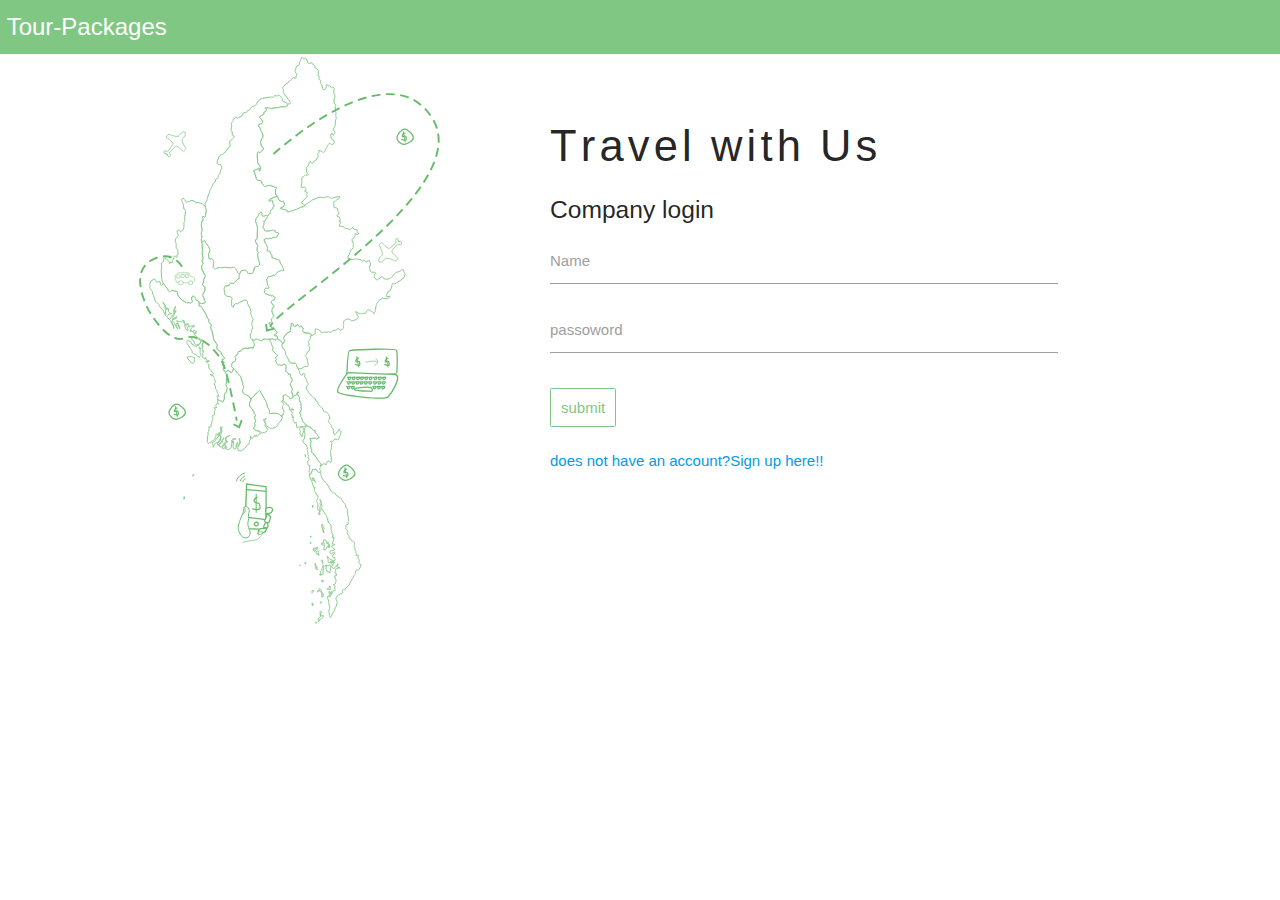
<file: Unihack_travel_and_tour1/index.html>
<!DOCTYPE html>
<html lang="en">
<head>
  <meta charset="UTF-8">
  <meta name="viewport" content="width=device-width, initial-scale=1.0">
  <meta http-equiv="X-UA-Compatible" content="ie=edge">
  <title>Document</title>

  <link rel="stylesheet" href="assets/css/materialize.css">
  <!-- <link rel="stylesheet" href="https://cdnjs.cloudflare.com/ajax/libs/materialize/1.0.0-alpha.4/css/materialize.min.css"> -->
  <link rel="stylesheet" href="assets/css/all.css">
  <link href="https://fonts.googleapis.com/icon?family=Material+Icons" rel="stylesheet">

</head>
<body>

  <nav class="wu-navi  green lighten-2">
    <div class="nav-wrapper">
      <a href="#!" class="brand-logo">&nbsp;Tour-Packages</a>
      
    </div>
  </nav>

  <main>
    <section class="">
      <div class="index_map_container">

       <div class="index_map">

        <svg version="1.1" id="" xmlns:amcharts="http://amcharts.com/ammap" xmlns="http://www.w3.org/2000/svg" xmlns:xlink="http://www.w3.org/1999/xlink" x="0px" y="0px" viewBox="0 0 987.1 1793.9" style="enable-background:new 0 0 987.1 1793.9;" xml:space="preserve">
            <g id="Myanmar">
            	<path id="MM-01" class="index_st0" d="M494.2,156.1l-1-0.4l-0.7-0.7l-0.6-0.8l-0.8-0.7l-12.2-5.7l-2-1.7l-0.1-1.6l0.8-1.7l0.8-1.9
            		l-0.5-0.8l-2.8-2.4l-1-1.3l-1.8-3.2l-1.1-1.3l-1.6-1.1l-3.1-1.4l-1.7-0.5l-1.6-0.1l-1,0.4l-1.5,1.6l-0.9,0.5l-1.1,0.1l-0.8-0.4
            		l-0.5-0.5l-0.8-0.5l-2.4-0.5l-1,0.8l-0.8,1.7l-1.8,2.2l-1.4,0.8l-1.9,0.6l-1.9,0.2l-1.4-0.5l-5.9-0.3l-23.6,4.1l-6.1,2.8l-5.4,3.9
            		l-3.4,4.8l-3.2,6.3l-2,2.8l-2.4,2.4l-2.4,1.3l-5,0.9l-2.4,1l-3.8,4.8l-2.3,4l-0.9,1.1l-1.2,0.5l-4.1,0.5l-1.4,0.6l-1,1.3l-0.9,2.3
            		l-1.1,2.1l-1.5,0.8h-1.8l-2-0.4l-3.7,1l-2.4,3.3l-2,4.2l-2.6,3.4l-1.6,1l-6.8,2.3l-3.3,1.6l-1.6,0.5l-1.2-0.1l-0.7-0.1l-1.4-2.1
            		l-1.6,0.3l-0.8,0.7l-1.2,1.9l-0.7,0.8l-0.9,0.4l-2,0.5l-0.8,0.4l-0.9,0.9l-0.3,0.7l-0.3,2.8v0.6l-0.1,0.7l-0.5,1.1l-0.9,1.5l-2.6,3
            		l-1.4,1.1l0,0l-1.2,1.9l0.2,1.6l1.7,3.3l0.4,1.9l-0.2,1.5l-1.2,3.3l-0.6,3.1l-0.2,4l0.4,3.9l1.1,3l0.7,0.7l0.7,0.3l0.7,0.2l0.7,0.4
            		l0.3,0.8l-0.4,0.7l-0.7,0.8l-0.4,0.8l0.9,6.6l1.2,1.1l3.2,1l1.1,1.2l0.1,2.1l-1,2l-2.8,3.4l-3.8,4.1l-1.5,1l-3.3,1.2l-1,0.9
            		l-0.6,2.1l-0.1,1.9l1.8,10.2l0.2,2.2l-0.4,1.5l-0.8,0.5l-1.9,0.3l-0.9,0.3l-0.7,0.8l-8,11.8l-0.3,0.3l-0.9,0.5l-0.4,0.3l-0.1,0.5
            		l0.7,0.9l-0.1,0.4l-0.8,0.4h-1.8l-0.8,0.3l-1.3,1.6l-2.3,3.8l-1.6,1.3l-1.6,0.5l-3.1,0.4l-1.7,0.6l-2.9,2.1l-0.8,0.9l-1.8,1.9
            		l-2,3.2l-5.1,14.7l0.3,4l2.1,3l3.2,1.2l3.6,0.7l3.2,1.5l1.6,2.8l0.6,4.1l-0.5,4.2l-1.7,3l-1.4,2l-1.7,8.4l-1.4,2.6l-3.6,4.8
            		l-0.5,2.9v1.7l-0.3,1.8l-0.7,1.7l-1.1,1.3l-1.2,0.7l-1.1,0.1h-1.1l-1.3,0.3l-0.7,1.6l-1.9,6.7l-1.1,2.3l-4,2.6l-1,1l-0.7,1.4
            		l-1.2,5l-1.4,0.9l-1,0.8l-0.6,1.2l-0.2,4l-0.8,1.1l-1.1,0.8l-1,1.1v0.6l0.3,1.7l-0.1,0.8l-0.6,0.8l-1.9,1.3l-0.7,0.8l-0.5,1.5
            		l-0.3,3.3L249,434l-4.3,10.3l-1.1,3.7l-0.3,3.5l-0.4,1.7l-0.9,1.1l-0.4,0.9l-0.5,3.7l-0.3,1.4l-4,5.5l-0.9,1.9l-0.1,1.9l0.1,2.1
            		l-0.3,2l-0.3,0.3l0.5,1l0.5,6.3l0.5,1.7l1.6,3.8l0.5,2.5l-1.2,9.2l-0.5,2.7l-0.8,7.2l-0.1,0.2l-0.2,0.6l-0.3,0.6l-0.7,0.7l-0.4,0.3
            		l-0.8-0.1l-1.3-0.4l-2.9-1.9h-0.1l-0.6-0.1l-0.5,0.1l-0.3,0.1l-0.5,0.9v2.9l0.6,2.3l0.2,1.3l-0.4,7.3l-0.4,0.8l-0.8,0.4l-2.2-0.2
            		l-0.9,0.6l0.9,3.5l0.1,1.6l-1.1,4.5l-0.1,1.1l0.3,5.1l1.6,9.2l0.1,1.9l-0.4,3.9l-1.9,7.6l-0.1,1.2l0.5,1.1l0.4,1.3l0.6,1.4l0.4,6.4
            		l-0.8,3.4l-0.4,0.8l-0.5,2.7l1.1,6.3l2.5-0.3h1.2l1.3-0.2l1.2-0.6l0.6-0.4l0.5-0.5l0.8-1.2h0.5l0.9,0.3l0.6,1.4l0.2,0.8l-0.1,0.7
            		l-0.1,0.4v0.4l1,0.7l0.1,0.2l0.1,0.3l0.2,0.9l0.1,0.4l0.9,1.5l0.8,1l1.5,1.4l3.8,4.7l4.1,7.5l2.4,5.4l0.4,1.3l0.2,1.9l-0.4,1.3
            		l-3.4,7.2l-0.6,1.5l-0.2,0.9l-0.1,1.4l1.2,11.1l0.6,1.8l0.7,1.1l0.8,0.9l0.8,0.3h1l2.7-0.8l1.7,0.1l1.5,3l0.7,0.6l1.1,0.7l1.1,0.3
            		l0.7,0.7l0.5,1.6l0.3,1.9l0.1,2.8l-1.8,15.8l0.4,1.2l0.8,0.8l1.6,1.3l2.3,1.3l1.8,0.7l1.5,0.2l0.9-0.3l0.5-0.3l2-2l1.8-0.9l4.7-1.6
            		l1.6-0.1l2.6,0.4l1.7,0.5l1.4,0.3l1.3-0.1l3.5-0.8l3.7-0.3l1.6-0.5l4-0.3l6.9,1.5l11.6,0.3l2.4-1.7l2.9-0.6l1.5,0.3l2.2,0.7
            		l0.7,1.2l2.5,2.9l1.6,3.3l1,1.2l1.5,1.2l0.7,0.9l0.3,1.3v2.3l0.3,1.3l1.2,0.8l1.9,2l1.6,1l3.6,1.2l0.6-1.2l0.6-0.9V688l1.2-2.8l1-4
            		l1.4-1.1l11.3-2.5h2l1.4,0.5l3,3.1l5.5,7.7l7.6-1l2,0.5l0.6,0.6l4.3-5.1l1.4-2.4l3-11.5l1.3-2.5l0.9-0.9l1.7,0.4l2-0.1l1.7-0.3
            		l1.6-0.6l1.8-0.9l2.5-1.9l1.8-2.6l0.9-3.2l-0.3-3.6l-2.1-6.2l-1.6-3l-0.6-6.6l-1.1-5.6l-0.3-5.2l0.1-1l0.4-1l0.5-0.6l0.5-0.4
            		l0.5-0.6l0.6-1.4l-0.1-0.8l-2.1-2l-1.7-2.1l-0.6-1.7l0.1-7.7l0.4-1.9l1.1-1.8l0.7-1.8l-0.4-2l-6.1-10.7l-1.4-4.4l0.8-3.1l0.9-0.4
            		l2.1-0.1l1-0.6l0.6-0.9l0.3-0.9l0.9-37.1l-0.7-2.3l-1-4l-0.6-1.7l-0.3-0.6l-0.1-0.3l-0.2-0.3l-0.5-1.2l-2.4-8l-0.1-1.4l0.1-1.9
            		l0.6-2.1l0.7-1.9l1.9-3.1l5.5-6.8l0.9-1.9l0.2-1.2l1.3-2.9l2-2.3l2.2-2l2-0.2l0.7,0.1l1.1,0.7l0.8,1.9l0.1,1.3l-0.2,1.2l-0.5,1.5
            		l-0.2,1.1v1.3l0.5,0.9l0.8,0.7l3,1.4l1.9,0.6l2.2-0.5l4-2.2l1.4-0.4h0.9l2.8,2.4l1.6-1l2.5-2.9l1.4-1.2l1.2-1.4l1.6-2.6l0.4-0.9
            		l0.3-0.8l0.2-0.5l0.6-1.5l0.1-0.5V494l0.1-0.8l0.1-0.4l0.3-0.9l0.2-0.7l-0.1-0.8l2.1-2.8l1.1-0.8l1.5-0.6l0.4-0.3l0.4-0.4l1.8-3.4
            		l0.3-0.9l2.8-5.2l0.3-1v-0.9l-0.1-0.7l-0.2-0.6l-0.3-0.5l-0.3-0.5l-1.2-1.3l-0.3-0.4l-0.2-0.5l-0.6-2.3l-0.2-0.5l-0.7-1.4l-0.2-0.5
            		l-0.2-5l-0.2-0.7l-0.6-0.6l-0.2-0.2l-0.3-0.2l-0.4-0.2l-0.5-0.2l-0.5-0.1h-0.6l-0.6,0.1l-1,0.3l-0.4,0.2l-1.1,1l-1,1.6l-0.7,0.9
            		l-0.8,0.1l-0.8-0.3l-1-1.5l-0.3-1.3l0.3-1.4l0.9-1.1l1.4-1.1l15.6-7.2l3.8-1.1l3.6-0.6l-1.9-3.7l-1.4-1.2l-1.5-1.6l-0.9-1.8
            		l-0.3-2.2l0.1-10.3l0.3-1l0.7-1l2.5-2.1l0.8-2l-3-1.9l-1-0.3l-1.7-0.3l-1.9-0.5l-12.9-5.2l-2.7-0.1l-4.6,1.3l-5.6,0.9l-0.9,0.3
            		l-0.6,0.6l-0.6,0.7l-0.8,0.5l-0.9-0.1l-0.9-1l-0.7-1l-0.8-0.9l-3.6-3.1l-2.5-2.7L414,406l-2.9-8.1l-2-1.1l-8.3-1.9l-1.6-0.6l-1-0.7
            		l-1-0.9l-1-2l-4.3-14.7l-4.1-10l1.9-1.3l3.1-1.3l3-0.9l3.4-1.1l1.6-0.9l1-0.8l0.7-0.9l0.5-1l0.4-0.6l0.4-0.3l0.5,0.1l0.4,0.3
            		l0.2,0.5v0.7l-0.1,0.7l-0.7,2.4l-0.5,1l-0.5,1.5v1.1l0.2,0.8l0.5,0.5l0.8,0.2l0.8-0.1l0.9-0.5l0.6-0.6l0.5-0.6l0.5-1.1l0.7-4
            		l0.1-1.8l-0.4-3.2l-1.1-2.8l-1.9-3.4l-4.5-5.7l-1-4.1l-1.2-18.4l0.4-8.6l0.9-4l1-1.1l0.7-0.2l0.6,0.2l0.8,0.8l0.7,0.8l0.6,0.8
            		l0.6,0.6l0.7,0.4l0.9-0.1l0.7-0.4l0.5-0.7l0.7-1l1.2-1.5l5.2-4.1l1.7-1.9l1-1.9l0.3-2l-1-2.9l-4.8-5.8l-0.7-1.6l-1.1-4.5l-1.6-3.8
            		l-0.1-1.2l0.2-1.6l4.5-11V264l0.2-0.1l0.5-0.4l0.8-0.5l0.8-0.9l0.6-1l0.5-3.4l-1.3-7.6l-2-3l-0.6-1.5l-0.6-2.4l-1.4-2.2l-1.3-1.6
            		l-0.4-1l-0.1-2.5l-0.4-1.5l-0.9-1.8l-4.8-6.7l-0.4-0.9l-0.2-1.2v-0.9l1.1-1.8l4.9-1.3l2.4-0.9l2.3-1.2l1.5-1.5l0.5-1l0.2-0.4
            		l-0.7-4.9l-0.4-1.4l-0.6-1.6l-1-1.4L411,204l-1.8-1.5l-2.7-2.8l-0.7-1.4l0.4-1.3l1.6-1.5l11.4-7.2l0.4-0.6l0.1-0.7l0.1-4.4l0.6-0.8
            		l1.1-0.6l2.5-0.6l1.2-0.5l0.8-0.9l0.1-1.8l0.3-1.4l0.7-1.4l0.5-1.1l-0.4-0.8l-3.1-1.9l-1.2-0.9v-0.7l1.3-0.5l7.9,0.1l5.1,1.2
            		l1.3,0.5l1.6,0.3l1.6,0.1l15.5-2.3h4.8l2.2-0.4l5.6-1.9l9.8-0.7l6.8,0.5l1.2-0.1l1.1-0.4l0.7-0.4l0.4-0.3l1.1-1.3l5-7.6l-1,0.4
            		L494.2,156.1z"/>
            	<path id="MM-11" class="index_st0" d="M545.4,16l-2.1-1.3l-2-3.1l-1.9-1.3l-1.6,0.9l-1.2,3.5l-1,1.7l-1.3,3.6l-1.2,1.6l-0.3,1.1l-0.5,0.8
            		l-1.4,1.5l-0.4,0.9l0.1,0.9l0.3,0.9l0.2,0.9v3.8l-0.4,2l-1,1.1h-1.8l-1.6-0.3l-1.2,0.4l-0.6,2.1l-0.7,1l-3.2,1.8l-0.9,1.8l0.5,2.8
            		l-2.6,6.1l-0.7,3.8l1.2,2.6l4.3,4.7l0.6,2.8l-0.5,1.4l-1.5,2.9l-0.4,1.6l0.1,2.3l0.2,1.2l-0.4,0.8l-1.6,1l-2,0.7l-0.4-0.7l-0.1-1.3
            		l-1-1.3l-1.4-0.2l-1.7,0.4l-1.6,0.8l-1.1,1l-1.2,1.6l-1.4,1.6l-4.5,4.1l-0.8,0.5l-0.9,0.3l-0.6,0.4l-0.7,1.5l-0.5,0.6l-1.8,0.6
            		l-0.6,0.5l-0.3,1.1l-0.1,1.3l-0.3,0.4h-0.5l-1.3,0.4l-2.9,0.9l-1.2,0.8l-3,3.9l-1.5,1.4l-3.5,2.5l-1.4,1.3l-1.2,1.7l-0.7,2v2.1
            		l0.4,1l1,1.5l0.3,0.9l0.1,1l0.3,1.8l0.3,0.9l0.2,1.5l-1.2,3l0.4,1.9l2.1,3.6l14.5,19.1l2.5,2.6l0.5,0.8v1.8l0.2,0.9l0.7,0.7
            		l0.8,0.5l0.8,0.6l0.5,1.1l-0.1,0.8l-0.9,2.6l-0.3,0.6l-1.2,0.5l-0.7-0.3l-0.7-0.6l-1.1-0.4l-0.9,0.1l-0.7,0.3l-5,7.6l-1.1,1.3
            		l-0.4,0.3l-0.7,0.4l-1.1,0.4l-1.2,0.1l-6.8-0.5l-9.8,0.7l-5.6,1.9l-2.2,0.4h-4.8l-15.5,2.3l-1.6-0.1l-1.6-0.3l-1.3-0.5l-5.1-1.2
            		l-7.9-0.1l-1.3,0.5v0.7l1.2,0.9l3.1,1.9l0.4,0.8l-0.5,1.1L427,176l-0.3,1.4l-0.1,1.8l-0.8,0.9l-1.2,0.5l-2.5,0.6l-1.1,0.6l-0.6,0.8
            		l-0.1,4.4l-0.1,0.7l-0.4,0.6l-11.4,7.2l-1.6,1.5l-0.4,1.3l0.7,1.4l2.7,2.8l1.8,1.5l1.4,1.5l1,1.4l0.6,1.6l0.4,1.4l0.7,4.9l-0.2,0.4
            		l-0.5,1l-1.5,1.5l-2.3,1.2l-2.4,0.9l-4.9,1.3l-1.1,1.8v0.9l0.2,1.2l0.4,0.9l4.8,6.7l0.9,1.8l0.4,1.5l0.1,2.5l0.4,1l1.3,1.6l1.4,2.2
            		l0.6,2.4l0.6,1.5l2,3l1.3,7.6l-0.5,3.4l-0.6,1l-0.8,0.9l-0.8,0.5l-0.5,0.4l-0.2,0.1v0.1l-4.5,11l-0.2,1.6l0.1,1.2l1.6,3.8l1.1,4.5
            		l0.7,1.6l4.8,5.8l1,2.9l-0.3,2l-1,1.9l-1.7,1.9l-5.2,4.1l-1.2,1.5l-0.7,1l-0.5,0.7l-0.7,0.4l-0.9,0.1l-0.7-0.4l-0.6-0.6l-0.6-0.8
            		l-0.7-0.8l-0.8-0.8l-0.6-0.2l-0.7,0.2l-1,1.1l-0.9,4l-0.4,8.6l1.2,18.4l1,4.1l4.5,5.7l1.9,3.4l1.1,2.8l0.4,3.2l-0.1,1.8l-0.7,4
            		l-0.5,1.1l-0.5,0.6l-0.6,0.6l-0.9,0.5l-0.8,0.1l-0.8-0.2l-0.5-0.5l-0.2-0.8v-1.1l0.5-1.5l0.5-1l0.7-2.4l0.1-0.7v-0.7l-0.2-0.5
            		l-0.4-0.3l-1,0l-0.4,0.3l-0.4,0.6l-0.5,1l-0.7,0.9l-1,0.8l-1.6,0.9l-3.4,1.1l-3,0.9l-3.1,1.3l-1.9,1.3l4.1,10l4.5,14.9l1,2l1,0.9
            		l1,0.7l1.6,0.6l8.3,1.9l2,1.1l2.9,8.1l0.3,0.6l2.5,2.7l3.6,3.1l0.8,0.9l0.7,1l0.9,1l0.9,0.1l0.8-0.5l0.6-0.7l0.6-0.6l0.9-0.3
            		l5.6-0.9l4.6-1.3l2.7,0.1l12.9,5.2l1.9,0.5l1.7,0.3l1,0.3l3,1.9l-0.8,2l-2.5,2.1l-0.7,1l-0.3,1l-0.1,10.3l0.3,2.2l0.9,1.8l1.5,1.6
            		l1.4,1.2l1.9,3.7l2,2.4l0.3,4.6l0.8,1.8l1.9,2.3l6.6,4.8l1.6,0.9l1,0.4h0.9l0.7-0.4l0.6-0.7l0.9-0.8l0.9-0.4h0.7l0.6,0.5l0.5,1.1
            		l0.5,2.3l0.7,2.2l0.4,2.3l-0.1,3l-1,3l-1.1,1.8l-0.9,0.9l-1.1,0.8l-7.4,2.9l-0.6,0.4l-0.2,0.4l-0.1,0.4l0.2,0.6l0.4,0.6l0.1,0.1
            		l8.4,2.7h0.5l1.1-0.5h1.4l4.2,0.8l3.1,1l0.8,0.8v0.4l-0.1,2.1l0.1,0.6l0.3,1l0.3,0.5l0.3,0.3l0.6,0.3l1.2,0.2h0.7l1.8-0.1h3.2
            		l6.7-3l0.9-0.2l2.7,0.1l0.7-0.1l0.5-0.1l0.3-0.1l0.3-0.2l1.1-1.1l0.7-0.6l0.6-0.3l0.7-0.2l1.5-0.2h0.5l1.4,0.3l0.4-0.1l0.2-0.2
            		l0.1-0.3l0.2-0.4l0.3-0.4l0.5-0.5l0.5-0.1h0.3l0.8,0.4l2.2-2.3l0.8-0.5h0.3l0,0l0.3,0.1l1.1,0.1l2.1-0.3l4.5-3.4l1.2-0.4l9-1.7
            		l2.7-1.1l1.5-0.8l0.6-0.7l0.8-1.8l-0.2-1.6l-0.9,0.5l-1.1,1.6l-0.4-1.9l-0.4-0.9l-0.5-0.8l-3.3-2.4l-3.5-1.6l-1.5-1.9l17-17.8
            		l1.1-2.2l0.3-2.3l-0.4-1l-1.3-1.7l-0.3-1.1l0.3-1l0.6-0.7l0.6-0.5l0.5-0.7l-0.5-3.5l-6.6-2.4l-0.6-2.5l1.4-1l1.8-0.2l1.4-0.6
            		l-0.1-2.1l-0.7-1l-1.6-1.2l-0.5-1.2l-0.2-1l-0.3-1l-0.4-0.9l-0.7-0.7l-1.4-0.3h-2.1l-7.2,1.1l-0.6-0.8l0.1-2.3l2.2-13.2l-0.5-12.3
            		l0.3-2.1l0,0l6-4l3.4-3l1.9-1.3l2-0.4l3.6,0.7h1.9l1.5-0.8l0.7-2l-1.1-1.5l-3.3-2.6l-1.4-3l-0.4-3.2l0.2-6.7l-0.5-3.6l0.4-0.9
            		l1.6-0.5l1.4-1.1l1.5-2.3l2-4.4l2.1-7.8l2-2.4l3.3,1.7l1,1.6l0.6,1.4l0.9,0.8l1.9-0.2l1.9-1.1l4-5.3l1.4-1l3.7-1.8l1-1l1.6-4.2
            		l1.2-2.1l1.3-1l1.6-0.3l0.3-0.7l-0.2-1.4l0.2-3.7l-0.3-1l-0.4-0.9l-0.5-2.6v-0.7l0.4-0.7l1.6-1.5l1-1.2l0.5-1.5l-0.1-4.8l0.1-1.2
            		l0.9-0.2l7.3,2.6l1.3,0.7l2.6,2.6l1.1,0.2l2-0.7l1.8-0.9l1.3-1.1l0.9-1.5l1.1-4.3l0.5-1.2l3.4-4.2l0.3-0.8v-1.2l0.2-1.1l0.5-0.7
            		l0.7-0.5l0.6-0.7l1.2-3.4l0.8-1.6l1.2-1.1l2.1-2.5l1-0.7l1.5-0.1l1.1,0.5l2,1.7l2.5,1l0.8,0.5l0.9,0.1l1.4-0.6l4.6-3.6l0.6-1
            		l0.5-1.2l0.2-1.3l-0.2-1.2l-0.5-0.6l-1.1-0.4l-0.5-0.4l-0.8-1.9l-2.9-4.4l-0.8-0.9l-1.1-0.3l-1,0.2l-0.9-0.1l-0.6-1.3l0.2-2.2
            		l-0.4-1.8l-1.3-3.8l-0.6-1.7l-0.2-1.7l0.4-1.5l1.1-1l3.5-0.9l1.5-0.6l0.6,0.1l-0.1,3.6l0.6,1.1l1.2-0.1l3.2-2.7l0.5-0.8v-2.1
            		l0.5-0.6l0.7-0.5l0.5-0.9l-0.4-1.6l-2.2-4.8l-0.8-0.9l-1.8,0.3l-0.5-1l0.2-1.7l0.4-1.9l0.7-2.1l3.6-4.2l0.9-1.7l0.5-1.8l0.3-1.9
            		l0.3-12.9l0.6-3.4l1.8-3.3l0.6-1.9l-0.4-2.1l-0.3-0.9V198v-0.8l-0.1-0.8l-1.3-3.2l0.2-2.1l1.3-3.7l0.1-2l-0.7-1.8l-2.1-3.2
            		l-0.3-1.9l0.4-1.1l1.3-1.5l0.3-1V174l-2.1-8.8l0.7-1.9l1-1.7l0.5-1.8l-0.6-2l-1.3-1.4l-1.2-0.4l-1-0.6l-0.8-1.8l-0.9-6.5l0.1-3.2
            		l0.6-2.9l2.1-6.7l0.3-3.3l-0.9-3.2l-0.6-0.4l-0.6-0.1l-0.6-0.3l-0.3-1l-0.5-8.9l0.3-4.1l0.9-4l-0.2-2.1l-0.5-0.9l-0.8-1.1l-0.9-1
            		l-0.8-0.5l-1.1,0.1l-0.8,0.6l-0.8,0.7l-1.1,0.6l-2.3,0.1l-1.3-1.2l-1.9-3.9l-1.9-1.4l-2.6,1.3l-1.6-1.4l-4.7-2.4l-1.1-0.3l-0.9,0.8
            		l-0.2,1.9l0.1,3.7l-0.5,3.3l-0.9,3.1l-1.7,2.4l-3.1,0.9l-3-1.4l-1.7-3.3l-1.9-7.8l-1.5-3.2l-3-4.7l-0.2-0.9l0.9-2.4l-0.3-0.6
            		l-0.6-0.5l-0.4-0.9v-2l0.2-1.3l-0.4-1l-3-2l-1.5-1.8l-0.5-1.8l1.5-1.1l1.8-0.9l0.1-1.5l-1-1.7l-1.5-1.5l-3.2-1.7l-0.6-1.1l1-2.2
            		l0.3-2.1l0.5-9.1l-0.1-1.9l-0.7-1.7l-0.3-0.3l-5.9-5.6l-1.5-0.9l-3-0.4l-0.5-1l0.8-2.9l-0.1-1.7l-1.3-1.2l-3-1.8l-4.2-5.7l-3.4-1.5
            		l-5.5,2.6l-2.8-0.9l-2.3-3L553,15.2l-2.6-2.3l-2.6,1.3L545.4,16z"/>
            	<path id="MM-05" class="index_st0" d="M584.8,1783.1v-1.6l-1-1.2l-1.4-0.5l-1.3,0.6l-0.7,1.7l0.9,1.1l1.7,0.4L584.8,1783.1z
            		 M602.3,1759.1l-1.8,0.8l-2.6,2.3l-2.4,1.3l-0.7,0.6l-0.3,0.6l-0.3,0.8l-0.4,0.7l-0.5,0.3l-0.2,0.3l-0.3,0.6l-0.7,0.6l-1.2,0.3
            		l-0.3,2.6l-0.4,0.8l-0.2,1.3l-0.1,2.4l0.3,1.9l0.9-0.3l0.2,1.7l1.1-1l2.3-3.7l-0.3-0.6l0.2-0.7l0.4-0.8l0.3-1l1.3,0.1l3.1-2
            		l1.4-0.5l0.6-0.7l0.6-1.6l1-1.5l1.7-0.5l0.5-1l-0.4-0.5l-0.7-0.4l-0.5-0.7l-0.1-0.6v-0.5l0.5-0.3l1.4,0.2v-0.6l-1.2-0.3l-0.3,0.1
            		l-0.4,0.3L602.3,1759.1z M597,1758.4l0.5-4.3l0.6-1l1-0.7l1.3-0.8l-0.5-0.6v-0.4l0.3-0.4l0.3-0.5l0.3-0.1h0.2l0.1-0.1v-0.4
            		l-1.6-0.5l-2.3-1.4h-1.5v0.7l0.6,0.8l-0.3,0.8l-0.6,0.8l-0.3,1l0.2,0.7l0.9,1.2l0.2,0.5v7.1L597,1758.4z M571.6,1722l-0.5-0.5
            		l0.8-1.4l-1.3,0.6l-0.3,1.5l0.4,1.7l0.5,1.2l-1.3,1.7l0.4,1.3l1.5,0.4l1.9-0.9l-0.4-0.5l-0.8-1.4l0.8,0.1l0.6-0.2l0.5-0.4l0.5-0.5
            		l-0.7-1.6l-0.4-0.6l-0.5-0.5l-0.5,0.1L571.6,1722z M598.1,1721.1l1.3-1.3l0.6-2l0.1-0.2l0.2-0.4l0.1-0.2l-1.4,0.1l-1.4,0.4
            		l-1.1,0.8l-0.4,1.3l0.7,1.7L598.1,1721.1z M628.8,1689.5l-1-2.5l-2.1-1.7l-2.2-1.1l-0.2,0.9v1.3l0.3,1.4l0.5,1.3v1.2l0.8-0.4
            		l0.8-0.1l0.6,0.2l0.3,0.6l-0.2,0.8l-0.5,0.1h-0.7l-0.8,0.3l-0.5,1.1l1,0.6h1.6l1.3-0.8L628.8,1689.5z M571.6,1687.3l1.7-1.3
            		l1.2-1.8l0.9-2.5l-1.8-0.5h-1.8l-1.4,1l-0.5,2.6l0.4,1v0.9l-0.3,0.9l-0.6,0.9L571.6,1687.3z M599.4,1681l-0.6-1.6l-0.9-1.4l-1.3-1
            		l-1.7-0.7l-1.6-0.2l-1.1,0.3l-0.4,0.6l-0.3,1.6l-0.2,0.6l-0.4,0.4l-1.2,0.7l-0.3,0.4l-2.1,2.3l-0.8,1.4l1.1,0.9l1-0.4l2.7-1.9
            		l0.6-0.6l0.2-1l0.6-0.4h0.8l0.8,0.4l0.6,3.1l0.2-0.4l0.3-0.4l0.2-0.4l1.8,1.5l1.6,2l0.2,0.4l0.1,0.5v0.8l0.3,0.3l1.2,0.4l0.4,0.2
            		l0.1,1.5l-0.7,2.8v1.3l1.6,1.1l0.3,0.9l-1.3,1.1l-0.2-0.3l-0.4-0.3l-0.1,2.9l0.4,1l1.2,0.4l1.5-0.3l0.8-0.8l1-2l0.1-0.3v-0.3
            		l0.1-0.1h0.5l-0.9-0.9l-0.2-1l0.4-1.1l0.8-1.2l-1.7-0.2l-0.5-1.3v-1.8l-0.3-1.7l-0.9-1.1l-1.2-0.9l-1.1-1l-0.4-1.6l-0.1-1.7
            		L599.4,1681z M618.8,1677.5l0.7-0.8l0.4-1.1l-0.1-1.4l-0.8-0.1l-0.9,0.9l-0.3,1.4l0.3,1.2L618.8,1677.5z M627.8,1675.5l0.3-2.5
            		v-1.4l-0.7-3.4l-0.5-1.3l-0.6-0.3l-0.9,1.5l-0.1,0.6l0.2,1.6l-0.1,0.9l-0.4,0.7l-0.6,0.6l-1.5,1.1l-0.8,1.4l-0.1,1.8l0.8,1.6l2,0.9
            		l0.1-0.9l0.3-0.8l0.6-0.5l0.9-0.3v0.7l0.1,0.9l0.3,0.6l0.7-0.3l0.1-0.6L627.8,1675.5z M604.1,1651.9v-0.8l0.6-1.8h-2.6l-1.8,0.2
            		l-1,0.4l0.2,0.7l0.9,0.7l1,1l0.4,1.4v1.2l2.9-0.8l1.4-0.7l0.6-0.9l-0.3-0.7l-0.7,0.1l-0.8,0.2L604.1,1651.9z M604.9,1628.2
            		l-0.1-5.2l1.2-2.3l-0.7-1.8l0.2-1.9l1.1-3.8l-0.1-2.9l0.1-0.9l0.4-0.3l0.6-0.1l0.6-0.3l0.3-0.9l-0.4-1.7l-1-2.5l-1.3-2l-1.2-0.1
            		l-0.5,1.3l-0.4,4.1l-2.6,4.9l-0.4,1.9l0.1,1l0.5,1.8v1l-0.4,0.2l-0.6,0.1l-0.6,0.3l-0.5,1.7l-1.3,0.9l-0.3,0.8l0.2,1l0.4,0.4
            		l0.4,0.3l0.2,0.7l-0.5,0.5l-1,0.5l-0.8,0.7l0.1,0.8l0.3,0.7l0.3,1.9l0.3,0.8l-0.6,0.9l-0.7,0.5l-0.8,0.2l-0.9-0.3v1.4v0.4l1,0.4
            		l0.9,0.3h1l1-0.2l0.9-0.4l-1.4-0.4l-0.2-0.7l0.7-0.6l1.5-0.1l-0.3-0.8v-0.5l0.3-0.5l0.6-0.7l0.4,0.7l1.3,1.6l0.8,0.8l0.1-0.6
            		l0.2-0.4l0.2-0.4l0.2-0.5l0.7,0.7L604.9,1628.2z M533.2,1602.9l-1.2-1.1h-1.6l1.3,1.3l0.5,0.3l1.3,0.4L533.2,1602.9z M628,1602
            		l-0.8-0.4l-1.2-0.1l-2.1,0.6l-1.1,0.2l-2.5-0.7h-1.2l0.2,0.7l0.2,0.3l0.3,0.4l-1.3,0.2l-4-0.6l-2,0.4l0.4,0.8l0.6,0.4l0.8,0.1h1
            		l1,0.2l-0.2,0.4l-0.7,0.4l-0.4,0.2l-0.5,0.4l-0.6,0.2l-0.5,0.4l-0.2,1.2l0.3,0.6l1.6,1.4l0.6,0.7l-2.1,0.3l-0.2,1.2l1,2.6l0.6,0.7
            		l1.1,0.9l0.7,1.3l-0.6,1.9l0.4,0.7l0.3,0.4h0.4l0.7-0.5l-0.2,2l0.3,1.5l0.8,0.2l1.5-1.8l0.5,0.8l1,0.4l1.1,0.3l1,0.3l0.7,0.7
            		l1.4,1.7l1,0.7l-0.1-1.2l-0.4-2.2l-0.1-1.2l0.3-1.2l1.3-1.4l0.3-1.2l-0.3-7l0.8-2.6l0.1-2.8l-0.1-1l-0.3-1.1l-0.3-0.9L628,1602z
            		 M584.3,1606.5v-2.4l-0.6-1.2l-2.3-1.9l-0.5-0.6l-0.2-1l0.2-3.4l-1.3,2.1l1.1,4.9l-0.4,2.3l1.4,0.6l0.5,1.7v1.8l-0.3,0.8l-1.1,0.3
            		l0.4,0.7l1.6,1l1.3,2l0.5,0.5l0.2,0.6l0.7,0.6l2.2,1.3l-0.4-1.1l-0.5-0.8l-1.5-1.8l0.5-0.9v-0.7l-0.4-0.6l-0.7-0.3l0.9-0.5l0.8-0.6
            		l0.5-0.8l0.1-1.1l-2.2,0.5L584.3,1606.5z M550.1,1596.1l0.1-0.4l0.7-0.9l0.2-0.9l-0.4-0.9l-0.9-0.8l-1.9,2.3l-0.1,1.1l0.7,2.1
            		l1.5,0.6l0.4,0.1L550.1,1596.1z M604.9,1595.9l0.4-1.5l-0.4-1.3l-1.7-1.1l-0.8,0.6l-0.2,1.7v2.3l0.7,0.4l1.1,0.1L604.9,1595.9z
            		 M602.9,1590.4l0.5-0.7l0.1-0.8l-0.5-1.8l-0.2-0.9l-0.8-0.3l-1.5,0.6l-0.8,1.3l1.7,2.6l0.7,0.2L602.9,1590.4z M625.9,1583.1
            		l-0.9-0.9l-1.4-3l-1.8-2.5l-2.5-2.2l-0.6-1l-0.7,1v1.2l0.7,2.8v2.8l0.1,1l0.3,0.4l0.4,0.3l1,1.1l0.6,0.3l0.5,0.4l0.2,0.9l-0.2,0.7
            		l-0.9,1.3l-0.2,0.7l0.1,1.3l0.3,1.2l1.3,2.7l1.6,0.2l1.8-0.7l1.8-1.2l1.5-1.3l1.8-0.8h5.2l2.4-0.7v0.6l0.1-1.3l-1.5-0.8l-3.4-0.9
            		l-2.6-2.3l-1.3-0.7l-1.6,0.5L625.9,1583.1z M588.4,1565.6l0.5-0.7l0.7-0.6l0.5-0.7l0.3-0.8l0.3-1.8l0.1-0.9l-0.4-1.5l-1-0.8
            		l-1.5-0.4l-1.7-0.1l-1.2,0.7l-1.2,1.8l-0.8,2.1l-0.3,1.6l0.5,1.3l1.8,1.8l1.2,2.1l0.1,0.1l0.2,0.1l0.5,0.3l1.6-0.9l1.5,0.3l1.1,1.1
            		l0.7,1.4l0.2-0.9l-0.2-3.8l-0.5-0.7l-1.1,0.1l-1.2,0.5l-0.8,0.5L588.4,1565.6z M588.2,1550.5l0.7-1.6l-0.3-2l-0.9-1.6l-1.3-0.5
            		l-0.3,0.6l-0.3,1.1l-0.5,1.1l-1.6,0.8l-0.3,0.8l-0.1,1v1l-0.8-0.2H582l-1.2,0.2l-0.8-0.8l-0.2-0.6l0.4-0.6l0.9-0.8l0.5-0.9
            		l-0.5-0.4l-1,0.1l-2.8,1.6l-1.9,0.6l-1.3,1l-0.2,2.6h0.7l0.3-0.6l0.3-0.4l1.2-0.9l0.5,1.2l-0.9,1l-1.1,1l-0.3,1.3l0.8,0.4l1.3-0.2
            		l1.1,0.1l0.4,1.5l0.4,0.3l0.8,1.6l0.7-3.2l0.2-0.5l0.8-0.2l0.9-0.4l0.9-0.6l0.8-0.7l1.5-2.7l0.1-0.5l0.8,0.2l0.6,0.3h0.5
            		L588.2,1550.5z M624.9,1546.4l0.5-1.2l0.2-5.1l-0.2-1.5l-1.3-1.6l-1,1.8l-1.3,6.2l0.7,1.3l1.2,0.4L624.9,1546.4z M604.8,1537.9
            		l0.6-2l-2-2.8v-0.3l-0.4-0.8l-0.5-0.5l-0.2,0.6l-0.3,0.7l-0.6,0.2l-0.6,0.1l-0.3,0.3l-0.3,2.4v1l0.6,1l2.1,1L604.8,1537.9z
            		 M567.4,1532.8l-0.1-0.9l-0.6-0.7l-0.4-1.5l-0.4-0.3l-0.8,0.2l-0.8,0.4l-0.4,0.3l0.3,0.8l0.5,0.4l0.3,0.3l-0.4,0.6v0.7l0.5-0.1h0.3
            		l0.2,0.1l0.1,0.6l0.2,0.3l0.2,0.2l0.2,0.2v0.4L567.4,1532.8z M615.3,1531.7l-0.3-1.4l0.7-3.9v-0.8l-1.6-1.7l-4.8-1.2l-1.5-1.5
            		l-1.2,3.8l0.1,4.3l1,4.1l1.7,3.1l0.1,0.6l-0.6,0.5l-0.7,0.5l-0.3,0.5l0.1,0.5l0.4,0.3l0.4,1.2l0.8,1.3l0.2,0.8l-0.3,2.1l-1.3,3.7
            		l-0.3,1.9l-0.4,0.5l-0.8,2l4.3,1.1l3.7-3.2l5.7-8.8l0.8-2.1l0.4-3.3v-3.5l-0.4-2.5l-1.4-1.8l-1.1,1.5l-0.8,2.9l-0.3,2.3
            		L615.3,1531.7z M567.5,1514l0.4-0.7l-0.3-1.4l-1-1.5l-1,0.1l-0.6,1.2l0.1,1.9l1.4,0.6L567.5,1514z M605.9,1485l-0.6-1.3l-1.8-9.1
            		l-0.6-1.4l-1.3-0.1l-0.5,1l-0.3,4.1l0.1,1.8l0.4,1.9l2,5.6l1.2,5.8l0.6,1.8v1.6l1.2,2.2l0.1,1.8l1.1-1.1l-0.1-1.9l-1-3.9l-0.1-2.9
            		l0.1-0.9l0.4-1l0.4-0.4l0.5-0.4l0.6-0.8l1-0.9l0.2-0.6l-0.6-1l-1-0.6l-0.7,0.3l-0.6,0.5L605.9,1485z M573,1421.1l0.3-3.4l0.3-1.8
            		l0.5-1l-0.6-0.7l-1.2,0.5l-0.4,2.3l0.1,2.6l0.2,1.5H573z M590.2,1310.2l-1.1-0.3l-0.5-0.3l-0.3-0.2l-0.9-0.9l-1-1.3l-3.4-5.8
            		l-0.8-0.8l-0.7-0.3l-0.7,0.1l-2.3,0.9l-1.6,0.4l-3,0.3h-1.1l-1.8,0.2l-0.6,0.6l-0.3,0.7l-0.5,3.4l-0.6,2.5l-0.7,2.1l-1.5,3.1
            		l-1.8,2.9l-1.2,1.4l-2.1,1.5l-0.2,0.2l0,0l1.8,2.7l2.4,10.5l0.3,0.6l0.4,0.6l0.5,0.5l0.6,0.3l1.1-0.1l0.7-0.4l0.5-0.5l0.5-0.2
            		l0.8-0.8l-0.7-3.9l0.2-1.7h0.6l0.2,2l0.9,1.6l1.2,0.6l1.3-1.1v-0.6l-0.2-0.6l-0.3-0.5l-0.2-0.2l0.6-1l0.4-0.3l0.2,0.4l0.2,0.6
            		l0.4,0.8l0.6,0.8l0.6,0.6l-0.7,1.5l0.6,1l1.3,0.7l1.3,0.6l-1.6,0.6l0.9,2l3.1,4.2l-3.1-1.5l-2.1-3l-2.3-2.2l-3.5,1l-1.6,2.3v2.6
            		l1.3,2.3l2.2,1.6l-1,2.4l0.7,2.7l2.7,5l0.9,4.1l0.4,0.9l0.9,0.4l0.7-0.6l0.6-0.9l0.8-0.8l-0.4,1.8l-1.2,2.8l-0.3,2l0.1,1.9l0.4,2.2
            		l0.7,2l1.9,2.8l2.4,5.2l4.3,5.6l0.5-1.1l0.5,0.2l0.5,1l0.3,1.2h-1.2l1.1,3.2l0.1,0.9l-0.2,1.2l-0.9,1.6l-0.1,1.3l-0.7,1.4l-2,2.8
            		l-0.4,2.1l0.3,1.9l1.2,3.8l0.3,2.2l0.3,0.6l0.7,0.5l0.7,0.4l0.5,0.2l0.4,0.4l-0.2,0.9l-0.5,1.5l0.1,3.8l0.5,4.1l-1.9-0.4l-0.5,2.3
            		l0.8,2.8l2.2,1l-0.3,0.6l-0.6,1.4l-0.3,0.6l1.2,0.5l0.7,0.1l2.1-0.1l1.1,0.4l0.8,0.9l-0.1,0.7l-1.5-0.1l0.6,1.4v1.5l-0.6,1.1
            		l-1.3,0.3l0.4,0.5l0.5,0.9l0.4,0.5l-0.7,0.4l-0.8,0.9l-0.4,0.9l0.4,0.4l0.6,0.4l0.1,1.1l-0.1,1.2l0.2,1l0.1-0.5l0.3-0.7l0.1-0.7
            		l1.1,1.3l0.6,0.5l0.7,0.1l0.7-0.6l-0.3-0.7l-1.1-1.1l-0.3-1.9v-0.9l0.2-1.1l0.3-1l0.3-0.6l0.3-0.4l0.3-0.5l0.7-1.7l0.2-1.5
            		l-0.2-1.6l-1.3-4.2l0.8-7.6l0.8-3.2l0.2-1.7l-0.4-1.6l-1.3-3.5l0.2-1.2l1-1.3l0.4-1.2l0.1-2.6l-0.3-0.5l-1.3-1.5l-0.3-0.5l0.1-1.1
            		l0.4-1.9l0.1-1.1h0.6l0.4,1.5l1,1.7l1.2,1.5l1,1v0.6l-0.6,0.7l0.1,0.7l0.3,0.8l0.2,1v4.1l1.3,5l0.5,1l-0.6,1.3v1.2l0.3,1.2l0.2,1.3
            		l-0.2,1.4l-1,3.3l0.4,2.9l1.1,0.7l1.7-0.1l2.3,0.6l-0.6,1.2l-0.7-0.6l0.9,2.2l3.3,4.7v2l1.8,1.3l0.4,0.8l-0.3,1.1l1.2,0.4l1.2,0.7
            		l0.9,0.8l0.8,1.8l2.1,3l0.5,1l-0.2,0.7l-0.9,0.8l-0.1,0.7l0.3,0.7l0.5,0.4l0.5,0.3l0.4,0.3l0.5,0.9l0.5,1.2l0.3,1.4l-0.1,1.6
            		l0.5-1.9l0.5-0.7l0.8-0.5l-0.2,1.7v0.7l0.1,0.6l-1.2,0.9v1.2l1.1,2.8l-0.1,1v1l0.2,0.9l0.4,0.8l0.9-1.3l0.5,1.1l0.5,3.3l4.7,3.8
            		l1.1,0.6l1.1,1.3l0.4,6.6l0.6,2.7l-0.7,0.7l-0.1,1.1l0.3,3.5l0.2,0.9l0.9,1.9l1.2,3.3l0.3,0.5l-0.6,0.3l-0.6,0.8l-0.9,2l1,0.8
            		l2.1,2.4l0.9,0.5l1.5,7.4l-0.4,1l-0.5,0.3l-0.6,0.1l-0.9,0.5l-0.4,0.1l-0.1-0.2v1l0.9,0.9l3.8-0.4l0.8,0.4l-0.5,0.9l-0.9,0.2h-1
            		l-0.7,0.3l-0.3,0.7l0.1,0.6l0.6,0.4l1.2,0.2l2.5-0.6l0.3,0.3l-0.2,1.4l-0.4,0.7l-0.6,0.5l-0.6,0.9l-0.5,1.2l-0.2,2.6l0.6,1.3
            		l0.1,0.6l-0.3,0.1l-0.7-0.1h-0.7l-0.3,0.3l-0.6,2l-1.2,1.9l-0.7,1.9l0.7,1.9l0.8,0.5l1,0.1h1l1,0.2l0.8,0.4l1.2,0.8l0.7,0.1
            		l0.6,0.3l-0.1,0.6l-0.7,0.6l-1.1,0.3h-3.4l-2,0.3l-1.1,0.6l-0.4,1.2l-0.1,2l-0.5,2l0.2,1l1.2,0.4l0.5,0.4l2.2,2.2l2.9,1.1l1.4,0.8
            		l0.6,1.5l-0.8,1.8l-1.9,1.2l-7.9,1.7l-1.7,0.5l-1.5,1l-1,1.7l-0.1,1.7l0.7,1.7l1.4,1.4l0.7,0.4l1.6,0.5l0.7,0.3l2.2-1.4l1.7-1.4
            		l2-1.1l3-0.5l0.6,0.4l0.6,0.9l0.3,1.1l-0.3,1l-1.2,1l-2.5,1.4l-0.8,1h1.3v0.7l-2,0.4l-1.1,0.4l-0.6,0.4l-0.1,1.3l0.6,0.9l0.4,0.8
            		l-0.6,1.1v1l1,1.1l1.2,1l0.6,0.6l4.2-0.3l-0.9,1.4l0.2,1l0.7,1.1l0.6,1.5l0.1,1l-0.1,3l-0.5,0.3l-1.1,0.2l-1.1,0.4l-1,2l-1.3,1.1
            		l-1.7,0.9l-1.6,0.4l-4.4-0.1l-1.8,0.7l-0.8,1.9h7.3l3.8-1.2l1.9-0.1l1.1,1.3l-2.3,0.1l-1.2,1.3l-0.7,1.7l-0.8,1.4l-0.2-0.1
            		l-0.7-0.1h-0.8l-0.7,0.2l-0.4,0.4l-1.4,2h2.4l0.1,1l-0.3,0.1l-0.5-0.1l-0.5,0.4l-1,1.8l-0.2,0.7v0.8l0.5,1.1l0.2,0.9l0.6,0.7
            		l2.7,2.1l2.4,1.4l0.9,0.2l0.7-0.4l0.9-1l0.5-1.1l0.1-1.3l0.3-1.1l1-0.4l0.2-0.3l1.1-1.1l0.2-0.2l0.3-0.4l1.5,0.1l0.6-0.1l2.1-3.7
            		l0.8-1l0.9-0.7l0.5-1.1l-0.6-1.6l1.5,2.3l-1.2,2.1l-1.9,2.1l-0.7,2.2l2,1.7l6.4,1.3l1.3,2.6h-0.6l-1-0.7l-1.7-0.6l-1.7-0.3
            		l-1.1,0.2l-0.4,0.8l0.1,1l-0.1,0.9l-1,0.4l-1-0.3l-0.6-0.6l-0.7-0.3l-1.1,0.6l-1.4-0.2l-0.9,1.5l-0.5,2.1l-0.2,1.6l0.3,3.3
            		l-0.2,1.4l-1.2,1.5l0.5,0.8l-0.7,1.5l0.2,0.9l0.8,0.4l1.5-0.6l0.8,0.2l0.8,1.5l0.2,3.5l0.8,1.3l-3.5,0.3l-1.8,0.6l-0.8,1.8
            		l-0.8,3.2l0.4,0.8l2.2-0.6l-0.5,1.6v1.6l0.4,1.5l1.8,4.3l1.1,1.5l-0.2,0.5l-0.5,0.6l-0.5,1.9l-1.1,2.6v2.8l-0.8,1.8l-1.9,1.1
            		l-4,1.1l1.6,2.8l1.1,0.7l1.6-0.5l0.4,2l0.7,1.6l0.4,1.3l-0.5,1.1l-0.7,0.4l-0.7,0.3l-0.5,0.4l-0.2,1l0.3,0.5l1.5,1.1l0.6,0.9
            		l-0.7,0.6l0.4,1.2l-0.1,1.7l-0.4,1.6l-0.5,1.1l-0.3-0.3l-1.3,0.3l-1.3,0.4l-0.2,0.3l-0.8-0.3l-1-0.8l-0.4-0.2l-1.2,0.5l-0.8,1.1
            		l-1,1.1l-2.9,0.7l-0.2,0.6l0.3,0.7l0.4,0.6l0.8,0.4l2.2,0.2l1,0.3l-0.6,0.7l-0.7,0.4l-0.8,0.2l-0.9-0.1l0.5,1.6l-0.3,1.3l-1.5,2.1
            		l-0.5,1l-0.7,2.5l-0.6,1.4l-0.8-1l-0.9-0.6l-1-0.2l-1,0.5l0.9,0.8l0.6,1.2v1.3l-0.9,1l-1.6-2.7l-1.1-0.8l-1.9-0.3l-1.2,0.5
            		l-0.4,1.3v3.9l0.4,3.9l2.8,6.6l0.5,3.8l-0.6,3.8l0.1,1.8l1.6,2.7l1.5,5.3v1.9l-1,3.2l-0.4,4.2l-0.4,1.5l-1.5,3.7l-0.1,0.6l0.1,0.7
            		l0.3,1l1.8,2.9l0.1,4.1l0.5,2.9v0.9l-0.1,1.8l0.1,0.9l0.3,0.7l0.8,1.3l0.2,0.8l0.7,0.9l1.5-1.3l2.6-3.6l4.8-10.2l1.8-2.8l2-2.1
            		l0.8-1.4l0.6-3.5l1.4-4.5l1.1-2.2l0.3-0.5l0.4-0.4l0.7-0.3l1.7-5.5l0.9-4.6l1.2-3.4l0.1-1.8l-1.3-5.7l-0.6-1l-1.7-1.5l-0.3-1.2
            		l0.8-3.9l0.9-2.1l3.9-5.2l1.7-1.5l0.8-0.3l1.9-0.1l0.6-0.2l0.6-0.8l0.4-0.9l0.4-1l0.8-0.8l1.2-0.5l0.8,0.2l0.8,0.4h1l3.2-1.4
            		l0.4-0.1l0.7-0.7l0.4-0.7l0.3-1.8v-1.3l-0.7-1.8l-0.2-1.1v-0.9l0.2-1l0.4-0.9l0.5-0.8l0.8-0.9l0.3-0.1l0.5,0.2l1.1,0.2l1,0.3
            		l0.9,0.5h0.9l0.8-1.1l0.8-2.7l0.4-0.8l1.4-1.5l3.6-1.9l0.7-0.5l1-0.8l0.6-0.9l0.8-1.9l0.7-0.9l0.9-0.5l1.9-0.6l0.6-0.7l2.7-8.1
            		l1.2-2l2.9-3.5l1.1-2l1.3-3.6l1-1.4l3.4-3.7l0.5-1.5l0.1-1.6l0.5-2.2l0.8-1.5l2.6-2.6l1.1-1.5l0.8-1.8l0.3-1.5l-0.2-3.7l0.1-2.1
            		l0.8-1.5l1.4-0.9l2.1-0.4l3.7-0.2l1.1-0.9l5.7-7.7l0.8-2.1l1.3-6l-0.2-0.9l-1.5-0.4l-1.7-1.1l-1.6-1.4l-1.1-1.4l-0.7-2l0.3-1.9
            		l1.4-3.7l0.1-1.9l-0.6-1.5l-1.2-1.1l-1.7-0.6l-1.4-1.3l0.3-2.5l1.4-4.3l0.1-1l0.4-0.9l0.2-0.9l-0.4-0.8l-0.8-0.3h-0.9l-5,1.7
            		l-1.3-0.3l-0.3-1.6l0.5-0.9l0.9-0.7l0.7-0.8l0.1-1.2l-0.3-0.9l-1-1.8l-0.3-1l-0.1-1l0.2-1.7l-0.2-1l-0.6-1l-1.4-1.7l-0.5-1.1
            		l-0.3-1.7l-0.3-5.1l-0.6-2l-2-3.7l-0.4-1.9l0.2-0.9l1-2l0.3-1l0.3-2v-1.9l-0.2-1.4l-0.1-0.8l-0.9-1.3l-4.4-2.5l-1-0.8l-0.9-0.9
            		l-0.6-1l-0.7-0.7l-2.1-0.6l-0.8-0.5l-0.3-0.7l-0.2-1.9l-0.4-0.8l-0.9-0.6l-2-0.3l-0.8-0.4l-0.9-1.6l-0.1-1.6l0.1-1.7l-0.3-1.9
            		l-0.7-1.1l-1.8-1.7l-0.7-1l-0.3-0.9l-0.3-2.8l-1.2-2.8l-0.2-0.8l0.1-1.2l0.3-0.8l0.5-0.8l0.4-1l-0.2-1.8l-1.2-1.8l-1.6-1.5l-1.5-1
            		l-2-1.5l-0.4-1.8l0.5-2l0.8-2.2l0.2-2.3l-0.3-2v-1.8l1.1-1.5l1.7-0.7l3.5-0.4l1.2-1.1l0.1-0.1l0.3-1.6l-0.4-1.9l-1.1-3.4l-0.1-1.2
            		l0.4-0.9l0.5-0.8l0.4-0.9v-0.9l-0.3-1.8l0.5-4.6l-0.1-1.8l-3.2-14.2l-0.2-7.7l0.3-2.1v-2.4l-0.5-0.8l-0.5-0.8l-2.9-2.8l-0.7-1.5
            		l-1-4.4v-1.6l0.2-1.1v-0.7l-0.2-0.6l-0.5-0.8l-0.4-0.3l-1.2-0.3l-0.5-0.3l-0.3-0.6l-0.5-1.4l-0.4-0.6l-2.8-2.1l-0.8-1.1l-0.9-2
            		l-1.1-1.7l-2.8-3.4l-0.5-1.7l-0.2-2.1l-0.9-1.5l-1.6-1l-2.1-0.6l-1.9-0.8l-10.5-8l-2-2.1l-2.1-4.3l-0.9-0.1l-1,0.4l-1.3-0.1
            		l-0.6-0.4l-1.1-1.5l-0.6-0.6l-0.7-0.3l-1.4-0.3l-0.6-0.3l-1.2-0.8l-0.7-0.7l-4-5.1l-6.2-12.7l-1.2-0.6l-1.1-0.4l-0.7-1.3l-0.5-2.2
            		l-0.8-2l-1.2-1.8l-10.7-10.4l-4.8-7.7l-0.7-1.8l0.3-1.3v-0.5l-0.3-0.6l-1-0.8l-0.3-0.5l-0.2-1.9l0.1-3.3l-0.6-2l-1.8-3.2l-0.3-1
            		v-0.5l-4.8,0.1L590.2,1310.2z"/>
            	<path id="MM-17" class="index_st0" d="M651.6,511.2l-0.9-0.6l-1.7-5.1l0.3-1.4l1.1-1.1l4.2-2.5l0.6-0.6l0.6-1.3l-0.1-0.5l-0.6-0.5
            		l-3.7-5.9l-0.7-1.6l-0.1-4.9l-0.5-1.5l-1.4-1l-3.5-0.6l-2.7-0.9h-2.1l-0.8-0.3l-1.1-0.9v-0.6l0.4-0.5l0.3-0.8l-0.6-7.2l0.1-1.3
            		l0.7-2.4l0.1-0.8l-0.8-1.6l-0.6-0.8l0.4-0.8l1.5-0.6l1.7-0.5l1.6-0.7l4.3-3.8l8-5.5l1.5-3l-0.6-2.8l-0.1-0.2l-0.9,0.7l-3.3,1
            		l-9.1,0.7l-3.1,1.4l-3.7,0.6l-2.5,1.3l-1.4,0.4l-1,0.7l-1.3-0.6l-2.2-1.3l-3.5-2.7l-2.5-0.6l-3.5-0.2l-3.5,0.2l-1.5,0.6l-2.8,1.7
            		l-1.5,0.5l-3.3-0.1l-6.6-1.7l-3.3-0.1l-6.8,1.7L570,458l-1.2,0.8l-3.6,4.1l-1.7,1.3l-1.2,0.4l-1.3,0.1l-1.9,0.6l-1.8,1.2l-4.6,4.6
            		l-1.8,0.8l-1.9,0.6l-0.7,0.4l0.2,1.6l-0.8,1.8l-0.6,0.7l-1.5,0.8l-2.7,1.1l-9,1.7l-1.2,0.4l-4.5,3.4l-2.1,0.3l-1.1-0.1l-0.3-0.1
            		l0,0h-0.3l-0.8,0.5l-2.2,2.3l-0.8-0.4h-0.3l-0.5,0.1l-0.5,0.5l-0.3,0.4l-0.2,0.4l-0.1,0.3l-0.2,0.2l-0.4,0.1l-1.4-0.3h-0.5
            		l-1.5,0.2l-0.8,0.2l-0.6,0.3l-0.7,0.6l-1.1,1.1l-0.3,0.2l-0.3,0.1l-0.5,0.1l-0.7,0.1l-2.7-0.1l-0.9,0.2l-6.7,3h-3.2l-1.8,0.1h-0.7
            		l-1.2-0.2l-0.6-0.3l-0.3-0.3l-0.3-0.5l-0.3-1l-0.1-0.6l0.1-2.1v-0.4l-0.8-0.8l-3.1-1l-4.2-0.8h-1.4l-1.1,0.5h-0.5l-8.4-2.7
            		l-0.1-0.1l-0.4-0.6l-0.2-0.6l0.1-0.4l0.2-0.4l0.6-0.4l7.4-2.9l1.1-0.8l0.9-0.9l1.1-1.8l1-3l0.1-3l-0.4-2.3l-0.7-2.2l-0.5-2.3
            		l-0.5-1.1l-0.6-0.5h-0.7l-0.9,0.4l-0.9,0.8l-0.6,0.7l-0.7,0.4h-0.9l-1-0.4l-1.6-0.9l-6.6-4.8l-1.9-2.3l-0.8-1.8l-0.3-4.6l-2-2.4
            		l-3.6,0.6l-3.8,1.1l-15.6,7.2l-1.4,1.1l-0.9,1.1l-0.3,1.4l0.3,1.3l1,1.5l0.8,0.3l0.8-0.1l0.7-0.9l1-1.6l1.1-1l0.4-0.2l1-0.3
            		l0.6-0.1h0.6l0.5,0.1l0.5,0.2l0.4,0.2l0.3,0.2l0.2,0.2l0.6,0.6l0.2,0.7l0.2,5l0.2,0.5l0.7,1.4l0.2,0.5l0.6,2.3l0.2,0.5l0.3,0.4
            		l1.2,1.3l0.3,0.5l0.3,0.5l0.2,0.6l0.1,0.7v0.9l-0.3,1l-2.8,5.2l-0.3,0.9l-1.8,3.4l-0.4,0.4l-0.4,0.3l-1.5,0.6l-1.1,0.8l-2.1,2.8
            		l0.1,0.8l-0.2,0.7l-0.3,0.9l-0.1,0.4l-0.1,0.8v0.8l-0.1,0.5l-0.6,1.5l-0.2,0.5l-0.3,0.8l-0.4,0.9l-1.6,2.6l-1.2,1.4l-1.4,1.2
            		l-2.5,2.9l-1.6,1l-0.1,1.5l-0.1,0.4l-0.2,0.5l-1.2,0.9l-0.3,0.4l-0.1,0.4l0.1,1.5l0.1,0.3l0.5,0.8l0.1,0.3l-0.1,0.4l-0.2,0.3
            		l-0.6,0.2l-0.8,0.1l-0.3,0.1l-1.9,2l-0.8,0.6l-0.2,0.2l-0.2,0.2l-0.9,1.3L423,521l-0.1,0.5l0.1,0.6l0.1,0.4l0.1,0.4l-0.1,0.4
            		l-0.5,0.5l-0.4,0.3l-0.4,0.1l-0.3-0.1l-0.2-0.2l-0.2-0.2l-0.5-0.4l-0.3-0.1l-0.3-0.1h-0.4l-0.3,0.1l-0.3,0.1l-0.2,0.2l-0.1,0.5
            		l0.1,0.6l0.4,1.2l0.3,0.6l0.3,0.4l0.2,0.2l0.1,0.4L420,528l-0.5,1.2l-0.4,1.4v2l-0.1,2.1l-0.1,0.4v0.5v0.7v0.3l-0.1,0.3l-0.3,0.5
            		l-0.6,0.7l-0.2,0.3l-0.1,0.3l-0.1,0.7l-0.1,0.3l-0.2,0.3l-0.8,0.5l-0.2,0.2L416,541l-0.1,0.3v0.4l0.2,1.4l0.3,0.7l0.5,0.8l2,2
            		l0.6,0.9l0.7,1.5l0.2,0.8v0.6l-0.1,0.3l-0.2,0.3l-0.1,0.3l0.8,1.1l4.3,2.6l7.6,0.5l6.9-1.3l1.2-0.1l0.4-0.1l1.3-0.5l0.4-0.1
            		l1.6,0.1l0.4-0.1l0.3-0.2l0.2-0.2l0.7-1l0.1-0.1l1-0.5l0.4-0.1l0.6,0.1l0.7,0.4l1.2,1l0.6,0.5l0.3,0.5l0.3,0.2l0.4,0.1h0.7l0.4-0.2
            		l0.4-0.2l0.5-0.3l0.3-0.1l0.3,0.1l0.1,0.5v0.3l-0.1,0.3l-0.1,0.3v0.3v0.7l-0.1,0.3l-0.1,0.3l-0.1,0.2v0.1v0.1v0.1l0.3,0.3l2.5,1.6
            		l0.7,0.3l0.8,0.2l2.7,0.1l1.4,0.3l2.6,1.3l0.5,0.5l0.1,0.3l0.1,0.4l0.1,0.8v0.3l-0.1,0.4l-0.3,0.3l-0.9,0.8l-0.3,0.3l-0.5,0.9
            		l-1.2,1.5l-0.1,0.3l-0.7,1.1l-0.2,0.2l-0.3,0.5l-0.2,0.6l-0.1,0.4l-0.2,1.6l-0.3,0.4l-1.5,1.5l-0.5,0.2h-0.6l-0.5,0.1l-1,0.7
            		l-0.4,0.1h-0.5l-2.1-0.7l-2.4-0.2l-0.6,0.1l-0.7,0.3l-1.9,1.3l-2.4,1.3l-0.3,0.3l-1,0.4l-3.7,0.3l-0.7-0.5l-0.7-0.6l-0.2-0.2
            		l-0.4-0.1l-0.4,0.1l-0.6,0.4l-1,0.4h-0.7l-1.3,0.7l-0.3,0.3l-0.6,0.1l-1,0.1l-3.3-0.2l-1.3-0.3l-1-0.4l-0.6,0.1l-0.5,0.2l-2.2,1.7
            		l-3.4,2.2l1.1,2.1l0.1,0.6l0.1,1.5l0.1,0.4l0.5,0.2l0.3-0.1l0.6-0.3l0.2,0.1l0.1,0.3l-0.1,3.5v0.4l0.2,0.6l0.9,1.9l0.7,1l3,3.6
            		l0.3,0.6l0.1,0.5v0.8l-0.2,2.1l0.1,0.7l0.5,0.8l0.4,0.3l0.4,0.1h0.4l0.3,0.1l0.3,0.2l0.2,0.2l0.2,0.3l0.8,1.7v0.5l-0.1,0.6
            		l-0.4,1.3l-0.2,1l-0.1,2.7l-0.6,2.6l0.4,2l0.2,0.3l0.4,0.3l0.8,0.2l3.5,0.4l1.2-0.1h0.8l0.4,0.1l0.4,0.3l0.5,0.6l0.8,1.3l0.5,0.5
            		l0.4,0.8l0.2,0.5l0.3,3.8l1.4,1.2l0.9,1.2l1.4,3.4l0.1,0.3l0.1,0.9v1.9v0.4l-0.3,1.1v0.4v0.4l0.1,0.4l0.5,0.4l0.9,0.5l4.6,1.4
            		l2.3,1.6l1.4,0.2l3.5,1.1l3,1.5l1.5,0.5l0.4,0.1h2.4l1.1,0.2l0.4,0.2l1.1,0.7l0.9,1.2l0.6,4.4l0.9,2.7l0.2,0.4l0.3,0.5l2.3,2.5
            		l0.3,0.5l1.3,2.7l0.3,1l0.1,0.3l2.6,3.1l0.1,0.3l0.4,1v0.5v0.7l-0.2,1.3v0.7l0.1,0.4l0.3,0.2l0.9,0.4l0.3,0.2l0.2,0.2l0.2,0.2
            		l0.3,0.6l0.1,0.4v0.5l-0.1,0.7v0.5l0.1,0.4l0.2,0.3l0.4,0.5l0.1,0.3l0.1,0.3l0.1,0.8v1.5l-0.3-0.4l-0.1,0.3l-0.2,0.3l-0.5,0.2h-0.7
            		l-2.1-0.4l-0.5-0.2l-0.3-0.2l-0.5-0.4l-0.6-0.6l-0.8-0.7l-0.3-0.2h-0.4l-0.6,0.4l-0.3,0.8l-1.2,1.6l-4.4,1.8l-1.1-0.1l-0.2-0.3
            		l-0.2-0.2l0-0.1l-0.3-0.1l-0.4,0.1l-0.6,0.3l-0.8,0.8l-1.1,0.9l-0.9,0.9l-0.5,0.8l-2,2.4l-0.6,0.6l-0.3,0.3l-0.2,0.3l-0.2,0.6
            		l-0.2,0.4l-0.3,0.4l-3,2.3l-0.2,0.3l-0.1,0.2l-0.4,0.3l-0.6,0.3l-1.3,0.3h-0.7h-0.5l-0.3-0.1l-0.9,0.2l-6.6,3.3l-1.5,0.2h-0.5h-0.8
            		l-4.7,1l-2.8,0.1l-0.4,0.4l-0.4,0.6l-0.5,1.4l-0.1,0.7l0.1,0.5l0.7,1.1l-0.6,0.9l-3.8,2.3l0.3,2.7l1,5.8v0.9l0.2,0.4l0.2,0.3
            		l0.2,0.2l0.1,0.3l0.1,0.4l0.1,1.2l0.4,1.3l1.3,6.5l0.2,0.4l0.4,0.5l0.4,0.4l0.6,0.7l0.6,1.1l0.4,1.3l0.5,0.8l0.1,0.3l0.1,0.7
            		l0.1,0.3l0.2,0.2l0.1,0.3v0.3l-0.3,0.5l-0.3,0.3l-0.4,0.2h-0.5l-1.4-0.2h-0.6l-0.6,0.1l-1,0.3l-1.4-0.3l-0.4-0.2l-0.3-0.1h-0.5
            		l-2,0.4l-2.3,1.2l-1.3,1.1l-0.2,0.4v0.5l0.6,2.6v0.5l-0.1,0.5l-0.5,0.8l-0.3,0.4l-0.3,0.3l-0.2,0.2l-0.3,1.3l0.4,4.9l3,2.7l0.8,0.5
            		l1.6,0.6l1.6,0.3l2.6,0.9l3.8,1.8l0.9,0.3l1.6,0.7l0.6,0.1h0.5l0.3-0.1l0.9-0.4l0.3-0.1l0.6,0.2l3.3,2.4l0.8,0.4h0.4l0.3-0.1
            		l0.3-0.2l0.8-0.8l0.6-0.5l0.2-0.1l0.5,0.2l0.6,0.6l1.1,1.5l0.6,0.5l0.5,0.2l0.3-0.1l0.4-0.1h0.3l0.3,0.1l0.3,0.1l0.3,0.2l0.2,0.2
            		l1.2,1.4l0.4,0.7l0.2,0.6l0.1,0.5v0.5l-0.1,0.5l-0.5,0.6l-0.6,0.6l-0.3,0.8l0.1,2.3l-0.4,1.9l-2.8,0.2l-1.5-0.2h-0.8l-0.4,0.1
            		l-0.5,0.2l-0.6,0.4l-0.4,0.9v0.1l0,0l-0.5,0.5l-2.4,1.9l0.5,2.1l-0.5,1.2l-0.3,0.4v0.4l0.1,0.6l0.4,0.7l0.3,0.4l0.9,0.5l0.2,0.2
            		l0.2,0.2l0.2,0.2l1.2,2.3l0.4,1.1l0.2,0.4l0.2,0.2l0.2,0.2l0.3,0.1h0.3l0.3,0.1l0.3,0.3l0.3,0.6l0.3,0.2h0.3l0.9-0.4h0.3l0.2,0.2
            		l0.1,0.3l0.1,0.4v0.5l-0.2,2.5v0.8l0.3,1.5v0.4l-0.1,0.4l-0.2,0.4l-0.7,0.5l-0.5,0.2l-3.2,0.1l-0.3,0.8l0.6,1.4v0.4v0.5l-0.3,0.5
            		l-0.3,0.3l-0.5,0.4l-0.2,0.2l-0.2,0.3l-0.1,0.3l-0.2,1.5l-0.3,1.4l0.1,0.9l0.9,4.5l0.7,2.1l0.3,0.5l0.2,0.4l0.1,0.3l3.1,7.7
            		l0.7,1.1l0.3,0.6l0.1,0.4v0.4l-0.1,0.7l-0.7,1.1l-2.4,2l-0.8,0.5l-0.4,0.3l-0.2,0.2l-0.7,1.2l-0.2,0.3l-0.7,0.6l-1.6,1l-0.2,0.2
            		l-0.2,0.2l-0.1,0.3l-0.1,0.4l0.1,0.6l0.2,0.8l0.1,0.7l0.1,1.1l0.1,0.3l0.2,0.2l0.6,0.3l0.3,0.2l0.2,0.2l0.2,0.3l0.1,0.3l0.1,0.3
            		l-0.1,0.5l-0.3,0.5l-0.8,0.8l-0.4,0.6l-0.4,0.9l-0.3,0.5l-0.4,0.5l-0.8,0.6l-0.5,0.1h-0.4l-0.5-0.4l-0.5-0.3h-0.3l-0.4,0.1
            		l-0.4,0.2l-0.5,0.4h-0.4l-0.3-0.1l-0.3-0.2l-0.3-0.1h-0.3l-0.3,0.2l-0.2,0.3l0.1,0.9l0.2,0.6l1.8,3.4l4.6,6.1l0.5,1.6l-0.2,0.3
            		l-0.2,0.7v0.4v0.4v0.3l0.3,0.4l0.5,0.3l1.1,0.4l0.6,0.1h0.5l1.6-0.6l0.7-0.1h0.4l1.1,0.2l0.9,0.4l0.4,0.5l0.5,0.7l1.1,2.5l0.6,1
            		l3.6,4.4l1.2,2l1.2,0.8l0.6,0.3l0.5,0.3l0.4,0.4l0.4,0.5l0.3,0.5l0.2,0.7v0.8l-0.4,1l-0.5,0.5l-1.2,0.6l-0.5,0.5l-0.3,0.7l-0.3,0.9
            		l-0.4,0.5l-0.5,0.3l-1.1,0.4l-0.5,0.3l-0.6,0.2h-0.5l-0.5,0.1l-0.6,0.2l-0.5,0.3l-0.5,0.3l-0.3,0.5l-0.1,0.5l0.2,0.7l0.4,0.6l1.5,1
            		l0.6,0.2l0.9,0.2l0.9,0.4l0.5,0.1h0.5l1,0.2h0.5l0.6-0.1h0.6l0.7,0.3l0.6,0.7l1.1,2.5l0.3,1l0.1,0.6l-0.6,2.1l1.9,2.8l0.6,1.5
            		l0.3,0.3l0.3,0.2l0.3,0.1l1.1,0.1l0.8,0.3l1.1,0.6l3.9,2.8l2.5,1.4l0.5,0.5l0.3,0.5l0.2,0.7l0.2,0.3l1.2,2.1l0.1,0.3l0.1,0.3
            		l0.1,0.3v0.3l-0.1,0.3l-0.4,0.5l-0.1,0.3l-0.1,1.6l0.1,1.2v0.1v-0.2l2.2-2.1l3.2-4l2.3-4.7V896l-0.7-1.9l-1.5-2.3l-0.4-0.8
            		l-0.2-0.8v-0.4l0.1-0.5l0.3-0.9l1.3-3.2l2.1-3.4l3.1-3.7l4.8-4l9.6-5.8l0.6-3l0.2-10l0.8-1l0.3-0.5l0.8-5.3l-0.4-3l0.5-1.8l0,0
            		l1.8-0.1l0.8,0.2l1.8,0.7l0.7,0.6l0.4,0.6l0.2,1l0.1,0.5v0.7l-0.1,0.6v0.6l0.1,0.6l0.2,1.1l0.3,0.5l0.4,0.3l1.2,0.7l0.6,0.2
            		l0.7,0.2l0.9,0.1l3.3-0.6h0.6h0.5l0.4,0.1l0,0l0.4-0.2l0.4-0.4l0.5-1.1l0.4-1.5l1.2-1.5l0,0l2.1-0.7l0.2,1.2l4.8,5.5l1.2,0.2l1-0.1
            		l0.6-0.2l0,0l0.6-0.2l0.5-0.4l0.4-0.4l0.4-0.3l0.3-0.2l0.3-0.1l0.1-0.1l0.5-0.1l0.5,0.3l0.5,0.6l1.3,2.9l1.3,1.7l0.7,0.5l0.6,0.3
            		l0.8,0.1l0.4,0.2l0.3,0.4v0.8l-0.2,0.7l-1.5,3.7l-0.4,1.2l-0.2,1.1v0.5l0.2,0.5l0.5,0.5l1.1,0.6l0.7,0.5l0.6,0.8l1,1.8l0.4,0.5
            		l1.2,0.7l2.3,0.3l6.8,1.8h0.8l0,0l0.6-0.3l0.4-0.5l0.4-0.3l0,0l0.5-0.2l0.7,0.2l0.9,0.4l1.7,1.1l1.1,0.3l0.9,0.1l0.6-0.1l0.6,0.1
            		l0.6,0.3l0.7,0.5l0.5,0.6l0.4,1.1l0.1,1.3l1,3.7l0,0l1.5-0.2l5.5-2.8l0.7-0.7l1.3-1.6l0.8-0.7l1-0.3h0.9l0.7-0.3l0.5-1.2v-1.7
            		l-0.7-3.4l-0.1-1.7l1.2-6.2l0.6-1.3l1.9-0.4l1.3,1.3l1.1,1.6l1.1,0.4l2.3-0.4l1.9,1l3.5,3.3l3,1l0.6,0.3l0.4,0.9l-0.1,1.9l0.2,1
            		l1.6,1.2l2.3-0.5l4-1.9l3.6-0.1l4.2,0.4l4-0.1l3.1-1.7h0.3l1-0.1l0.8,0.6l0.7,0.9l0.9,0.8l1.5,0.7l0.4-0.1l0.1-0.6l0.9-0.8l1.8-0.7
            		l2-0.4l0.7-0.5l1.5-2l0.7-0.7l1.6-0.7l7.9-1.2l1.7-0.6l5.2-4.1l2.7,1.2l1.2,0.9l1.1,1l1.7,2.6l1.4-0.3l3.2-2.4l3.4-1.4l1.2-1.1
            		l1.2-2l0.7-2.3l-0.1-1.8l-0.4-1.8l-0.3-2.3l0.2-1l0.4-0.7l0.4-0.5l0.2-0.4l-0.1-0.9l-0.5-1.7l-0.1-0.9l1-6.5l1.8-3.2l3.3-2.5
            		l3.9-1.6l3.6-0.5l1.7,0.2l3.7,1.1l1.5,0.7l3.5,2.9l1.8,0.9l2.3-0.4l10.7-3.3l2.9-2.5l1.2-1.3l1-0.5l0.8-0.6l0.1-0.1l0.9-1.6
            		l0.5-2.4l-0.6-1.5l-2.9-3.2l-1-5.5l-0.8-1.8l-3.3-3.5l-0.7-0.1l1.7-0.6l1.3,0.5l4.3,3l6.8,2.3h0.9l1.6-0.2l0.9,0.1l0.8,0.3l1.3,0.9
            		l0.9,0.2l1.7-0.3l3.3-1.4l1.8-0.3h3.6l1.6-0.5l1.5-1.4l0.8-1.5l1.2-3.4l1-1.5l1.6-1.1l2-0.7l4.8-0.7l0.4-0.2l0.4,0.1l0.9,0.7
            		l0.6,0.8l0.2,0.9l0.3,0.9l0.9,0.7l1,1.3l1,0.3h1l1.3,0.3l1.2,0.7l0.6,0.8l0.4,0.9l0.7,1l3.9,2.5l-0.1-1.6l-0.1-1.3l0.3-1.3l1-1.2
            		l0.9-1.3l0.4-1.7l0.2-2l0.8-3l1.1-8.4l1-3.3l1.1-2.5v-1.2l0.6-1.5l2-2.8l0.4-1.2l0.4-1.6l0.9-1.2l2.4-2.1l2.3-2.9l1.4-1.2l3.5-1
            		l1.1-1.3l0.8-1.5l1.2-1.2l1.7-0.3l7.7,1.3l3.8,1.1l2.1-0.1l2.9-1l2.7-1.5l0.8-0.6l1.7-1.3l2.3-2.2v-0.6l-2.6-0.5l-7.9,1.4l-1.6-1.2
            		l0.2-1.9l0.8-3.9l0.2-2l0.4-0.5l1.7-1.1l0.5-0.6l-0.1-0.8l-1.1-2.6l1.6-0.7l4-0.8l1.7-1l1.1-1.5l4.6-8.5l2.8-11.6l0.1-1.1v-1
            		l0.3-0.8l1.2-0.3h0.8l0.8,0.2l0.7,0.3l0.7,0.5l1.7,0.7l2-0.3l3.3-1.4l1-0.8l3-3.1l1.2-0.4l8.3-4.4l12.4-10.3l1.2-0.6l0.4-1.4
            		l-0.2-1.7l-0.4-1.5l0.3-1.7l0.9-1.3l0.6-1.1l-0.6-1.1l0.2-1.4l-0.7-2l-1.1-1.8l-1.2-0.8l-0.8-1l-0.3-4.7l-0.5-1.5l-3.2-0.7
            		l-1.3,0.5l-1.2,0.7l-1.1,0.9l-4.5,3.3l-1.7,0.7l-8.6,2.6l-3.8,1.9l-3.4,3l-3.6,5.4l-4.7,5.1l-3.8,2l0,0l0,0l0,0l-1.4,1.5l-2.1,1
            		l-4.4,1.3l-2.3,0.2l-4.3-0.8l-2,0.5l-1.6,0.2l-1.2-0.8l-0.8-1.4l-0.4-1.6l-2.7-2.2l-1.4-0.9l-1.8-0.4l-1.9,0.1l-1.4,0.6l-1.1,1.1
            		l-1.1,1.7l0,0l0,0l0,0l-1.1,1.2l-1.3,0.8l-2.8,1l-1.2,0.7l-2.9,2.3l-1,0.5l-2.2-0.8l-3-4.4l-1.8-1.3l-0.9-1.2l-0.6-2l-0.3-2.1v-1.6
            		l0.3-1.4l0.5-1.6l0.8-1.6l1-1.3l0.9-0.5l0.9-0.2l0.7-0.3l0.2-0.9l-0.3-0.5l-0.7-0.7l-1.3-1.1l-3.4-1l-7.6-0.2l-3.2-1.8l-0.9-1.6
            		l-1-5.3l-1.5-3.4l-0.4-1.6l0.2-2.2l3.1-6.9l0.9-3.7L753,654l-1-1l-0.5-1.3v-1.3l0.7-1.3l-6.7-1.2l-1.7,0.3l-0.5,0.8v1.9l-0.7,0.7
            		l-1.1,0.2l-0.7-0.5l-0.5-0.8l-0.7-0.6l-5.4-2.8l-1.4-0.4l-1.8,0.9l-0.9,1.4l-0.9,0.8l-1.8-0.9l-0.4-0.6l-0.8-1.7l-0.7-0.8l-0.8-0.5
            		l-8.4-2.1l-3,0.3l-1.3-0.1l-4.6-1.9l-1.2,0.2l-5.3,2.3l-3,0l-6.9-0.7l-3.6-0.9l-4.1-1.9l-1.9-2.1l2.7-1.5l-1.4-1.5l0.6-1.9l2.9-3.9
            		l0.6-1.5l1.1-4.7l0.6-1.1l1.6-1.9l0.4-1.2l-0.2-1.2l-0.5-0.7l-0.3-0.7l0.5-1.3l3.5-1.8l5.5-5.9l0.7-1.1l0.4-1.1l-0.1-1l-0.9-1.6
            		l-0.2-1l0.3-1.9l0.9-3.3l-0.2-2.1l-4.2-10.7v-2.5l0.8-0.9l0.9-0.6l1-0.4l1.1-0.3l0.7-0.6l1.8-3.7l2.2-2.7l1-1.5l0.2-1.7l-0.5-4.3
            		l0.2-1.1l1.5-0.6l4.8,2.6l2.7,0.1l2-1.7l-0.3-2.2l-3.2-4.4l-0.7-1.6l0.1-1.6l0.3-1.5l-0.2-1.3l-1.3-0.8l-6.7-0.3l-2-1.3l-2.7-3.6
            		l-1.5-1l-1.8,0.3l-1.1,1.3l-0.7,1.5l-0.8,0.8l-1.6,0.4l-0.8,0.4l-1.9,1.6l-1,0.5h-0.7l-0.6-0.4l-0.7-0.6l-0.2-0.6v-1.8l-0.5-0.3
            		l-0.8,0.1h-0.2l-0.4-0.1l-1.3-0.1l-2.3-0.7l-0.8-0.1l-3.4,0.5h-1.5l-1.8-0.8l-1.4-1.7l-0.5-1.9l-0.6-1.4L669,541l-1.7,0.2l-1.7-0.2
            		l-3.3-1l-6.6-0.7l0.1-3.2l4.5-8.3l-1.3-2.5l-3.2,0.1l-0.6-0.2v-1l0.8-0.5l1-0.4l0.7-0.5l0.7-1.8l0.2-1.8l-0.2-1.9l-1.3-3.8l-1-2
            		l-1.3-1.3h-1.7L651.6,511.2z"/>
            	<path id="MM-03" class="index_st0" d="M250.9,643.3h-1l-0.8-0.3l-0.8-0.9l-0.7-1.1l-0.6-1.8l-1.2-11.1l0.1-1.4l0.2-0.9l0.6-1.5l3.4-7.2
            		l0.4-1.3l-0.2-1.9l-0.4-1.3l-2.4-5.4l-4.1-7.5l-3.8-4.7l-1.5-1.4l-0.8-1l-0.9-1.5l-0.1-0.4l-0.2-0.9l-0.1-0.3l-0.1-0.2l-1-0.7v-0.4
            		l0.1-0.4l0.1-0.7l-0.2-0.8l-0.6-1.4l-0.9-0.3h-0.5l-0.8,1.2l-0.5,0.5l-0.6,0.4l-1.2,0.6l-1.3,0.2h-1.2l-2.5,0.3l0.7,5.2l1,3.2
            		l0.1,1.7l-0.4,3.5l1.1,9.9l-0.1,1.4l-0.9,2.3l0.2,0.7l1.2,0.2l0.8,0.3l0.3,0.8l-0.3,1.4l-1.9,3.3l-0.3,1.3v1.8l2.5,12.9l0.1,1.9
            		l-0.4,2.3l-1.8,4.3l-0.4,2l2,6.5l0.7,1.8l0.2,0.3v0.7l-0.4,0.7l-1.4,0.8l-0.8,0.7l-0.6,0.8l-0.9,3l-0.3,6l0.3,3.6l1.3,3.3l3.4,6.5
            		l4.1,7l1.6,2.8l0.5,1.2v1.7l-0.4,1.6l-4.4,9.7l-1.6,11.1l-2.6,5.2l2.1,2.2l3.6,2.2l1.2,1l0.6,1.2l0.3,1.8l0.3,6.3l-0.2,2.3l-0.6,2
            		l-5.6,10.3l-0.6,3.9l0.2,0.9l2.9,6.1l0.7,2.2l0.7,4l0.5,1.5l0.7,1.3l2.5,3.3l0.3,0.6l0.2,0.5l0.1,0.7l-0.7,1l-2,1l-7.6,2l-2.5-0.1
            		l-1.5-0.3l-6.5-4.4l-0.1,11.5l0.9,1.6l1.1,0.5l3.6,0.7l1.4,0.6l1.4,1.2l1,1.3l1,1.6l0.3,0.8l11.5,19.4l1.2,2.6l2.1,6.4l1.2,2.4
            		l4.3,5.2l-0.3,5.9l0.5,1.5l0.6,1.5l1.6,1.4l0.3,0.2l2.7,2.7l1.5,2l0.7,1.5l0.1,1.3l-0.3,1.3l-0.9,3l-0.5,2.5l0.1,1.5l0.3,1.3
            		l3.7,8.3l3.5,16.2l1.9,10.2l0.8,1.8l8.2,11.9l2.1,3.9l0.5,1.7L274,915l-0.6,0.3l-0.9,0.1l-0.7,1.1l-0.1,2.2l1.4,5.4l0.9,2.4l1,1.5
            		l1.2,0.4l1.5,0.3l2.9,1.6l4.3,4.8l3.2,7.6l1.4,1.9h1.1l3.8,5.1l0.6,1.1l0.8,1.9l-0.1,1.3l-0.6,1l-1.1,0.7l-1.5,0.5l-2.9,0.4
            		l-1.1,0.5l-0.2,0.7l0.1,0.7l0.3,0.5l0.4,0.5l3.9,3.6l1.7,2.8l-0.1,1.2l-0.4,1.1l-2.7,2.7l-1,1.9l0.2,1.7l2.3,4.8l0.3,1.7l-0.3,1.4
            		l-0.4,1.2l-0.4,2.1v1l0.1,0.8l4,7.2l1.1,1.5l1.4,1.4l0,0l0,0l1.4-1.2l2.8-2.3l2.4-1.6l2.2-0.6l2.6,0.6l2.2,1.7l1.9,2l2.4,1.1h2.4
            		l1.8-1.6l0.7-1.7l0.7-2.3v-2.2l0.7-1.4l1.8-1.1l1.6-0.2h0.5l-6.1-4.8l-1.5-2l-0.4-1.7l0.3-1.7l0.6-2l0.2-4.1l0.4-2l1.4-1.2l0.4-1.3
            		l0.2-0.4l0.4-0.1l1,0.2l0.4-0.1l2.7-1.2l0.9-0.6l2-2l1.7-2.8l0.8-3.5l-0.8-4l-1-1.6l-0.8-0.9v-1.3l0.1-0.4l0.3-0.7l2.2-2l4.6-2.9
            		l1.2-1.1l0.6-1.2l0.3-0.8l0.1-0.7l0.1-3.8l1.5-2l6.5-1.3l4.7-5.8l2.7-1.4l5.4-1.6l1.9-0.3l5.3,0.2l11.8-1.7h2.7l1.3,0.2l0.8,0.2
            		l2.3,1.4l0.6-0.3l0.2-0.2l0.2-0.3l0.1-0.3v-0.4v-2.3l0.1-0.6l0.1-0.4l0.2-0.3l0.4-0.5l1.2-1l0.2-0.3l0.1-0.5l0.4-3.5v-2.6l-0.2-1.6
            		l-0.2-0.9l-0.6-1l-2.1-2.9l-0.2-0.6l-0.2-0.9l-0.1-1.5l-0.7-2.8l-0.9-1.8v-1.1l-2.1-0.7l-2.3-1.7l-0.7-0.9l-0.4-0.8l-0.6-2.8
            		l-0.6-6.8l1-3.7l1-2.3l0.4-0.5l0.8-0.7l0.6-0.8l0.6-1.8l0.2-0.9v-0.7l-0.1-0.3l-0.1-0.3l-0.2-0.3l-0.2-0.3l-0.2-0.4l-0.1-0.8
            		l0.1-0.5l1.4-2.4l0.3-0.9l0.2-1.3l0.2-0.6l0.2-0.4l0.7-0.1l0.4-0.2l0.7-0.7l0.2-0.5l0.1-0.5l-0.1-0.3l-0.3-0.6l-0.1-0.3l-0.1-0.4
            		V854l-0.1-0.3l-0.1-0.3l-0.3-0.5l-0.4-0.5l-0.6-0.7l-0.1-3.4l-0.6-1.8l-0.3-0.3l-0.7-0.5l-0.5-0.5l-0.2-0.4l0.1-0.3l1.2-1.8
            		l0.2-0.3l0.4-0.6l0.2-0.8v-0.5l-0.6-2.5l1.7-1.3l0.2-0.3l0.2-0.5v-1l0.4-1.1l1.4-1.9l0.4-0.7l0.3-1l-0.1-0.4l-0.2-0.3l-1.2-0.6
            		l-0.5-0.3l-0.4-0.5l-0.2-0.3l-0.1-0.5l-0.5-2.8l-0.2-0.5l-0.2-0.3l-0.3-0.6l-0.4-0.9l-0.2-0.2l-0.2-0.4l-0.2-0.6l-0.5-2.1l-0.1-0.2
            		l-0.5-0.9l-0.4-0.5l-0.2-0.2l-0.6-1.1l-1-4l-0.4-1.4l0.1-0.3l0.3-0.5l0.5-0.5l0.7-1.3l0.2-0.7v-0.5l-0.9-2.2l-0.6-1.1l-0.4-1.5
            		l-0.6-3.9l-1-2.8l-7.5-13.8l-0.5-4.1l-0.3-3.4l-0.4-0.9l-0.8-1.2l-0.3-0.4l-0.3-0.2l-1.4-0.6l-3.7-0.6h-3.4l-0.8,0.1l-1.4,0.3
            		l-0.9,0.5l-1.9,2l-1.1,0.9l-3.4,1.3l-4.2,1.1l-2,1l-3.6,3l-0.8,0.5l-1.4,0.3l-2.4-0.2l-1.1,0.1l-2.4,0.6l-1.3,0.7l-3.2,2.8l-0.9,1
            		l-0.9,4l-0.6,1.4l-0.5,0.3l-0.7,0.2l-0.7-0.3l-0.7-0.9l-2.2-4.3l-0.5-2l0.1-2.2l0.5-1.4l0.3-1.6l0.1-1l-1.1-5.8v-1.2l0.3-1l0.9-1.7
            		l0.3-0.5l0.4-0.8l0.3-1.7v-0.9v-0.6l-0.2-0.5l-0.6-0.8l-2.3-2l-4.3-2h-0.1l-4.5,0.2l-1.9-0.3l-2.2-0.8l-3.4-2.1l-2.4-2.2l0.2-1.1
            		l-2.1-0.7l0.5-1.8l-0.3-4.1l-1.4-8l-0.1-4.2l0.3-1.9l0.6-2.1l0.8-1.8l1.3-0.9l0.8-0.8l0.5-0.3l0.7-0.2h0.3l0.3,0.1h4.2l5.8-1.8
            		l0.9-0.5l0.4-2.4l1.1-2.1l1.7-1.4l2.3-0.4l0.8,0.3l1.2,0.9l0.7,0.2l3.7-0.6l2-0.6l1.5-1.5l2.9-3.9l5.7-4.9l1.2-1.7l0.3-0.3l0.3-0.3
            		l0.4-0.3l0.6-0.3l0.9-0.1l0.8,0.3l0.7-0.2l0.7-1.3l0.8,0.2l-0.5-7l0.3-0.8l0.9-4.8l0.5-1.2l-3.6-1.2l-1.6-1l-1.9-2l-1.2-0.8
            		l-0.3-1.3v-2.3l-0.3-1.3l-0.7-0.9l-1.5-1.2l-1-1.2l-1.6-3.3l-2.5-2.9l-0.7-1.2l-2.2-0.7l-1.5-0.3l-2.9,0.6l-2.4,1.7l-11.6-0.3
            		l-6.9-1.5l-4,0.3l-1.6,0.5l-3.7,0.3l-3.5,0.8l-1.3,0.1l-1.4-0.3l-1.7-0.5l-2.6-0.4l-1.6,0.1l-4.7,1.6l-1.8,0.9l-2,2l-0.5,0.3
            		l-0.9,0.3l-1.5-0.2l-1.8-0.7l-2.3-1.3l-1.6-1.3l-0.8-0.8l-0.4-1.2l1.8-15.8l-0.1-2.8l-0.3-1.9l-0.5-1.6l-0.7-0.7l-1.1-0.3l-1.1-0.7
            		l-0.7-0.6l-1.5-3l-1.7-0.1L250.9,643.3z"/>
            	<path id="MM-07" class="index_st0" d="M170.5,1394.3l0.5-1.8l-0.4-4.1l-0.5-1.2l-0.4,0.3l-0.2,1.1l-0.8,6.8L170.5,1394.3z M198,1321.4
            		l1-1.8l0.7-1.6v-0.6l-1.8,0.9l-0.9,1.4l-0.6,1.5l-1,1.2l1.3,0.1L198,1321.4z M295.7,1236.1l1.4-3.5l1.6-2.7l0.4-1.2l-0.2-1.2
            		l-0.9-2.4l-0.2-1.4l0,0l-0.4-1.3l-1.5,1.4l-2.4,3.4l-1.8,3.8l-1.3,1.8l-1.8,1.3v0.6l2.1,1.2l2.7,0.7L295.7,1236.1z M260.7,1232.2
            		l2-2.8l0.7-1.5l-0.4-1.4l0.9-1.1l1.9-1.6l0.9-1.1l0.1-0.6l-0.1-0.8v-0.7l0.5-0.5l1.3-0.8l4.8-1.6l1.4-0.7l0.9-0.8l4.4-5.7l2.2-4.3
            		l1.1-4.6l-0.5-4.6l-1.7-2.2l-2.8,2.2l-5.5,6.7l-2.7,2.6l-0.7,1.2l-1.3,3l-0.9,1.5l-2.9,2.3l-3.2,1.4l-2.4,1.6l-0.6,2.9l2.4,5.7
            		l0.7,3.3l-1.3,2.3v0.7H260.7z M330.6,991.1l-1.6-1.5l-1.5-1.5l-0.9-0.7h-0.5l-1.6,0.2l-1.8,1.1l-0.7,1.4v2.2l-0.7,2.3l-0.7,1.7
            		l-1.8,1.6h-2.4l-2.4-1.1l-1.9-2l-2.2-1.7l-2.6-0.6l-2.2,0.6l-2.4,1.6l-2.8,2.3l-1.4,1.2l0,0l3.8,7.5l1,3.8l0.1,5.2l-1.6,7.4
            		l0.1,9.6l-1.5,3.9v1.4l0.1,1.3l0.3,1l0.3,0.6l0.8,1.2l2.4,4.4v1.6l-0.1,1.7l-1.1,3l-0.6,5l-1.2,3.1l-4.5,5.2l-0.7,1.6l-0.2,1.6v2.7
            		l-0.5,3.4l-0.2,7l-1,3.3l-3,5.4l-0.9,0.5l-0.7-0.3l-0.6-0.4l-1.3-1.3l-1.7-1.2l-1.5-0.3l-2.1-0.2l-1.8-0.8l-6.1-4.3l0,0l0,0
            		l0.8,9.7l1.6,6.1l-0.9-1l-1.1-0.7l-1.2-0.5l-1.2-0.3l-0.1,2.2l-1.1,0.5l-1.3,0.2l-0.6,1.2l-0.3,4.2l0.3,1.2l0.5,0.4l0.8,0.3
            		l0.7,0.4l0.4,0.8l-0.2,0.9l-0.7,0.5l-0.7,0.4l-0.3,0.5l-0.7,0.3l-4.1-1.9l-0.9,0.8l-0.1,1.3l0.4,1.2l2.5,1.2l0.3,1.6l-0.4,1.7
            		l-0.5,1.2l-1.5,2.2l-0.4,0.9l-0.1,0.8l0.1,6.3l-0.4,1.6l-0.8,1.4h1.8l-2.6,3.7l-1.1,0.8l-1,0.1l-1-0.3l-0.9-0.2l-0.7,0.5l-0.3,1.3
            		l0.4,1.4l1.2,2.4l0.4,1.5l0.2,3.9l-0.4,1.2l-1.7,1.9l-0.4,1.3l-0.2,1.1l-0.8,2.6l-0.2,1.4v4.7l-0.9,1.6l-2.2,1.1v0.6l1.6,0.7
            		l0.2,1.3l-0.7,2.8l-0.9,1.8l-2,0.1l-3.2-1l-0.4,1l0.4,5.7l-1.3,7.3l-0.4,0.7l-1.1,1.3l-0.3,0.5l-0.3,1.1l0.2,7l-2,10.7l-0.5,10.5
            		l0.1,1.4l0.4,1.3l2.2,3.6l1.1,0.7l1.3-0.6l1.9-2.1l1.3,0.7h1.8l1.6-0.6l0.7-1l0.3-2.5l0.8-1.4l1.3-0.6l1.9-0.3l2.8-1.4l2.4-2.9
            		l4.6-7.8l0.5-1.4l0.4-1.7l0.1-2.2l-0.3-3.7l0.5-0.8l1.7,0.3l0.7,0.5l0.6,0.6l0.7,0.6l1.1,0.2l0.9-0.3l0.8-0.8l0.6-0.9l0.7-3l1-1.5
            		l1-0.2l0.5,1.6l-1.8,3.8l-2,2.4l-0.9,1.5l0.2,0.6l2-0.6l1.9-1.6l1.4-2.2l0.5-2.3l0.5-1.3l2.1-2.4l0.5-1.4v-5.4l-1.2-8.1l0.6-2.1
            		l0.6,2l1.2,0.2l3.1-1.5l-0.1,1.3l-0.6,0.5l-0.7,0.2l-0.6,0.5l-0.4,1.2v1.1l1.4,8.8l0.9,1v0.6l-1-0.1l-0.9,0.2l-0.5,0.7l-1.7,5.7
            		l-1,1.6l-0.8,1.6l0.3,1.6l1.4,2.9l0.3,4.1l-0.7,4.1l-1.4,3.8l-1.9,3.3l-4.8,4.5l-2.4,3.2l0.4,2.4l2.1,0.4l2.2-1.1l5-4.9l1.6-1
            		l1.4-1.2l1.1-2.2l0.7-1.8l2.4-4l1.2-3l0.8-1.1l1.6-1l-0.1,1.3l-0.7,0.8l-0.8,0.4l-0.4,0.4l-0.1,1.9l-0.2,0.8l-0.3,0.8l-0.7,0.9
            		l-0.8,0.7l-0.6,0.8l-0.8,4.6l-2.6,3.2l-3.3,2.3l-3.3,1.7l-2.4,1.7l0.8,1.5l1.1,1.2l0.9,0.2l0.2-1.7l0.8,1.9l0.4,1.7l0.9,1.3
            		l2.2,0.7l1.8-0.2l1.5-0.8l1.2-1.1l0.9-1.2l2.6-5.8l1.1-1.7l5.3-3.5l0.8-1.3l0.1-0.4l1.1-2.1l-0.1-0.4l-0.3-0.4l-0.2-0.5l-0.2-0.9
            		l-0.8-1.9l-0.2-1l0.1-4l0.5-1.9l1-0.8l0.2-0.5l2.2-2.9l0.8-0.4l2,0.1l1.6-0.7l2.1-0.4l0.4-0.6l0.3-0.5l1.2-1.2l0.4-0.6l-0.5,1.7
            		l-1,1.7l-1.4,1.2l-1.6,0.5l-2.1,0.3l-1.5,0.8l-1.2,1.2l-1.7,2.7l-0.5,1.3v1.4l1.5,3l0.4,4.1l0.4,1.7l3.1-1.9l-0.3,1.8l-1.2,1.2
            		l-1.6,0.6l-1.5,0.2l-0.9,0.5l-1.1,1.3l-0.9,1.5l-0.4,1.2l0.1,1.2l1.1,2.6l0.2,1.2l-0.2,2.9l0.4,2.2l1-0.4l1.6-2.1l0.5,0.3l0.5,0.7
            		l0.3,0.8v0.8l-0.6,1.1l-0.9,0.6l-1,0.5l-0.9,0.6l-1.1,1.7l1.1,0.7l4,0.4l3,1.3l1.1,0.1l2.3-0.1l0.5-0.3l0.5-0.6l0.4-0.7l0.2-0.7
            		l0.4-0.6l1.1-0.4l1.2-0.3l0.9-0.3l1.1-1.5l0.7-2.2l1.6-11.5l0.1-2.5l-0.5-4.7l0.2-2.4l2.1-1.7l2.5-3.5l0.6-1.6h0.6l0.6,1.3l0.6,0.3
            		l0.6-0.2l0.7-0.1l1.4-0.5l0.5-0.1l0.5,0.2l0.4,0.9l0.6,0.2l1,0.1l0.9,0.2l0.3,0.4l-0.7,0.6l-0.9,0.2l-3-0.2l-3.2,1.2l-2.5,3
            		l-1.1,3.9l0.9,3.8l1.9-5.1l0.8,2.9l-2,10.4l0.1,3.6l0.9,3.5l1.7,2.6l2.6,1l3.5-0.8l1-2.2l-0.6-6.8l0.6-3.2l1.3-2.9l3-4.9l0.3,3.1
            		l-1.2,2.8l-1.5,2.4l-0.6,2l1.1,2.4l2.1-0.8l2-2.5l1.3-4.1l2.7-3.4l0.3-1.2l0.3-4.2l-0.3-1.8l-1.2-2.8l-0.4-1.5l0.3-1.2l0.7-0.9
            		l0.9-0.8l0.7-0.9h0.5l-0.4,1.8l-0.6,1.1l-0.4,1.1l0.3,1.7l1.3,2.9l0.4,1.4l0.1,2l-0.4,3l-0.8,3.1l-1.4,2.7l-2.2,2l0.3,1.5l-0.4,1.6
            		l-0.9,1.3l-1.1,0.5l-0.7,0.8l0.5,9.1l0.6,1.1l1.4,0.4l5.7,0.8l2-0.1l1.7-0.6l1.4-1l2.6-2.5l5.5-4l12.6-13.4l2-3.6l0.3-1.2v-4.4
            		l0.6-1.6l2.5-3.7l0.6-1.9l-0.7-8.8l0.9,0.9l0.6,1.7l0.3,1.9l0.1,1.5l0.9,1.2l1.9,0.4l1.9-0.4l1.8-2.9l6.4-6.3l-0.3,2.4l-0.3,0.8
            		l2.2-0.2l1.3-1.3l1-1.6l1.6-1.3l-0.3,1.7l-0.6,1.2l0.1,0.7l1.7,0.2l1.6-0.6l3.5-3.1l4.3-5l-0.1-2.3l-4.4-3.9l0,0l-0.9-0.4l-0.9-1
            		l-0.5-0.2l-0.8-0.3l-4.5-0.1l-1.8-0.4l-0.6-0.2l-1.9-1.1l-1.5-1.6l-0.1-1.3l-0.2-0.5l-0.4-0.6l-1.5-0.8l-0.8-0.9l0.5-1.4l0.4-0.6
            		l3.1-3.1l0.7-0.9l0.3-0.7l-0.1-0.6l-0.1-0.4l-0.5-0.9l0.2-3.8l-0.2-0.6l-0.4-0.9l-0.4-0.3l-1-1.8l1.2-0.7l1-1l1.2-3.1l0.6-3.6
            		l-0.7-2.5l-1.5-2.6l-0.9-2v-2.2l0.7-1.7v-0.4h0.2l1.9-3.7l-0.3-2.6l-1.8-2.3l-1.8-1.8l-0.7-1.1l-0.2-0.8v-0.8l-0.1-0.8v-1.7
            		l-0.7-1.3l-1.2-1.2l-1.4-2.4l-0.8-1.9l-0.7-1.2l-2.2-2.2l-1.9-1.4l-0.9-1l-0.5-0.9l-0.3-0.8l-0.5-0.6l-1.6-1.2l-1.3-6.1l-0.1-2.6
            		l0.8-3.8l0.6-1.8l2.6-5.3l1-4.2l-4.7-7.4l-1.9-2.3l-2.1-1.4l-6-2.3l-1.5-0.8l-1.3-0.7l-1.6-0.3l-1.5-0.8l-1.3-1l-0.9-0.9l-1.7-2.8
            		l-1.4-3.7l-0.8-4.1l0.1-1.9l1.1-1.1l1.6-1.9l0.4-1.4v-3.8l0.4-2.4l0.1-0.4v-0.7l-0.3-0.6l-1.6-1.6l-2.1-1.7l0.9-3.7l-0.4-3.4
            		l-3.4-9.6l-0.5-0.9l-0.3-0.9l0.1-2.1l-0.3-0.9l-0.5-0.9l-0.6-2.3l-0.4-1l-0.5-0.5l-1.4-1l-0.5-0.4l-3.9-4.6l-2.2-1.9l-0.4-0.9
            		l-0.9-0.8l-1.1-1.5L330.6,991.1z"/>
            	<path id="MM-14" class="index_st0" d="M177.6,464.3l-1.6-0.2l-0.7-0.9L175,462l-0.6-1.3l-2.9-3l-0.9-1.1l-2.5-4l-1.8-1l-2.3,0.9l-1.1,1.6
            		l-0.6,2.2v0.5l-0.1,1.9l0.2,2.1l0.5,1.7l0.7,1.6l1.9,3.2l0.8,0.9l0.5,0.5l0.4,0.7l0.3,1.6l-0.1,3.5l1.5,11.3l2.8,1.9l0.5,1l1.2,1.7
            		l0.4,1l0.2,3.2l-2.9,18.7v2.7l0.5,5.7l0.2,1.1l-0.1,0.9l-0.3,0.8l-1.7,2.5l-0.6,1.6l-0.2,1.4l0.4,4.1l-0.7,6.5v1.5l0.2,1.2v1.2
            		l-3.7,7.5l-1.3,1.8l-1.7,1.5l-2.3,1.2l-2.3,0.1l-1.9-1.5l-1.2-1.9l-1.4-1.4l-1.7-0.4l-2.2,0.8l-1.2,1.8l-0.2,2.6l0.4,2.7l0.7,2
            		l1.8,3.5l0.6,2l-0.2,1.8l-1.3,2l-3.2,3.8l-0.8,2.2l-0.3-0.2l-2.9,2.6l-0.8,7.7l0.3,2l0.7,1.8l2,3.6l0.5,1.9l-0.1,2.1l-1,3.8
            		l0.1,2.2l0.9,3.2l0.7,1.5l3.2,3.4l1.1,3.9l0.7,11.3l-0.1,1l-0.4,1.2l-0.7,0.4l-0.9,0.2l-1.9,0.9l-0.4-0.1l-0.1,0.2v1.2l1.7,3
            		l-2,0.6l-1.3-0.6l-1.2-0.9l-1.6-0.5l-2.4-0.4l-0.8,0.1l-1.1,0.4l-0.2,0.5l0.1,0.7l-0.1,6.5l0.3,0.8l-1.6,0.7l-1.1,0.3l-0.9,0.7
            		l-1.6,3.2l-0.2,1.3l0.3,1.3l0.6,1.2l0.3,0.7l0.1,0.7v0.7l-0.1,0.7l-0.2,0.2l-0.2,0.2l-0.6,0.4h-0.6l-0.5-0.3l-0.5-0.5l-1-2.1
            		l-1.5-0.8l-1.3,0.4l-0.7,2.1l-0.8,2.8l-1.1,0.9l-0.9-0.9l-0.4-2.8l-0.7-2.8l-1.6-2.1l-5.7-5.5l-5.7-4.2l-2.2-0.6l-0.9,0.7l-0.3,1.3
            		l0.3,2.7l-0.1,1l-0.4,0.3l-0.4-0.1l-0.2-0.1l-0.4,1.7v1.4l0.2,1.3v1.3l-0.7,1.3l-1,0.6l-1.1,0.1l-1.1,0.3l-1,1.3l-0.5,0.6l-0.6,0.5
            		l-0.7,0.4l-0.7,0.3l1.3,5.8l0.3,2.9l-1.5,14.6l1.3,22.8l0.2,2.4l0.9,4.8l3.2,9.7l0.2,1l2.5,1.1l4.5,7.3l5.4,6.1l2.1,3.4l0.7,2.1
            		l0.8,1.7l1.2,2.1l1.8,1.5l1.3,0.6l1-0.3l1-0.8l2.1-2.3l1-0.7l1.1-0.2l1.6,0.2l15.5,3.2l0.9,0.9l0.5,1.4l1,9.6l0.7,1.6l0.7,1.2
            		l4.2,2.7l0.7,3.3l0.4,0.7l0.8,1.1l1.5,1.3l13.3,8.8l5.4,2.6l2.4,0.3l2.3-0.8l1.8-0.1l1.6,0.4l1.9,1l1.4,0.3l1.1-0.2l2-1.7l1.1-0.7
            		l1.9-0.7l0.8-0.7l0.3-1l-0.3-1.1l-1.2-2.6l-0.3-0.4l-0.3-0.7l-0.3-0.5l-0.2-0.6l-0.1-0.6l-0.1-1.2l0.4-5.5l0.5-1.3l0.6-1.1l1.9-1.2
            		l3.2,0.4l0.9,0.6l1.3,1.2l1.4,2l1.3,2.4l0.2,0.5l0.4,0.8l0.6,1.9l0.3,1.4l0.4,1.1l0.6,0.5l2.5,0.2l1.5,0.5l1.3,0.9l2.2,2.3l0.9,1.4
            		l6.5,4.4l1.5,0.3l2.5,0.1l7.6-2l2-1l0.7-1l-0.1-0.7l-0.2-0.5l-0.3-0.6l-2.5-3.3l-0.7-1.3l-0.5-1.5l-0.7-4l-0.7-2.2l-2.9-6.1
            		l-0.2-0.9l0.6-3.9l5.6-10.3l0.6-2l0.2-2.3l-0.3-6.3l-0.3-1.8l-0.6-1.2l-1.2-1l-3.6-2.2l-2.1-2.2l2.6-5.2l1.6-11.1l4.4-9.7l0.4-1.6
            		v-1.7l-0.5-1.2l-1.6-2.8l-4.1-7l-3.4-6.5l-1.3-3.3l-0.3-3.6l0.3-6l0.9-3l0.6-0.8l0.8-0.7l1.4-0.8l0.4-0.7v-0.7l-0.2-0.3l-0.7-1.8
            		l-2-6.5l0.4-2l1.8-4.3l0.4-2.3l-0.1-1.9l-2.5-12.9v-1.8l0.3-1.3l1.9-3.3l0.3-1.4l-0.3-0.8l-0.8-0.3l-1.2-0.2l-0.2-0.7l0.9-2.3
            		l0.1-1.4l-1.1-9.9l0.4-3.5l-0.1-1.7l-1-3.2l-0.7-5.2l-1.1-6.3l0.5-2.7l0.4-0.8l0.8-3.4l-0.4-6.4l-0.6-1.4l-0.4-1.3l-0.5-1.1
            		l0.1-1.2l1.9-7.6l0.4-3.9l-0.1-1.9l-1.6-9.2l-0.3-5.1l0.1-1.1l1.1-4.5l-0.1-1.6l-0.9-3.5l0.9-0.6l2.2,0.2l0.8-0.4l0.4-0.8l0.4-7.3
            		l-0.2-1.3l-0.6-2.3v-2.9l0.5-0.9l0.3-0.1l0.5-0.1l0.6,0.1h0.1l2.9,1.9l1.3,0.4l0.8,0.1l0.4-0.3l0.7-0.7l0.3-0.6l0.2-0.6l0.1-0.2
            		l0.8-7.2l0.5-2.7l1.2-9.2l-0.5-2.5l-1.6-3.8l-0.5-1.7l-0.5-6.3l-0.5-1l-1.1,1.2l-1.5-0.1l-0.5-1.4l-1.3-1.8l-1.4-1.1l-5.1-2.8
            		l-2-0.4l-3.1-0.8l-2.5-1l-2.6-0.6l-7.1,0.9l-1.9-0.9l-3.5-4.8l-2.8-1l-4.5-0.6l-4.3,0.2l-2.2,1.3l-0.2,0.8l-0.3,0.7l-0.4,0.6
            		l-0.5,0.5l-0.9,0.2l-0.5-0.5l-0.5-0.7l-0.6-0.3l-1.5,0.5l-2.8,1.6L177.6,464.3z"/>
            	<path id="MM-16" class="index_st0" d="M196.2,950.1l-0.9-0.1l-0.9-0.3l-1.9-1.5l-1.8-2l-0.9,0.5l-1,1.4l-2,0.8l-8.3,0.7l0.8,2.4l0.4,0.8
            		l8.5,10.3l2.2,1.8l1.1,1.2l0.5,1.2l0.9,0.7l2,0.4l2.3,0.1l1.6-0.3l1.8-1.2l1.3-1.8l0.8-2.1l0.3-2.3l-0.2-0.9l-0.8-2.1l-0.2-1.1
            		l0.1-1l0.5-2.8l-0.2-2.3l-0.6-0.7l-3.1,0.4L196.2,950.1z M206.8,892l-4.2-3.4l-0.5-0.8l-0.4-0.8l-0.4-0.7l-0.8-0.7l-0.7-0.2
            		l-1.7-0.2l-0.7-0.2l-0.8,0.1l-3.5,4.4l0.6,0.9l0.1,0.6l-0.4,0.4l-0.9,0.1l1.5,3.3l0.9,1l1.3,0.8l2.9,1l1.3,0.8l0.7,1.5l-0.1,0.6
            		h-0.4h-0.5l-0.2,0.4l0.1,0.5l0.2,0.3l0.2,0.2l0.1,0.3l0.2,1.1l0.9,1.2l0.2,1l0.4,1.1l2.1,3.3l1.1,1.2l1,0.8l0.5,0.2l1.8-0.2
            		l1.9,0.1l1-0.1l0.7-0.4l0.1-0.8l-0.3-0.8v-0.8l1.1-0.6l0.4,0.2l0.2,0.5l0.2,0.5l0.5,0.2l0.5-0.1l0.3-0.2l0.2-0.2l1.4-1.2l2-2.9
            		l1.2-0.6l1.1-0.8l0.6-1.8l0.1-2l-0.3-1.3l-1.3-1.5l-3.4-2l-1.6-1.3l-1.7-1.1l-2-0.3l-1.9,0.3l-1.5,0.7L206.8,892z M181.5,866.1
            		l-0.1-1.4l-1-2.9l-0.4-1.7l0.4-4.4l-0.6-1.4l-1.3-1l-1.3-0.8l-0.6-0.8l-0.3-0.6l-0.7-0.9l-0.9-0.9l-1.8-1.3l-1.7-0.2l0.3,3.1
            		l3,10.4l1.4,2.1l4.9,4L181.5,866.1z M137.6,859.8l-0.3-4l-0.7-3.3l-4.2-11l-0.3-1.4l-0.1-0.9l-0.4-0.8l-0.5-0.8l-0.6-0.7l-1.5-1
            		l-0.6-0.6l-0.5-0.1l-0.4,0.4l-0.3,0.9l0.1,0.9l0.4,0.5l0.5,0.4l0.2,0.5l0.3,1.6l5.5,10.3l1.2,1.8l0.7,1.6l0.4,4.1l0.5,1.8h0.6
            		V859.8z M79.6,708.8l-0.4-1.6l-1.2-1.6l-2.8-1l-3.4,4.1H69l-1.5,0.2l-1,1.9l-1.2,4.1l-2.5,3.6l-0.5,1.7v1.9l0.6,3.8l-0.1,1.9
            		l-0.5,2.8l-0.3,1.5l0.5,1.7l0.7,1.3l2.1,2l0.6,1.4l0.5,1.5l3.6,3l0.5,1.2l0.9,8.5l0.6,1.5l1.5,2.5l4.9,14.3l0.9,4.3l0.9,2l1.5,0.9
            		l0.9,0.3l1.8,1.3l0.9,0.3l1.3,0.2l0.5,0.6l0.3,0.8l0.7,1l3.2,3.2l1.2,1.9l0.8,4.4l1,1.5l8.2,7.7l1.8,2.7l3.9,10.4l0.8,1.5l1.6,2
            		l0.7,1.2l0.7-1.9l-0.7-9.8l0.6-4.3l-0.1-1.6l-1.8-5.2l-0.8-7.5l-0.3-1l-4-6l-2.2-4.3l2.5,1.8l3.3,5.7l1.9,2.6l1.4,2.8l0.5,3.2
            		l0.8,2.9l2.5,1.9l-0.5,0.1l-1.3,0.5l1,1.6l1.4-0.8l1-2l-0.4-2.1l2,0.1l1,0.9l0.4,1.5l0.8,8.4l0.6,1.2l0.9,0.9l2.1,1.7l0.6,0.9
            		l0.2,0.6l0.3,0.4l1.1,0.1h1.8l0.8,0.2l0.8,0.4l-3.7,1.3l-3.3,0.7l-5.7,3.9l-1.1,1.3l-0.8,1.3l-0.4,1.4l-0.1,1.4l1,1.1l5.7,4.4
            		l0.8,1.2l0.5,0.5l0.7,0.3l1.1-0.1l0.8-0.5l0.5-0.5l0.3-0.2l3.3-7.2l5.2-7.1l1.9-3.6l0.8-4.1l-0.4-5.3l0.2-2.7l1.2-2.1l1.2-1.6
            		l1-2.1l0.7-2.1l0.3-1.7l1.1,2.1l-1.3,3.5l-3.4,6.2l-0.1,2l0.3,2.4l0.8,1.8l1.4,0.3l1.2-1.4l0.8-3.8l1.6-1.3l-0.8,4.8l-0.9,2.1
            		l-2.2,0.9l-1.3,1.6l-2,7.2l-1.6,1.6l-1.2,5l0.3,3l2.5,0.5l2.6-1.7l3.7-4l2.8-0.7v0.6l-0.5,0.9l-1.9,5h-0.7v-0.7l-0.2-0.4l-0.2-0.4
            		l-0.2-0.5l-1.4,2.2l-0.9,1.2l-1.1,0.5l-4.8,0.4l-1.6-0.4l0.4,1.2l0.2,2.8l0.4,0.9l1,1l1.8,2.6l2.4,2.6l0.9,1.7l0.4,2.5l0.6,1.6
            		l4.7,7.3l1.1,2.6l0.9,1.2l0.4,0.2l0.9,0.3l1.7,2v-0.2l-0.9-1.3l-0.3-0.4l-0.4-0.2l-0.3-0.3l-1.1-1.5l-0.4-1.3l-0.5-3l-1.6-3.5
            		l-0.4-3.2l0.6-2.8l2-1.2l1.5,1.2l1.1,2.7l1.4,4.7l2.2,5.1l1.4,2.4l1.8,1.5l-0.2-2.5l-5.3-10.4l-1.8-6.5l-1.7-3.1l-0.6-1.5l-0.1-1.8
            		l0.7,1.3l1,1.1l1.2,0.9l1.3,0.7l1.2-1l2.2,0.5l2.6,0.9l2.5,0.2l1.9-0.6l1.7-1.1l1.2-1.5l0.7-2h0.6l1.4,6l0.5,1.1l0.9-0.4l0.2-1.9
            		v-3.6h0.7l0.1,2.3l1.8,4.9l0.5,2.3l0.3,1l0.9,1.2l1.1,0.9l1,0.4l0.9-0.3l0.6-0.7l0.6-2.2l0.4,0.5l1.1,0.9l0.4,0.5l0.3-1.2l0.7-0.8
            		l0.9-0.6l1.1-0.6l0.3,0.7l0.2,0.7l-1.3,0.3l-0.4,1l0.4,1.1l1.3,0.7l-1.2,1.1l0.9,0.9l3.3,1.3l-0.6,0.4l-0.7,0.7l-0.4,0.3l0.7,0.9
            		l1.1,0.8l1.3,0.4l1.2-0.1l0.6-0.6l0.7-1.7l0.3-0.3l1.6,0.1l0.8-0.1l0.7-0.3l1-0.3h4.5l0.4-0.3v-1.3l0.5-0.4l0.8,0.1l0.7,0.4
            		l0.6,0.7l0.5,0.8l-1.3,0.2l-0.4,0.8l0.3,1.1l0.8,1.1l-3-0.3l-2.1,0.2l-1.7,1.2l-4.8,7.1l-0.8,0.6v6.1l1.3-0.5l0.7-0.9l1.1-2.5
            		l0.1,2.3l1.1,0.9h4l0.8-0.9l0.6-1.8l1.2-1.4l2.6,0.3l-0.9,1.1l-2.1,1l-0.7,1.1l-0.2,1.7l0.3,1.5l0.7,1.2l0.9,0.7l2.6,0.3l2-1.5
            		l1.4-2.5l0.7-2.7l0.6,0.6l1.3,2l-1,1.4l-1.2,1.4l-0.7,1.4l0.5,1.6l-1.9-0.6l-2,0.1l-1.6,0.9l-0.6,1.8l0.7,1.4l3.3,1.4l0.8,1.1
            		l0.8,1.9l1.8,1.7l3.6,2.5l2.4,2.3l0.9,0.3h2.1l0.9,0.2l0.9,0.5l-1.6,0.7l-0.4,1.1l0.8,1l2.1,0.4l2.8-0.6h0.5l0.6,0.6l-0.1,0.7
            		l-0.5,1.2l0.3,3.1l-0.1,1.7l-0.6,1.4L221,905l-0.2,0.2l-0.7,0.3l-0.3,0.2l-0.1,0.4l0.2,1.2l-0.1,0.4l-1.8,2l-5.7,4.3l-2.8,1.5
            		l-3.3,0.3l-3.8-1.1l-2.8-2l-0.5-2.3l-2.7-0.3l-2-0.8l-3.9-2.7l1.4-1.4l-0.5-2.2l-1.8-2.9h-3l-0.8-0.3l-0.4-0.8l-0.3-0.9l-0.7-0.6
            		l-2-0.1l-2,0.9l-1.5,1.4l-0.6,1.4l-0.1,4l0.3,1.6l1,1.9l5.2,7.1l1,0.7l2.4,5.1l1.2,1.4l3.1,2.6l0.6,1.5l0.1,0.9l0.4,1.1l0.5,1.1
            		l0.5,0.8l0.4,1l-0.3,2.2l0.2,1.1l0.8,1.2l0.6,0.1l0.7-0.2l0.9,0.2l1,0.8l0.6,0.8l0.5,0.9l0.7,1l1.4,1l3.9,1.5l1.8,0.9l4.6,4.5
            		l3.7,1.3l1.1,1.3l0.9,0.8l1.2-0.9l-0.2-0.1l-0.3-0.6l-0.2-0.7v-0.5l0.2-0.1l0.8-0.4l0.2-0.1l2.1-2.6l0.3-1l0.1-0.8l0.4-1.4l0.1-1
            		l-0.3-1.2l-1.5-1.9l-0.6-1l-0.5-1.9l-0.2-6.2l0.2-1.1l0.3-0.8v-0.8l-0.7-1.2l-2.9-2.9l-0.5-0.7l0.1-1.3l0.5-1.2l0.8-0.6l1,0.5
            		l0.3,0.9l0.1,2.4l0.4,1l2.3,1.3l1.9-1.2l1.4-2l1.1-1l1-1.3V916l-0.7-4.8l0.5-2.8l2.3-4.5l0.9-2.4l0.6,1.4l-0.4,2.2l-0.9,2l-0.9,0.9
            		l-0.4,1.5l0.6,7.8l-0.2,1.2l-1.2,2.5l-0.4,1.2l-0.1,1.4l0.5,2l0.1,1l-0.4,1.5l-0.5,1l0.1,0.7l1.4,0.6h0.9l2.1-0.6h1.3l-0.6,0.6
            		l-2.4,1.6l0.1,0.6l0.3,0.7l0.1,0.6l0.3,0.1l-0.9,1.7l-0.2,0.7l-0.9,1.6l-0.2,1.2l0.1,1.3l1.1,3.3l-1.5,1.7l-0.4,2.8l0.5,2.8
            		l1.4,1.7l0.3-0.3l0.9-0.4l1,1.4l1.8,1.1l1.9,0.5l1.4-0.4l-0.2-1.1v-1.4l0.4-1.3l0.9-0.8l-0.1,2.7l0.5,1.8l2.7,3.3l2.6,4.1l1.4,0.6
            		l2.2-1.6l1,0.6l1.4,0.7l-6,1.2h-3.3l-1.6-1.3h-0.7v0.7l8.9,8.6l0.4,1l0.8,7.8l-0.3,0.9l-1.3-0.3l1.3,2.8l1.8,2.7l4.6,5.1l0.7,1.5
            		l0.4,1.8l0.6,1.5l1.3,0.6l2.1,0.5l0.9,1.4l0.5,1.7l1,1.5l-0.7,0.5l-1.1,1.6l-0.7,0.5l-0.9-0.1l-1.1-1.1l-1.4,0.5l-1-1.2l-0.7,0.3
            		l-0.3,0.8l-0.2,1.3v1.3l0.2,0.8l1.2,1.1l1.7,0.1l4.1-0.5l1.4,0.8l0.7,1.9l0.6,3.7l0.4,0.6l1,1.1l0.5,0.9l0.2,1.1v1.1l0.1,1l1.7,2.6
            		l0.9,2l0.4,2.2l-0.2,2.1l-0.9,1l-2.7,1.2l-0.6,1.3l0.3,1.4l3.2,6.6l0.5,2.4l0.2,5.5l0.9,2.8l3.8,3.6l0.8,1.9l0.3,4.2l0.5,1.9l1,1.9
            		l1.4,1.4l0.5,1l-0.4,1.1v1l1.6,3.1l0.5,1.3l-1.6-1.1l-1.8-1.7l-1.5-0.6l-0.6,2.4v1.2l0.1,0.5l0.3,0.5l0.6,1.3l0.3,1.3v1l-0.3,1.6
            		l0.1,1.3l0,0l6.1,4.3l1.8,0.8l2.1,0.2l1.5,0.3l1.7,1.2l1.3,1.3l0.6,0.4l0.7,0.3l0.9-0.5l3-5.4l1-3.3l0.2-7l0.5-3.4v-2.7l0.2-1.6
            		l0.7-1.6l4.5-5.2l1.2-3.1l0.6-5l1.1-3l0.1-1.7v-1.6l-2.4-4.4l-0.8-1.2l-0.3-0.6l-0.3-1l-0.1-1.3v-1.4l1.5-3.9l-0.1-9.6l1.6-7.4
            		l-0.1-5.2l-1-3.8l-3.8-7.5l0,0l-1.4-1.4l-1.1-1.5l-4-7.2l-0.1-0.8v-1l0.4-2.1l0.4-1.2l0.3-1.4l-0.3-1.7l-2.3-4.8l-0.2-1.7l1-1.9
            		l2.7-2.7l0.4-1.1l0.1-1.2l-1.7-2.8l-3.9-3.6l-0.4-0.5l-0.3-0.5l-0.1-0.7l0.2-0.7l1.1-0.5l2.9-0.4l1.5-0.5l1.1-0.7l0.6-1l0.1-1.3
            		l-0.8-1.9l-0.6-1.1l-3.8-5.1h-1.1l-1.4-1.9l-3.2-7.6l-4.3-4.8l-2.9-1.6l-1.5-0.3l-1.2-0.4l-1-1.5l-0.9-2.4l-1.4-5.4l0.1-2.2
            		l0.7-1.1l0.9-0.1l0.6-0.3l0.1-0.9l-0.5-1.7l-2.1-3.9l-8.2-11.9l-0.8-1.8l-1.9-10.2l-3.5-16.2l-3.7-8.3l-0.3-1.3l-0.1-1.5l0.5-2.5
            		l0.9-3l0.3-1.3l-0.1-1.3l-0.7-1.5l-1.5-2l-2.7-2.7l-0.3-0.2l-1.6-1.4l-0.6-1.5l-0.5-1.5l0.3-5.9l-4.3-5.2l-1.2-2.4l-2.1-6.4
            		l-1.2-2.6l-11.2-19l-0.3-0.8l-1-1.6l-1-1.3l-1.4-1.2l-1.4-0.6l-3.6-0.7l-1.1-0.5l-0.9-1.6l0.1-11.5l-0.9-1.4l-2.2-2.3l-1.3-0.9
            		l-1.5-0.5l-2.5-0.2l-0.6-0.5l-0.4-1.1l-0.3-1.4l-0.6-1.9l-0.4-0.8l-0.2-0.5l-1.3-2.4l-1.4-2l-1.3-1.2l-0.9-0.6l-3.2-0.4l-1.9,1.2
            		l-0.6,1.1l-0.5,1.3l-0.4,5.5l0.1,1.2l0.1,0.6l0.2,0.6l0.3,0.5l0.3,0.7l0.3,0.4l1.2,2.6l0.3,1.1l-0.3,1l-0.8,0.7l-1.9,0.7l-1.1,0.7
            		l-2,1.7l-1.1,0.2l-1.4-0.3l-1.9-1l-1.6-0.4l-1.8,0.1l-2.6,0.7l-2.4-0.3l-5.4-2.6l-13.3-8.8l-1.5-1.3l-0.8-1.1l-0.4-0.7l-0.7-3.3
            		l-4.2-2.7l-0.7-1.2l-0.7-1.6l-1-9.6l-0.5-1.4l-0.9-0.9l-15.5-3.2l-1.6-0.2l-1.1,0.2l-1,0.7l-2.1,2.3l-1,0.8l-1.1,0.1l-1.3-0.6
            		l-1.8-1.5l-1.2-2.1l-0.8-1.7l-0.7-2.1l-2.1-3.4l-5.4-6.1l-4.5-7.3l-2.5-1.1l0.2,1l-0.8,1.5l-1.7,1.8l-2.1,1.4l-1.8,0.1l-1.1-1.2
            		l-0.6-2l-0.7-3.9l-1.7-3.8l-2.3-0.5l-2.9,0.7l-3.8-0.4l-2-0.7l-0.9-0.5l-0.8-0.8l-0.6-1.7L79.6,708.8z"/>
            	<path id="MM-15" class="index_st0" d="M550.3,1261.9l0.3-1.5l-0.1-1.5l-0.6-1.4l-0.1-0.8l-0.2-0.6l-0.3-0.5l-0.5-0.6l0.6,6.3l0.6,1.8
            		L550.3,1261.9z M541.6,1196.7l-0.4-2.9l0.3-3.4l-0.1-0.8l0.3-1.3l0.5-0.8l0.6-0.8l0.5-1l0.2-1.9l-0.3-3.6l0.1-1.4l1.9-2.9l-0.1-1.7
            		l-0.3-1.8l-1.9-0.2l-2.1-0.6l-3.7-1.7l-1.5,0.3l-1.6,0.7l-1.4,1l-0.9,1.2l0.6,1l-0.3,0.6l-0.6,0.4l-0.3,0.6l0.2,1.2l0.5,1l1.1,1.6
            		l0.7,1.8l0.4,2.3l-0.2,2l-1.2,0.9l-0.9,2.9l3.6,2.9l1,1.4l0.6,4.1l2.7,0.9L541.6,1196.7z M560.4,1169.2l-2.9-2.9l-0.9-0.7l0,0
            		l-3.3,0.7l-2.6,1.7l-1.9,2.4l-1.3,2.8l-0.9,3.7l-0.3,4l0.3,4l1,3.7l0.8,1.8l0.3,0.9l0.1,1.2l-0.2,1.1l-0.8,1.9l-1.7,10.4l-0.7,1.7
            		l-1,1.4l-1.3,0.6l-0.8,0.2l-0.5,0.4l-0.2,0.7v0.9l0.6,3.7v0.4l0.6,0.8l2.4,2.3l2.4,3.2l4.8,3.4l1.9,2.3l-0.5,2.5l1.4,0.4l0.5,1.2
            		l-0.1,6l-0.3,0.6l-0.8,0.8l-0.1,0.6l0.4,0.7l1.2,1.4l0.3,0.7l-0.2,0.7l-0.4,0.8l-0.2,0.8l0.4,0.8l0.7,1.1l0.5,1.4l0.1,1.3l-0.4,0.9
            		l0.4,0.6l0.2,0.8v0.8l-0.3,0.7l-0.1,0.5l2.2,5.6l0.6,1.2l-1.1,2.5v1.2l2.3,6.6l0.7,1.1l-1.7,1.4l-0.7,0.4l-0.6-0.5l-0.9,3.1
            		l-0.8,0.1l-0.6,0.3l-0.4,0.6l-0.3,0.9l1.1,1l0.3,1l-0.2,2.4l0.1,1.5l0.2,0.8l2.3,4l1,1.1l1.3,0.3l2.5-0.1l-1,1.7l-0.3,1.5l0.3,7.3
            		l-0.3,1.8l-1.1,1.5l0.4,0.7l0.5,1.2l0.4,0.7l-1-0.1l-0.8,0.2l-0.7,0.5l-0.5,0.8l1.5,0.8l1.2,0.9l0.8,1.4l0.3,2.3l-0.2,0.8l-0.8,1.3
            		l-0.2,1v2.2l-0.2,1l-0.5,0.9l0,0l0.2-0.2l2.1-1.5l1.2-1.4l1.8-2.9l1.5-3.1l0.7-2.1l0.6-2.5l0.5-3.4l0.3-0.7l0.6-0.6l1.8-0.2h1.1
            		l3-0.3l1.6-0.4l2.3-0.9l0.7-0.1l0.7,0.3l0.8,0.8l3.4,5.8l1,1.3l0.9,0.9l0.3,0.2l0.5,0.3l1.1,0.3l1.6,0.1l4.8-0.1v-0.7l0.4-0.9
            		l0.5-0.8l0.3-0.9l-0.5-2l0,0l-2.7-2.9l0,0l-0.7-2.2l0.4-1.8l1.8-3.2l0.4-1.7l-0.5-1.3l-0.6-1.4l0,0l-0.1-1.1l2.7,0.1l0,0l0,0
            		l-0.1-0.8l0.2-1.9l-0.2-1.1l-0.9-2.4l-0.6-1.3l-0.4-0.4l-1.8-1.2l-0.3-0.1l-0.6-0.5l-0.8-0.8l-1.7-2.2l-0.8-1.4l-0.7-1.6l-1.4-2.3
            		l-0.5-0.5l-1-0.7l-0.4-0.5l-3-6.2l-0.3-0.4l-1.4-1.3l-0.8-1l-0.5-0.8l-0.8-1.8l-0.2-0.4l-0.2-0.3l-0.2-0.2l-0.9-0.8l-1-0.7
            		l-1.6-1.3l-0.3-0.4l-0.1-0.4v-1.3l-0.1-0.7l-0.2-0.4l-0.2-0.3l-0.2-0.2l-0.2-0.2l-0.7-0.3l-0.4-0.1l-2.1-1.8l-2.5-0.7l-0.5-0.9
            		l-0.2-0.7v-0.5l0.1-0.4l0.2-0.6l0.1-0.7l0.1-0.3l0.2-0.3l0.5-0.4l0.2-0.3l0.2-0.5v-0.4l-0.2-0.4l-0.7-1.1l-0.1-0.6v-0.8l-0.1-0.6
            		l-0.2-0.5l-0.6-1.1v-0.5l0.1-0.6v-0.4l-0.2-0.5l-1.2-2.6l-0.8-1.3l-0.2-0.8l-0.4-3.1v-1.6l0.2-0.3l0.1-0.5l0.1-0.7l-0.1-3v-0.4
            		l0.1-0.3l0.1-0.3l0.2-0.2l0.2-0.3l0.1-0.4l0.1-0.4v-1.3v-0.3l0.1-0.3l0.1-0.3l0.2-0.3l0.2-0.2l0.3-0.3l0.2-0.4l0.2-0.9v-0.5v-0.4
            		l-0.2-0.3l-0.8-1l-0.3-1.8l-0.3-0.7l-1.8-2.9l-0.3-0.7l0.1-0.8l3.8-0.6h4.9l0.7-0.1l0.4-0.2l2.7-0.7l3.7-0.1l0.7,0.1l1.7,1.3
            		l0.3,0.1l0.3,0.1l0.7,0.2l0.3,0.1l0.8,0.4l0.8,0.3h0.5l0.3-0.1l0.4-0.5l0.3-0.6l0.2-0.3l0.3-0.2l0.4-0.2l0.6-0.2l0.4-0.2l1.2-0.8
            		l1-0.5l0.3-0.4l0.2-0.4l-0.2-1.8v-0.2l-0.1-0.3l-0.2-0.2l-1.2-0.9l-1.3-1.2l-0.2-0.2l-0.2-0.3l-0.2-0.6l-0.1-0.3l-0.2-0.2l-0.3-0.2
            		l-0.3-0.1l-0.2-0.3l-0.1-0.4l0.2-0.6l0.1-0.5l-0.1-0.4l-0.2-0.7l-0.1-0.3l-0.1-0.3l-0.2-0.2l-0.2-0.3l-0.2-0.2l-0.5-0.3l-0.3-0.2
            		l-0.2-0.2l-1.2-1.8l-0.8-0.9l-0.3-0.2l-0.9-0.4l-0.7-0.2l-0.3-0.1l-0.3-0.2l-0.2-0.2l-0.2-0.2l-0.2-0.3l-0.1-0.3l-0.2-0.7l-0.4-3.3
            		l-0.5-1.9l-0.2-1.1l-0.2-0.6l-0.1-0.2l-0.2-0.1h-0.3l-0.8,0.4l-0.3,0.1l-0.4,0.1l-2.4-0.2l-0.7-0.2l-0.3-0.1l-0.3-0.1l-0.3-0.2
            		l-0.2-0.2l-0.2-0.3l-0.2-0.3l-0.5-1.6l-0.1-0.3l-0.4-0.5l-0.2-0.2l-0.5-0.4l-0.5-0.3l-0.3-0.1l-1.6-0.5l-0.3-0.1l-0.3-0.2l-0.2-0.2
            		l-0.1-0.3l-0.1-0.7l-0.3-0.4l-0.3-1.1l0.4-2.1l-0.8-0.3l-3.5,1.6l-1,0.2h-0.6L560.4,1169.2z M528.3,1059l-0.2-0.3l-0.2-0.2h-0.3
            		l-0.2,0.2l-0.3,0.5l-0.2,0.2h-0.3l-0.3-0.1l-0.3-0.2l-0.3-0.1l-0.3-0.1H525l-0.4,0.2l-0.3,0.2l-0.1,0.3l-0.1,0.3v0.4l0.2,1.1
            		l-0.1,0.3l-0.2,0.2l-0.6,0.4l-0.5,0.4l-0.3,0.4l-1.2,2.2l-0.1,0.3l-0.1,0.4v0.4v0.4l-0.1,0.4l-0.2,0.6l-0.8,1.7l-0.4,0.3l-0.4,0.1
            		l-2.1-0.9l-0.4-0.1h-0.6l-0.3,0.1l-1.3,1.6l-0.8,0.5l-0.4,0.4l-0.3,0.3l-0.1,0.3v0.3v0.8l-0.1,0.5l-0.3,0.2l-0.3,0.1l-0.8-0.1
            		l-0.4,1.1l-1.2,1l-1.5,1.1l-5.1,2.3l-1.8,0.4l-0.3-0.1l-0.3-0.2l-0.3-1.2l-0.1-0.1l-0.1-0.3v-0.3v-1l-0.3-1l-0.6-0.7l-1.2-1.1
            		l-0.7-0.4l-0.6-0.2l-0.9-0.2l-1.6-0.6l-0.5-0.3l-0.3-0.3l-2-2.7l-0.5-0.5l-0.4-0.3h-0.2l-1.1-0.2l-1.3-0.5l-0.7-0.2H487l-0.3,0.1
            		l-0.2,0.2l-0.3,0.2l-0.3,0.1h-0.4l-1.2-0.1l-1-0.3H483l-0.7,0.2l-0.8,0.3l-0.8,0.3l-0.6,3.1l-0.1,10.4l0,0l0,0l0.5,1.2l-0.1,3
            		l0.3,1.6l0.5,0.9l0.8,0.9l9.7,7.1l-0.5,2l1.5,1l2.2,0.6l1.8,0.9l0.9,1.9l0.3,2l0.6,1.5l1.9,0.4v0.6l-1.2,1.5l0.4,3l1.3,3.1l1.4,1.9
            		l1-1.8l0.5-1.6l0.9-1.2l2.1-0.4l1.8,0.2l1.8,0.6l3.4,1.7l-2.4,1.1l-2.8-1l-2.5-0.6l-1.5,2.4l0.1,1.2l0.5,1.3l0.7,1.2l0.6,0.8
            		l1.5,1.5l0.3,0.8l0.1,1.5l-1.1,4.7l-0.3,2.4l0.7,1.9l1-0.5l0.8-0.1l0.7,0.6l-1.2,2.5l-0.1,1.4v1.4l0.4,1.1l0.9,0.7l0.1-1.4l0.3-1.2
            		l0.8-2h0.7l-0.6,2.4v0.8l0.2,0.9l0.8,1.1l-1.3,1.9v2.5l0.9,3.5l1.3,3.2l2.7,3.6l2.3,0.6l1.7-2.6l0.7,2.3v2.2l2.9,13.7l1.4-1.9
            		l1.4-1.2l1.8-0.6l2.6-0.1l0.6,0.1l1.1,0.4l0.5,0.1l0.7-0.2l0.5-0.4l0.4-0.4l0.5-0.3l2.1-0.4l2.3-0.2l5.7,0.7l1.5-0.1l2-0.7l4.5-3.1
            		l-0.3-2.1l-0.2-0.3l-0.3-0.3h-0.2h-0.2l-0.9,0.3l-0.4,0.1h-0.5l-0.9-0.2l-0.4-0.3l-0.4-0.4l-1.3-1.6v-0.3l0.2-0.5v-0.4l-0.2-0.7
            		l-0.2-0.4l-0.3-0.3l-1.6-0.6l-1.7-1.9l-2.8-3.7l-0.5-0.8l-0.2-0.7l-0.1-1.5l-0.3-1.3l0.2-1.1l-0.1-1.3l-1.5-1.9l-0.1-0.4l-0.1-0.6
            		l0.1-0.4v-0.8l-0.1-0.4l-0.2-0.3l-1-0.7l-0.6-0.6l-0.4-0.8l-0.4-0.6l-0.7-0.8l-0.2-0.5v-0.4l0.2-0.6l0.1-0.4l-0.2-1.9l0.2-1.1v-0.8
            		v-0.3l-0.1-0.3l-1.8-2.2l-0.3-0.5l-0.2-0.4l-0.4-3.1v-0.8l0.2-0.5h0.3h0.3h0.4l0.3-0.1l0.2-0.2l0.2-0.3l0.2-0.4l0.2-0.7l-0.1-0.5
            		l-0.2-0.5l-0.4-0.6l-0.1-0.5l0.1-0.4l0.2-0.2l0.6-0.3l0.4-0.3l0.2-0.1l0.3-0.6l0.1-0.5l0.1-0.4l0.2-0.3l0.3-0.1l0.4-0.1l0.4-0.2
            		l0.7-1.3l0.2-0.6v-0.4l-0.1-0.3l-0.5-0.8l-1.4-4.1l1.1-1.5l0.1-0.8l-0.3-1l-0.4-1.2l-0.2-0.3l-0.7-2.3l-0.1-0.6l0.1-0.5l0.2-0.3
            		l0.5-0.5l0.3-0.4l0.4-0.8v-0.6l-0.2-0.6l-0.7-1.5l-0.2-0.4l-0.2-0.2l-0.2-0.2l-0.5-0.4l-0.2-0.2l-0.3-0.5l-0.9-2.1l-0.4-0.5
            		l-0.2-0.2l-0.3-0.5l-1-3.2l-0.3-2l-0.3-1l-0.3-0.6l-0.4-0.6l-0.2-0.4v-0.4l1.1-5.3v-0.5l-0.1-0.3l-0.2-0.3l-0.7-0.6l-0.6-0.3
            		l-0.9-0.4l-0.2-0.2l-0.9-0.8l-0.4-0.4l-0.3-0.5l-2-5l-0.2-0.7l-0.1-0.5v-0.4l0.6-1.9l0.4-0.6l1.9-1.4l0.5-0.8l0.1-0.4v-0.4
            		L528.3,1059z"/>
            	<path id="MM-06" class="index_st0" d="M441.5,1126l-4.4-0.4l-0.3-2.3l0.5-4.2v-1.2l-0.8-3.5l-1-2.2l-1.7-2.7l-1.3-1.6l-0.6-1.1l-0.5-1.3
            		l-3.1-13.8l-0.7-1.5l-16.1-28l-2.8-6.7l-0.6-1l-0.6-0.4l-0.8-0.3l-1,0.3l-1.1,0.8l-2.3,2.8l-1.2,1.8l-1,1l-1.5,1.1l-5.1,2.8
            		l-1.1,1.3l-2.2,4.2l-1.5,1.8l-2.9,2.3l-2,1l-1.7,1.8l-2.4,4.8l-1,4.2l-2.6,5.3l-0.6,1.8l-0.8,3.8l0.1,2.6l1.3,6.1l1.6,1.2l0.5,0.6
            		l0.3,0.8l0.5,0.9l0.9,1l1.9,1.4l2.2,2.2l0.7,1.2l0.8,1.9l1.4,2.4l1.2,1.2l0.7,1.3v1.7l0.1,0.8v0.8l0.2,0.8l0.7,1.1l1.8,1.8l1.8,2.3
            		l0.3,2.6l-1.9,3.7h-0.2v0.4l-0.7,1.7v2.2l0.9,2l1.5,2.6l0.7,2.5l-0.6,3.6l-1.2,3.1l-1,1l-1.2,0.7l1,1.8l0.4,0.3l0.4,0.9l0.2,0.6
            		l-0.2,3.8l0.5,0.9l0.1,0.4l0.1,0.6l-0.3,0.7l-0.7,0.9l-3.1,3.1l-0.4,0.6l-0.5,1.4l0.8,0.9l1.5,0.8l0.4,0.6l0.2,0.5l0.1,1.3l1.5,1.6
            		l1.9,1.1l0.6,0.2l1.8,0.4l4.5,0.1l0.8,0.3l0.5,0.2l0.9,1l0.9,0.4l0,0l-0.9-0.8l6.3,2.5l1,1l0.8,2l1.9,0.6l2.2-0.3l1.8-0.7l5.1-1.1
            		l5.6-2l1.7-3.7l1.5-0.8l1.3-2.2l-0.8-1.3l-1.5-1l-1.4-2.5l-4.3-5.9l-1-2l-0.2-1l0.1-1l0.9-2l0.2-1.1l-0.5-1.8l-2.3-2.7l-0.9-1.6
            		l-0.6-3.5l-0.3-0.8l-1.5-1.8l-0.5-0.9l3.1-0.5l4.5-3.6l2.6,0.3l-1.1,1l-3.6,2.4l-0.8,1.5v2l0.3,1.9l0.5,1.9l1.8,3.8l0.5,1.5
            		l0.3,1.8l0.1,2.3l0.6,1.4l1.5,1.4l6,4.5l1.8,1l2,0.4l3.2,2.4l5.5-0.6l5.4-1.2l5.1-1.9l2.1-2.5l3.5-2.7l1.7-5.1l1.6-2.6l0.9-1
            		l3.6-2.6l1.5-1.4l1.6-2.3l-0.9-0.9l-0.1-0.8l0.6-0.6l1.3-0.2l1.3-3.2l0.5-2.1l1.3-2.1l0.2-1.4l-0.4-1.3l-0.9-1l-0.6-0.5l-1.3-0.5
            		l-3.3-2.9l-2.8-3.3l-0.7-0.6l-0.8-0.4l-1.1-0.4l-4.8-0.9l-7.7-0.7L441.5,1126z"/>
            	<path id="MM-02" class="index_st0" d="M427.3,893.4l-0.5-0.1l-0.5-0.2l-1.5-0.4l-5.1-0.1l-0.8-0.1l-0.6-0.3H418l-0.2,0.2l-0.1,0.3
            		l-0.2,0.7l-0.1,0.3l-0.2,0.6l-0.2,1.1l-0.1,0.4l-0.3,0.4l-1.5,0.7l-0.3,0.2l-0.9,1l-0.8,0.6l-0.6,0.2h-0.4l-1-0.3l-0.2-0.2
            		l-0.4-0.4l-0.2-0.2l-0.6-0.3l-0.5-0.4l-0.4-0.4l-0.2-0.3l-0.2-0.2l-0.5-0.2l-3.7-0.5l-1-0.3l-0.8-0.4l-0.8-0.6l-0.3-0.2l-1.2-0.5
            		l-0.3-0.2l-1-0.4l-1-0.3h-0.6l-0.5,0.1l-0.5,0.1l-1.8,0.3l-0.6,0.3l-0.3,0.2l-0.2,0.2l-0.2,0.3l-0.1,0.3l-0.1,0.6l-0.4,0.4
            		l-0.8,0.5l-2.2,0.2l-0.6-0.1l-0.6-0.3l-0.5-0.3l-0.2-0.2l-0.9-0.4l-2.5-0.6v1.1l0.9,1.8l0.7,2.8l0.1,1.5l0.2,0.9l0.2,0.6l2.1,2.9
            		l0.6,1l0.2,0.9l0.2,1.6v2.6l-0.4,3.5l-0.1,0.5l-0.2,0.3l-1.2,1l-0.4,0.5l-0.2,0.3l-0.1,0.4l-0.1,0.6v2.3v0.4l-0.1,0.3l-0.2,0.3
            		l-0.2,0.2l-0.6,0.3l-2.3-1.4l-0.8-0.2l-1.3-0.2h-2.7l-11.8,1.7l-5.3-0.2l-1.9,0.3l-5.4,1.6l-2.7,1.4l-4.7,5.8l-6.5,1.3l-1.5,2
            		l-0.1,3.8l-0.1,0.7l-0.3,0.8l-0.6,1.2l-1.2,1.1l-4.6,2.9l-2.2,2l-0.3,0.7l-0.1,0.4v1.3l0.8,0.9l1,1.6l0.8,4l-0.8,3.5l-1.7,2.8l-2,2
            		l-0.9,0.6l-2.7,1.2l-0.4,0.1l-1-0.2l-0.4,0.1l-0.2,0.4l-0.4,1.3l-1.4,1.2l-0.4,2l-0.2,4.1l-0.6,2l-0.3,1.7l0.4,1.7l1.5,2l6.1,4.8
            		l0.9,0.7l1.5,1.5l1.6,1.5l5.6,7.3l1.1,1.5l0.9,0.8l0.4,0.9l2.2,1.9l3.9,4.6l0.5,0.4l1.4,1l0.5,0.5l0.4,1l0.6,2.3l0.5,0.9l0.3,0.9
            		l-0.1,2.1l0.3,0.9l0.5,0.9l3.4,9.6l0.4,3.4l-0.9,3.7l2.1,1.7l1.6,1.6l0.3,0.6v0.7l-0.1,0.4l-0.4,2.4v3.8l-0.4,1.4l-1.6,1.9
            		l-1.1,1.1l-0.1,1.9l0.8,4.1l1.4,3.7l1.7,2.8l0.9,0.9l1.3,1l1.5,0.8l1.6,0.3l1.3,0.7l1.5,0.8l6,2.3l2.1,1.4l1.9,2.3l4.7,7.4l2.4-4.8
            		l1.7-1.8l2-1l2.9-2.3l1.5-1.8l2.2-4.2l1.1-1.3l5.1-2.8l1.5-1.1l1-1l1.2-1.8l2.3-2.8l1.1-0.8l1-0.3l0.8,0.3l0.6,0.4l0.6,1l2.8,6.7
            		l16.1,28l0.7,1.5l3.1,13.8l0.5,1.3l0.6,1.1l1.3,1.6l1.7,2.7l1,2.2l0.8,3.5v1.2l-0.5,4.2l0.3,2.3l4.4,0.4l11.5-0.8l7.7,0.7l4.8,0.9
            		l1.1,0.4l0.8,0.4l0.7,0.6l2.8,3.3l3.3,2.9l1.3,0.5l-0.5-0.4l-1.2-0.6v-0.7l1.2,0.1l1.9,0.5l1.1,0.1l-0.6-0.8l-0.5-0.8l-0.4-0.8
            		l-0.3-0.9l2.9,0.7l0.9-0.6l0.7-4.1l1.6-2.9l0.5-1.3l-0.1-3.9l-1.3-3.2l-3.5-6.3l-0.6-4.1l1.4-2.5l2.2-1.9l1.8-2.2v-3l-2.3-2l-3-1.9
            		l-2-2.7l-0.6-0.6l0.3-0.3l0.4-0.4l0.5-0.3l0.6-0.3l0.2,0.6l0.7,0.8l0.3,0.5l0.7-1.4l0.7-3.6l1-1.4l0,0l0.1-10.4l0.6-3.1l0.8-0.3
            		l0.8-0.3l0.7-0.2h0.3l1,0.3l1.2,0.1h0.4l0.3-0.1l0.3-0.2l0.2-0.2l0.3-0.1h0.5l0.7,0.2l1.3,0.5l1.1,0.2h0.2l0.4,0.3l0.5,0.5l2,2.7
            		l0.3,0.3l0.5,0.3l1.6,0.6l0.9,0.2l0.6,0.2l0.7,0.4l1.2,1.1l0.6,0.7l0.3,1v1v0.3l0.1,0.3l0.1,0.1l0.3,1.2l0.3,0.2l0.3,0.1l1.8-0.4
            		l5.1-2.3l1.5-1.1l1.2-1l0.4-1.1l-1.9-1.3v-1.1l0.2-0.5l0.1-0.4l0.1-3.7l-2.9-7.6l-0.5-2l-0.1-1.4l0.3-0.6l1.1-1.5l0.2-0.5l0.5-1.8
            		l0.2-2l-0.1-1.1l-0.3-0.8l-0.4-0.3l-0.5-0.3l-0.5-0.3l-0.4-0.7v-0.8l-0.1-0.8l-0.2-0.7l-3.9-8.1l-0.2-0.9v-0.7l0.4-1.1l0.3-0.5
            		l0.3-0.4l0.8-0.7l0.3-0.4l0.3-0.5l0.4-1.1l0.3-0.5l0.4-0.4l0.4-0.5l1-2.4l0.2-0.7l0.1-2.2l0.1-0.5l0.2-0.6l0.8-1.4l0.4-1.2v-0.9
            		l-0.2-0.7l-0.4-0.5l-0.4-0.4l-3.4-2.5l-1.4-1.6l-0.1-1.5l0.2-1.1v-2.5l-0.3-1.7l-0.8-2.3l-0.6-0.9l-0.6-0.4l-0.6,0.1l-0.5,0.3
            		l-0.4,0.4l-0.2,0.5l-0.3,0.9l-0.4,0.4l-0.6,0.1l-0.8-0.4l-0.5-0.5l-0.3-0.6v-0.5l0.2-1.3l-0.1-0.8l-0.4-0.5l-1.3-1.3L494,999
            		l-0.5-0.3l-1.5-0.6l-1-0.6l-0.7-0.7l-0.7-1l-1.3-2.3l-0.5-1.2l-0.1-1l0.6-1.2l0.2-0.6l0.1-0.6l0.1-0.9v-0.5v-0.6l0.7-3.1V982
            		l-0.5-2.3V979l0.1-0.7l-0.1-1l-0.4-0.9l-0.4-0.7l-0.5-0.5l-1.1-0.8l-0.2-0.5l-0.1-0.7l-0.3-0.6l-0.5-0.4l-0.5-0.2h-0.8l-4.3,1.3
            		l-3.9,1.7l-1,0.4l-0.7,0.1l-1.4-0.5l-1.4-0.2l-0.9-0.2l-0.7-0.3l-1.1-0.8l-0.8-0.3h-0.6l-0.6,0.2l-0.6,0.4l-0.6,0.6l-1.1,0.6
            		l-0.6-0.1l-0.5-0.3l-0.3-0.5l-0.4-1.3l-0.2-0.5l-1.6-1.8l-0.6-1.3l-1.1-3.2l-2.4-4.4l0.1-1.6l2.3-2.7l-0.2-1.3l-1.2-1.8l-0.9-1.6
            		l-0.2-1.3l0.4-1l0.7-0.8l1.2-0.9l3.4-2.3l0.5-1.2l-0.2-0.4l-0.3-0.4l-0.9-0.8l-0.3-0.5l-0.5-1.3l-0.4-0.6l-0.4-0.5l-2.7-2.4
            		l-2.8-2.1l-3.4-3.3l-1.9-2.6l-0.5-1l-0.4-0.9l-0.1-0.7l-0.2-0.9l-0.3-0.5l-0.7-0.3l-0.4-1.4l0.1-0.2l0.4-0.4l1.1-0.8l1.7-1.8v-0.7
            		l-0.3-0.5l-0.5-0.3l-0.5-0.2l-0.5-0.5l-0.5-0.8l-0.5-2.2l-0.4-1l-0.3-0.7l-0.3-0.3l-0.5-0.6l-0.4-0.8l-0.5-1.5l-0.5-0.9l-0.5-0.7
            		l-0.6-0.6l-0.1-0.5l0.4-1.7l0.1-1.6l-0.2-1l-0.3-0.7l-0.5-0.4l-1-0.7l-0.6-0.5l-0.6-0.7l-0.7-1.2l-0.2-0.7v-0.7l0.2-0.6l0.2-0.9
            		l-0.1-0.7l-0.5-0.7l-0.4-0.5l-1.4-1.8l-5.9-0.5L429,893l-1.4,0.3L427.3,893.4z"/>
            	<path id="MM-04" class="index_st0" d="M419.1,508.7l-1.9-0.6l-3-1.4l-0.8-0.7l-0.5-0.9v-1.3l0.2-1.1l0.5-1.5l0.2-1.2l-0.1-1.3l-0.8-1.9
            		l-1.1-0.7l-0.7-0.1l-2,0.2l-2.2,2l-2,2.3l-1.3,2.9l-0.2,1.2l-0.9,1.9l-5.5,6.8l-1.9,3.1l-0.7,1.9l-0.6,2.1l-0.1,1.9l0.1,1.4l2.4,8
            		l0.5,1.2l0.2,0.3l0.1,0.3l0.3,0.6l0.6,1.7l1,4l0.7,2.3l-0.9,37.1l-0.3,0.9l-0.6,0.9l-1,0.6l-2.1,0.1l-0.9,0.4l-0.8,3.1l1.4,4.4
            		l6.1,10.7l0.4,2l-0.7,1.8l-1.1,1.8l-0.4,1.9l-0.1,7.7l0.6,1.7l1.7,2.1l2.1,2l0.1,0.8l-0.6,1.4l-0.5,0.6l-0.5,0.4l-0.5,0.6l-0.4,1
            		l-0.1,1l0.3,5.2l1.1,5.6l0.6,6.6l1.6,3l2.1,6.2l0.3,3.6l-0.9,3.2l-1.8,2.6l-2.5,1.9l-1.8,0.9l-1.6,0.6l-1.7,0.3l-2,0.1l-1.7-0.4
            		l-0.9,0.9l-1.3,2.5l-3,11.5l-1.4,2.4l-4.3,5.1l-0.6-0.6l-2-0.5l-7.6,1l-5.5-7.7l-3-3.1l-1.4-0.5h-2l-11.3,2.5l-1.4,1.1l-1,4
            		l-1.2,2.8v0.6l-0.6,0.9l-0.6,1.2l-0.5,1.2l-0.9,4.8l-0.3,0.8l0.5,7l-0.8-0.2l-0.7,1.3l-0.7,0.2l-0.8-0.3l-0.9,0.1l-0.6,0.3
            		l-0.4,0.3l-0.3,0.3l-0.3,0.3l-1.2,1.7l-5.7,4.9l-2.9,3.9l-1.5,1.5l-2,0.6l-3.7,0.6l-0.7-0.2l-1.2-0.9l-0.8-0.3l-2.3,0.4l-1.7,1.4
            		l-1.1,2.1l-0.4,2.4l-0.9,0.5l-5.8,1.8h-4.2l-0.3-0.1H300l-0.7,0.2l-0.5,0.3l-0.8,0.8l-1.3,0.9l-0.8,1.8l-0.6,2.1L295,735l0.1,4.2
            		l1.4,8l0.3,4.1l-0.5,1.8l2.1,0.7l-0.2,1.1l2.4,2.2l3.4,2.1l2.2,0.8l1.9,0.3l4.5-0.2h0.1l4.3,2l2.3,2l0.6,0.8l0.2,0.5v0.6v0.9
            		l-0.3,1.7l-0.4,0.8l-0.3,0.5l-0.9,1.7l-0.3,1v1.2l1.1,5.8l-0.1,1l-0.3,1.6l-0.5,1.4l-0.1,2.2l0.5,2l2.2,4.3l0.7,0.9l0.7,0.3
            		l0.7-0.2l0.5-0.3l0.6-1.4l0.9-4l0.9-1l3.2-2.8l1.3-0.7l2.4-0.6l1.1-0.1l2.4,0.2l1.4-0.3l0.8-0.5l3.6-3l2-1l4.2-1.1l3.4-1.3l1.1-0.9
            		l1.9-2l0.9-0.5l1.4-0.3l0.8-0.1h3.4l3.7,0.6l1.4,0.6l0.3,0.2l0.3,0.4l0.8,1.2l0.4,0.9l0.3,3.4l0.5,4.1l7.5,13.8l1,2.8l0.6,3.9
            		l0.4,1.5l0.6,1.1l0.9,2.2v0.5l-0.2,0.7l-0.7,1.3l-0.5,0.5l-0.3,0.5l-0.1,0.3l0.4,1.4l1,4l0.6,1.1l0.2,0.2l0.4,0.5l0.5,0.9l0.1,0.2
            		l0.5,2.1l0.2,0.6l0.2,0.4l0.2,0.2l0.4,0.9l0.3,0.6l0.2,0.3l0.2,0.5l0.5,2.8l0.1,0.5l0.2,0.3l0.4,0.5l0.5,0.3l1.2,0.6l0.2,0.3
            		l0.1,0.4l-0.3,1l-0.4,0.7l-1.4,1.9l-0.4,1.1v1l-0.2,0.5l-0.2,0.3l-1.7,1.3l0.6,2.5v0.5l-0.2,0.8l-0.4,0.6l-0.2,0.3l-1.2,1.8
            		l-0.1,0.3l0.2,0.4l0.5,0.5l0.7,0.5l0.3,0.3l0.6,1.8l0.1,3.4l0.6,0.7l0.4,0.5l0.3,0.5l0.1,0.3l0.1,0.3v2.2l0.1,0.4l0.1,0.3l0.3,0.6
            		l0.1,0.3l-0.1,0.5l-0.2,0.5l-0.7,0.7l-0.4,0.2l-0.7,0.1l-0.2,0.4l-0.2,0.6l-0.2,1.3l-0.3,0.9l-1.4,2.4l-0.1,0.5l0.1,0.8l0.2,0.4
            		l0.2,0.3l0.2,0.3l0.1,0.3l0.1,0.3v0.7l-0.2,0.9l-0.6,1.8l-0.6,0.8l-0.8,0.7l-0.4,0.5l-1,2.3l-1,3.7l0.6,6.8l0.6,2.8l0.4,0.8
            		l0.7,0.9l2.3,1.7l2.1,0.7l2.5,0.6l0.9,0.4l0.2,0.2l0.5,0.3l0.6,0.3l0.6,0.1l2.2-0.2l0.8-0.5l0.4-0.4l0.1-0.7l0.1-0.3l0.2-0.3
            		l0.2-0.2l0.3-0.2l0.6-0.3l1.8-0.3l0.5-0.1l0.5-0.1h0.6l1,0.3l1,0.4l0.3,0.2l1.2,0.5l0.3,0.2l0.8,0.6l0.8,0.4l1,0.3l3.7,0.5l0.5,0.2
            		l0.2,0.2l0.2,0.3l0.4,0.4l0.5,0.4l0.6,0.3l0.2,0.2l0.4,0.4l0.2,0.2l1,0.3h0.4l0.6-0.2l0.8-0.6l0.9-1l0.3-0.2l1.5-0.7l0.3-0.4
            		l0.1-0.4l0.2-1.1l0.2-0.6l0.1-0.3l0.2-0.7l0.1-0.3l0.2-0.2h0.3l0.6,0.3l0.8,0.1l5.1,0.1l1.5,0.4l0.5,0.2l0.5,0.1h0.6l1.4-0.3
            		l2.3-0.1l5.9,0.5l9.4-0.9l1.8,0.3l1.7,0.7l2.1,0.4l1.5,0.5l0.2,0.3l0.1,0.3l-0.1,0.3l-0.2,0.2l-0.1,0.3l0.1,0.5l0.4,0.7l0.4,0.2
            		l0.3-0.1l0.7-0.6l0.3-0.1l1-0.3l1.2-0.6l0.3-0.2l0.2-0.2l0.3-0.5l0.1-0.3l0.8-0.9l1-0.8l0.2-0.3l0.3-0.6l0.6-0.7l0.6-2.1l-0.1-0.6
            		l-0.3-1l-0.6-2.8l-0.6-0.7l-0.7-0.3H459l-0.6,0.1h-0.5l-1-0.2h-0.5l-0.5-0.1l-0.9-0.4l-0.9-0.2l-0.6-0.2l-1.5-1l-0.4-0.6l-0.2-0.7
            		l0.1-0.5l0.3-0.5l0.5-0.3l0.5-0.3l0.6-0.2l0.5-0.1h0.5l0.6-0.2l0.5-0.3l1.1-0.4l0.5-0.3l0.4-0.5l0.3-0.9l0.3-0.7l0.5-0.5l1.2-0.6
            		l0.5-0.5l0.4-1v-0.8l-0.2-0.7l-0.3-0.5l-0.4-0.5l-0.4-0.4l-0.5-0.3l-0.6-0.3l-1.2-0.8l-1.2-2l-3.6-4.4l-0.6-1l-1.1-2.5l-0.5-0.7
            		l-0.4-0.5l-0.9-0.4l-1.1-0.2h-0.4l-0.7,0.1l-1.6,0.6h-0.5l-0.6-0.1l-1.1-0.4l-0.5-0.3l-0.3-0.4v-0.3v-0.4v-0.4l0.2-0.7l0.2-0.3
            		l-0.5-1.3l-4.6-6.1l-1.8-3.4l-0.2-0.6l-0.1-0.9l0.2-0.3l0.3-0.2h0.3l0.3,0.1l0.3,0.2l0.3,0.1h0.4l0.5-0.4l0.4-0.2l0.4-0.1h0.3
            		l0.5,0.3l0.5,0.4h0.4l0.5-0.1l0.8-0.6l0.4-0.5l0.3-0.5l0.4-0.9l0.4-0.6l0.8-0.8l0.3-0.5l0.1-0.5l-0.1-0.3l-0.1-0.3l-0.2-0.3
            		l-0.2-0.2l-0.3-0.2l-0.6-0.3l0.1-0.3l-0.1-0.3l-0.1-1.1l-0.1-0.7l-0.2-0.8l-0.1-0.6l0.1-0.4l0.1-0.3l0.2-0.2l0.2-0.2l1.6-1l0.7-0.6
            		l0.2-0.3l0.7-1.2l0.2-0.2l0.4-0.3l0.8-0.5l2.4-2l0.7-1.1l0.1-0.7v-0.4l-0.1-0.4l-0.3-0.6l-0.7-1.1l-3.1-7.7l-0.1-0.3l-0.2-0.4
            		l-0.3-0.5l-0.7-2.1l-0.9-4.5l-0.1-0.9l0.3-1.4l0.2-1.5l0.1-0.3l0.2-0.3l0.2-0.2l0.5-0.4l0.3-0.3l0.3-0.5V798v-0.4l-0.6-1.4l0.3-0.8
            		l3.2-0.1l0.5-0.2l0.7-0.5l0.2-0.4l0.1-0.4v-0.4l-0.3-1.5v-0.8l0.2-2.5v-0.5l-0.1-0.4l-0.1-0.3l-0.2-0.2h-0.3l-0.9,0.4h-0.3
            		l-0.3-0.2l-0.3-0.6l-0.3-0.3l-0.3-0.1h-0.3l-0.3-0.1l-0.2-0.2l-0.2-0.2l-0.2-0.4l-0.4-1.1l-1.2-2.3l-0.2-0.2l-0.2-0.2l-0.2-0.2
            		l-0.9-0.5l-0.3-0.4l-0.4-0.7l-0.1-0.6v-0.4l0.3-0.4l0.5-1.2l-0.5-2.1l2.4-1.9l0.5-0.5l0,0v-0.1l0.4-0.9l0.6-0.4l0.5-0.2l0.4-0.1
            		h0.8l1.5,0.2l2.8-0.2l0.4-1.9l-0.1-2.3l0.3-0.8l0.6-0.6l0.5-0.6l0.1-0.5v-0.5l-0.1-0.5l-0.2-0.6l-0.4-0.7l-1.2-1.4l-0.2-0.2
            		l-0.3-0.2l-0.3-0.1l-0.3-0.1h-0.3l-0.4,0.1l-0.3,0.1l-0.5-0.2l-0.6-0.5l-1.1-1.5l-0.6-0.6l-0.5-0.2l-0.2,0.1l-0.6,0.5l-0.8,0.8
            		l-0.3,0.2l-0.3,0.1h-0.4l-0.8-0.4l-3.3-2.4l-0.6-0.2l-0.3,0.1l-0.9,0.4l-0.3,0.1h-0.5l-0.6-0.1l-1.6-0.7l-0.9-0.3l-3.8-1.8
            		l-2.6-0.9l-1.6-0.3l-1.6-0.6l-0.8-0.5l-3-2.7l-0.4-4.9l0.3-1.3l0.2-0.2l0.3-0.3l0.3-0.4l0.5-0.8l0.1-0.5v-0.5l-0.6-2.6v-0.5
            		l0.2-0.4l1.3-1.1l2.3-1.2l2-0.4h0.5l0.3,0.1l0.4,0.2l1.4,0.3l1-0.3l0.6-0.1h0.6l1.4,0.2h0.5l0.4-0.2l0.3-0.3l0.3-0.5v-0.3l-0.1-0.3
            		l-0.2-0.2l-0.1-0.3l-0.1-0.7l-0.1-0.3l-0.5-0.8l-0.4-1.3l-0.6-1.1l-0.6-0.7l-0.4-0.4l-0.4-0.5l-0.2-0.4l-1.3-6.5l-0.4-1.3l-0.1-1.2
            		l-0.1-0.4l-0.1-0.3l-0.2-0.2l-0.2-0.3l-0.2-0.4v-0.9l-1-5.8l-0.3-2.7l3.8-2.3l0.6-0.9l-0.7-1.1l-0.1-0.5l0.1-0.7l0.5-1.4l0.4-0.6
            		l0.4-0.4l2.8-0.1l4.7-1h0.8l0.5,0.1l1.5-0.2l6.6-3.3l0.9-0.2l0.3,0.1h0.5h0.7l1.3-0.3l0.6-0.3l0.4-0.3l0.1-0.2l0.2-0.3l3-2.3
            		l0.3-0.4l0.2-0.4l0.2-0.6l0.2-0.3l0.3-0.3l0.6-0.6l2-2.4l0.5-0.8l0.9-0.9l1.1-0.9l0.8-0.8l0.6-0.3l0.4-0.1l0.3,0.1l0.3,0.2l0.2,0.2
            		l0.2,0.3l1.1,0.1l4.4-1.8l1.2-1.6l0.3-0.8l0.6-0.4h0.4l0.3,0.2l0.8,0.7l0.6,0.6l0.5,0.4l0.3,0.2l0.5,0.2l2.1,0.4h0.7l0.5-0.2
            		l0.2-0.3l0.1-0.3l0.1-0.3v-1.5l-0.1-0.8l-0.1-0.3l-0.1-0.3l-0.4-0.5l-0.2-0.3l-0.1-0.4V674l0.1-0.7v-0.5l-0.1-0.4l-0.3-0.6
            		l-0.2-0.2l-0.2-0.2l-0.3-0.2l-0.9-0.4l-0.3-0.2l-0.1-0.4v-0.7l0.2-1.3v-0.7V667l-0.4-1l-0.1-0.3l-2.6-3.1l-0.1-0.3l-0.3-1l-1.3-2.7
            		l-0.3-0.5l-2.3-2.5l-0.3-0.5l-0.2-0.4l-0.9-2.7l-0.6-4.4l-0.9-1.2l-1.1-0.7l-1.2-0.7l-1.1-0.2h-2.4l-0.4-0.1l-1.5-0.5l-3-1.5
            		l-3.5-1.1l-1.4-0.2l-2.3-1.6l-4.6-1.4l-0.9-0.5l-0.5-0.4l-0.1-0.4v-0.4v-0.4l0.3-1.1v-0.4v-1.9l-0.1-0.9l-0.1-0.3l-1.4-3.4
            		l-0.9-1.2l-1.4-1.2l-0.3-3.8l-0.2-0.5l-0.4-0.8l-0.5-0.5l-0.8-1.3l-0.5-0.6l-0.4-0.3l-0.4-0.1h-0.8l-1.2,0.1l-3.5-0.4l-0.8-0.2
            		l-0.4-0.3l-0.2-0.3l-0.4-2l0.6-2.6l0.1-2.7l0.2-1l0.4-1.3l0.1-0.6v-0.5l-0.8-1.7l-0.2-0.3L430,604l-0.3-0.2l-0.3-0.1H429l-0.4-0.1
            		l-0.4-0.3l-0.5-0.8l-0.1-0.7l0.2-2.1v-0.8l-0.1-0.5l-0.3-0.6l-3-3.6l-0.7-1l-0.9-1.9l-0.2-0.6v-0.4l0.1-3.5l-0.1-0.3l-0.2-0.1
            		l-0.6,0.3l-0.3,0.1l-0.5-0.2l-0.1-0.4l-0.1-1.5l-0.1-0.6l-1.1-2.1l3.4-2.2l2.2-1.7l0.5-0.2l0.6-0.1l1,0.4l1.3,0.3l3.3,0.2l1-0.1
            		l0.6-0.1l0.3-0.3l1.3-0.7h0.7l1-0.4l0.6-0.4l0.4-0.1l0.4,0.1l0.2,0.2l0.7,0.6l0.7,0.5l3.7-0.3l1.1-0.4l0.3-0.3l2.4-1.3l1.9-1.3
            		l0.7-0.3l0.6-0.1l2.4,0.2l2.1,0.7h0.5l0.4-0.1l1-0.7l0.5-0.1h0.6l0.5-0.2l1.5-1.5l0.3-0.4l0.2-1.6l0.1-0.4l0.2-0.6l0.3-0.5l0.2-0.2
            		l0.7-1.1l0.1-0.3l1.2-1.5l0.5-0.9l0.3-0.3l0.9-0.8l0.3-0.3l0.1-0.4v-0.3l-0.1-0.8l-0.1-0.4l-0.1-0.3l-0.5-0.5l-2.6-1.3l-1.4-0.3
            		l-2.7-0.1l-0.8-0.2l-0.7-0.3l-2.5-1.6l-0.3-0.3v-0.1v-0.1v-0.1l0.1-0.2l0.1-0.3l0.1-0.3v-0.7v-0.3l0.1-0.3l0.1-0.3v-0.3l-0.1-0.5
            		l-0.3-0.1l-0.3,0.1l-0.5,0.3l-0.4,0.2l-0.4,0.2h-0.7l-0.4-0.1l-0.3-0.2l-0.3-0.5l-0.6-0.5l-1.2-1l-0.7-0.4l-0.6-0.1l-0.4,0.1
            		l-1,0.5l-0.1,0.1l-0.7,1l-0.2,0.2l-0.3,0.2l-0.4,0.1l-1.6-0.1l-0.4,0.1l-1.3,0.5l0,0.3l-1.2,0.1l-6.9,1.3l-7.6-0.5l-4.3-2.6
            		l-0.8-1.1l0.1-0.3l0.2-0.3l0.1-0.3v-0.6l-0.2-0.8l-0.7-1.5l-0.6-0.9l-2-2l-0.5-0.8l-0.3-0.7l-0.2-1.4v-0.4l0.1-0.3l0.2-0.3l0.2-0.2
            		l0.8-0.5l0.2-0.3l0.1-0.3l0.1-0.7l0.1-0.3l0.2-0.3l0.6-0.7l0.3-0.5l0.1-0.3v-0.3v-0.7V535l0.1-0.4l0.1-2.1v-2l0.4-1.4l0.5-1.2
            		l0.1-0.6l-0.1-0.4l-0.2-0.2l-0.3-0.4l-0.3-0.6l-0.4-1.2l-0.1-0.6l0.1-0.5l0.2-0.2l0.3-0.1l0.3-0.1h0.4l0.3,0.1l0.3,0.1l0.5,0.4
            		l0.2,0.2l0.2,0.2l0.3,0.1l0.4-0.1l0.4-0.3l0.5-0.5l0.1-0.4l-0.1-0.4l-0.1-0.4l-0.1-0.6l0.1-0.5l0.2-0.5l0.9-1.3l0.2-0.2l0.2-0.2
            		l0.8-0.6l1.9-2l0.3-0.1l0.8-0.1l0.6-0.2l0.2-0.3l0.1-0.4l-0.1-0.3l-0.5-0.8l-0.1-0.3l-0.1-1.5l0.1-0.4l0.3-0.4l1.2-0.9l0.2-0.5
            		l0.1-0.4l0.1-1.5l-2.8-2.4h-0.9l-1.4,0.4l-4,2.2L419.1,508.7z"/>
            	<path id="MM-13" class="index_st0" d="M476.6,910.7L476.6,910.7l-0.1-1.3l0.1-1.6l0.1-0.3l0.4-0.5l0.1-0.3v-0.3l-0.1-0.3l-0.1-0.3
            		l-0.1-0.3l-1.2-2.1l-0.2-0.3l-0.2-0.7l-0.3-0.5l-0.5-0.5L472,900l-3.9-2.8l-1.1-0.6l-0.8-0.3l-1.1-0.1l-0.3-0.1l-0.3-0.2l-0.3-0.3
            		l-0.6-1.5l-1.9-2.8l-0.6,0.7l-0.3,0.6l-0.2,0.3l-1,0.8l-0.8,0.9l-0.1,0.3l-0.3,0.5l-0.2,0.2l-0.3,0.2l-1.2,0.6l-1,0.3l-0.3,0.1
            		l-0.7,0.6l-0.3,0.1l-0.4-0.2l-0.4-0.7l-0.1-0.5l0.1-0.3l0.2-0.2l0.1-0.3l-0.1-0.3l-0.2-0.3l-1.5-0.5l-2.1-0.4l-1.7-0.7l-1.8-0.3
            		l-9.4,0.9l1.4,1.8l0.4,0.5l0.5,0.7l0.1,0.7l-0.2,0.9l-0.2,0.6v0.7l0.2,0.7l0.7,1.2l0.6,0.7l0.6,0.5l1,0.7l0.5,0.4l0.3,0.7l0.2,1
            		l-0.1,1.6l-0.4,1.7l0.1,0.5l0.6,0.6l0.5,0.7l0.5,0.9l0.5,1.5l0.4,0.8l0.5,0.6l0.3,0.3l0.3,0.7l0.4,1l0.5,2.2l0.5,0.8l0.5,0.5
            		l0.5,0.2l0.5,0.3l0.3,0.5v0.7l-1.7,1.8l-1.1,0.8l-0.4,0.4l-0.1,0.2l0.4,1.4l0.7,0.3l0.3,0.5l0.2,0.9l0.1,0.7l0.4,0.9l0.5,1l1.9,2.6
            		l3.4,3.3l2.8,2.1l2.7,2.4l0.4,0.5l0.4,0.6l0.5,1.3l0.3,0.5l0.9,0.8l0.3,0.4l0.2,0.4l-0.5,1.2l-3.4,2.3l-1.2,0.9l-0.7,0.8l-0.4,1
            		l0.2,1.3l0.9,1.6l1.2,1.8l0.2,1.3l-2.3,2.7l-0.1,1.6l2.4,4.4l1.1,3.2l0.6,1.3l1.6,1.8l0.2,0.5l0.4,1.3l0.3,0.5l0.5,0.3l0.6,0.1
            		l1.1-0.6l0.6-0.6l0.6-0.4l0.6-0.2h0.6l0.8,0.3l1.1,0.8l0.7,0.3l0.9,0.2l1.4,0.2l1.4,0.5l0.7-0.1l1-0.4l4.4-2.5l4.3-1.3h0.8l0.5,0.2
            		l0.5,0.4l0.3,0.6l0.1,0.7l0.2,0.5l1.1,0.8l0.5,0.5l0.4,0.7l0.4,0.9l0.1,1l-0.1,0.7v0.7l0.5,2.3v1.8l-0.7,3.1v0.6v0.5l-0.1,0.9
            		l-0.1,0.6l-0.2,0.6l-0.6,1.2l0.1,1l0.5,1.2l1.3,2.3l0.7,1l0.7,0.7l1,0.6l1.5,0.6l0.5,0.3l0.5,0.4l1.3,1.3l0.4,0.5l0.1,0.8l-0.2,1.3
            		v0.5l0.3,0.6l0.5,0.5l0.8,0.4l0.6-0.1l0.4-0.4l0.3-0.9l0.2-0.5l0.4-0.4l0.5-0.3l0.6-0.1l0.6,0.4l0.6,0.9l0.8,2.3l0.3,1.7v2.5
            		l-0.2,1.1l0.1,1.5l1.4,1.6l3.4,2.5l0.4,0.4l0.4,0.5l0.2,0.7v0.9l-0.4,1.2l-0.8,1.4l-0.2,0.6l-0.1,0.5l-0.1,2.2l-0.2,0.7l-1,2.4
            		l-0.4,0.5l-0.4,0.4l-0.3,0.5l-0.4,1.1l-0.3,0.5l-0.3,0.4l-0.8,0.7l-0.3,0.4l-0.3,0.5l-0.4,1.1v0.7l0.2,0.9l3.9,8.1l0.2,0.7l0.1,0.8
            		v0.8l0.4,0.7l0.5,0.3l0.5,0.3l0.4,0.3l0.3,0.8l0.1,1.1l-0.2,2l-0.5,1.8l-0.2,0.5l-1.1,1.5l-0.3,0.6l0.1,1.4l0.5,2l2.9,7.6l-0.1,3.7
            		l-0.1,0.4l-0.2,0.5v1.1l1.9,1.3l0.8,0.1l0.3-0.1l0.3-0.2l0.1-0.5v-0.8v-0.3l0.1-0.3l0.3-0.3l0.4-0.4l0.8-0.5l1.3-1.6l0.3-0.1h0.6
            		l0.4,0.1l2.1,0.9l0.4-0.1l0.4-0.3l0.8-1.7l0.2-0.6l0.1-0.4v-0.4v-0.4l0.1-0.4l0.1-0.3l1.2-2.2l0.3-0.4l0.5-0.4l0.6-0.4l0.2-0.2
            		l0.1-0.3l-0.2-1.1v-0.4l0.1-0.3l0.1-0.3l0.3-0.2l0.4-0.2h0.4l0.3,0.1l0.3,0.1l0.3,0.2l0.3,0.1h0.3l0.2-0.2l0.3-0.5l0.2-0.2h0.3
            		l0.2,0.2l0.2,0.3l0.1,0.5v0.4l-0.1,0.4l-0.5,0.8l-1.9,1.4l-0.4,0.6l-0.6,1.9v0.4l0.1,0.5l0.2,0.7l2,5l0.3,0.5l0.4,0.4l0.9,0.8
            		l0.2,0.2l0.9,0.4l0.6,0.3l0.7,0.6l0.2,0.3l0.1,0.3v0.5l-1.1,5.3v0.4l0.2,0.4l0.4,0.6l0.3,0.6l0.3,1l0.3,2l1,3.2l0.3,0.5l0.2,0.2
            		l0.4,0.5l0.9,2.1l0.3,0.5l0.2,0.2l0.5,0.4l0.2,0.2l0.2,0.2l0.2,0.4l0.7,1.5l0.2,0.6v0.6l-0.4,0.8l-0.3,0.4l-0.5,0.5l-0.2,0.3
            		l-0.1,0.5l0.1,0.6l0.7,2.3l0.2,0.3l0.4,1.2l0.3,1l-0.1,0.8l-1.1,1.5l1.4,4.1l0.5,0.8l0.1,0.3v0.4l-0.2,0.6l-0.7,1.3l-0.4,0.2
            		l-0.4,0.1l-0.3,0.1l-0.2,0.3l-0.1,0.4l-0.1,0.5l-0.3,0.6l-0.2,0.1l-0.4,0.3l-0.6,0.3l-0.2,0.2l-0.1,0.4l0.1,0.5l0.4,0.6l0.2,0.5
            		l0.1,0.5l-0.2,0.7l-0.2,0.4l-0.2,0.3l-0.2,0.2l-0.3,0.1h-0.4h-0.3h-0.3l-0.2,0.5v0.8l0.4,3.1l0.2,0.4l0.3,0.5l1.8,2.2l0.1,0.3v0.3
            		v0.8l-0.2,1.1l0.2,1.9l-0.1,0.4l-0.2,0.6v0.4l0.2,0.5l0.7,0.8l0.4,0.6l0.4,0.8l0.6,0.6l1,0.7l0.2,0.3l0.1,0.4v0.8l-0.1,0.4l0.1,0.6
            		l0.1,0.4l1.5,1.9l0.1,1.3l-0.2,1.1l0.3,1.3l0.1,1.5l0.2,0.7l0.5,0.8l2.8,3.7l1.7,1.9l1.6,0.6l0.3,0.3l0.2,0.4l0.2,0.7v0.4l-0.2,0.5
            		v0.3l1.3,1.6l0.4,0.4l0.4,0.3l0.9,0.2h0.5l0.4-0.1l0.9-0.3h0.2h0.2l0.3,0.3l0.2,0.3l0.3,2.1l0,0l0.8-0.6l0.8,0.3l0.7,0.4l0.5,0.5
            		l0.4,0.7l0.9,0.7l2.9,2.9l0.3,0.2h0.6l1-0.2l3.5-1.6l0.8,0.3l-0.4,2.1l0.3,1.1l0.3,0.4l0.1,0.7l0.1,0.3l0.2,0.2l0.3,0.2l0.3,0.1
            		l1.6,0.5l0.3,0.1l0.5,0.3l0.5,0.4l0.2,0.2l0.4,0.5l0.1,0.3l0.5,1.6l0.2,0.3l0.2,0.3l0.2,0.2l0.3,0.2l0.3,0.1l0.3,0.1l0.7,0.2
            		l2.4,0.2l0.4-0.1l0.3-0.1l0.8-0.4h0.3l0.2,0.1l0.1,0.2l0.2,0.6l0.2,1.1l0.5,1.9l0.4,3.3l0.2,0.7l0.1,0.3l0.2,0.3l0.2,0.2l0.2,0.2
            		l0.3,0.2l0.3,0.1l0.7,0.2l0.9,0.4l0.3,0.2l0.8,0.9l1.2,1.8l0.2,0.2l0.3,0.2l0.5,0.3l0.2,0.2l0.2,0.3l0.2,0.2l0.1,0.3l0.1,0.3
            		l0.2,0.7l0.1,0.4l-0.1,0.5l-0.2,0.6l0.1,0.4l0.2,0.3l0.3,0.1l0.3,0.2l0.2,0.2l0.1,0.3l0.2,0.6l0.2,0.3l0.2,0.2l1.3,1.2l1.2,0.9
            		l0.2,0.2l0.1,0.3v0.2l0.2,1.8l-0.2,0.4l-0.3,0.4l-1,0.5l-1.2,0.8l-0.4,0.2l-0.6,0.2l-0.4,0.2l-0.3,0.2l-0.2,0.3l-0.3,0.6l-0.4,0.5
            		l-0.3,0.1h-0.5l-0.8-0.3l-0.8-0.4l-0.3-0.1l-0.7-0.2l-0.3-0.1l-0.3-0.1l-1.7-1.3l-0.7-0.1l-3.7,0.1l-2.7,0.7l-0.4,0.2l-0.7,0.1
            		h-4.9l-3.8,0.6l-0.1,0.8l0.3,0.7l1.8,2.9l0.3,0.7l0.3,1.8l0.8,1l0.2,0.3v0.4v0.5l-0.2,0.9l-0.2,0.4l-0.3,0.3l-0.2,0.2l-0.2,0.3
            		l-0.1,0.3l-0.1,0.3v0.3v1.3l-0.1,0.4l-0.1,0.4l-0.2,0.3l-0.2,0.2l-0.1,0.3l-0.1,0.3v0.4l0.1,3l-0.1,0.7l-0.1,0.5l-0.2,0.3v1.6
            		l0.4,3.1l0.2,0.8l0.8,1.3l1.2,2.6l0.2,0.5v0.4l-0.1,0.6v0.5l0.6,1.1l0.2,0.5l0.1,0.6v0.8l0.1,0.6l0.7,1.1l0.2,0.4v0.4l-0.2,0.5
            		l-0.2,0.3l-0.5,0.4l-0.2,0.3l-0.1,0.3l-0.1,0.7l-0.2,0.6l-0.1,0.4v0.5l0.2,0.7l0.5,0.9l2.5,0.7l2.1,1.8l0.4,0.1l0.7,0.3l0.2,0.2
            		l0.2,0.2l0.2,0.3l0.2,0.4l0.1,0.7v1.3l0.1,0.4l0.3,0.4l1.6,1.3l1,0.7l0.9,0.8l0.2,0.2l0.2,0.3l0.2,0.4l0.8,1.8l0.5,0.8l0.8,1
            		l1.4,1.3l0.3,0.4l3,6.2l0.4,0.5l1,0.7l0.5,0.5l1.4,2.3l0.7,1.6l0.8,1.4l1.7,2.2l0.8,0.8l0.6,0.5l0.3,0.1l1.8,1.2l0.4,0.4l0.6,1.3
            		l0.9,2.4l0.2,1.1l-0.2,1.9l0.1,0.8l0,0l0,0h0.7l1.5-0.7l1.3-1.3l3.1-4.5l1.1-0.2l2,0.3l1.6,0.6l3,1.9l1.3,0.5l0.6-0.2l0.2-0.6v-1.4
            		l-0.2-0.5l-0.5-0.4l-0.5-0.3l-0.2-0.2l0.1-0.5l0.2-0.5l0.2-0.3l0.1-0.1l0.8-0.4l0.5-0.5l0.1-0.8l-0.4-1.6l0.1-0.7l0.6-0.4l3.2-0.7
            		l1.4-0.6l1.7-0.9l1.8,0.8l1.8,1l1.3,1.4l0.3,2l2.4-2.7l0.8-4.3l-0.2-4.7l-2.1-13.7l0.2-5.3l-0.2-1.5l-0.3-3.4l0.3-2.2l2.8-9.3
            		l0.2-1.7l-0.7-3.9l-0.1-2.2l1.1-3.6l0.3-1.7l-0.6-1.8l-2.4-3.4l-0.3-1.2l0.8-0.7l1,0.1l1.1,0.5l0.9,0.3h1.2l0.8-0.1l0.7-0.4l1-0.8
            		l1.2-1.8l0.5-1.8l0.8-1.5l1.8-0.9l1.6-0.1l5.5,0.7l1,0.5l0.5,0.7l0.6,0.4l1.4-0.2l0.8-0.6l2.1-2.3l0.4-0.8l-0.1-2.1l0.2-2l0.6-1.8
            		l1.1-1.7l2.5-2.9l0.4-1.5l0.4-4.2l0.9-4l-0.1-1.7l-1.5-2.3l-2-1.3l-1.7-1.6l-0.3-3.2l-1.9,1.6l-0.7,1.5l-0.8,3.8l-1.2,2.2l-5.4,4.3
            		l-2.7,4l-1.4,1.1l-1.7-1.2l-0.6-1.4l-1.3-6.7l-1.1-2.7l-0.1-1l0.9-1.9l0.1-1l-0.7-1.7l-5.4-7.3l-0.6-1v-1l0.3-1v-0.8l-0.2-0.8
            		l-0.4-0.9l-1.3-1.7l-3.1-2.2l-1.2-1.8l-0.6-2.5l-0.5-1l-2.6-2.1l-0.2-1.7l0.7-1.8l1.1-1.5l1.3-0.4l1.4-0.9l1.1-1.1l0.3-1l-0.7-0.7
            		l-0.9-0.4l-0.8-0.5l-0.4-1.1l0.2-1.3l0.7-0.4l1,0.3l1.1,0.8l-0.8-2.7l-0.6-1.3l-0.8-0.6l-1.4-0.7l-0.3-1.4v-1.6l-0.5-1.2l-1-1.2
            		l-1.5-3l-0.9-1.4l-1.6-1.6l-1.6-1l-1.8-0.5l-4.4-0.1l-1.5-0.5l-1.2-1.2l-1.2-2.1l0.3-0.3l0.5-0.8l-0.1-0.7h-2.3l-0.2-0.8l0.4-1.1
            		l0.7-0.8l-2-1.4l-3.1-4.6l-1.7-1.4l-1.4-0.8l-7.6-7.3l-0.7-0.9l-0.2-1.2l0.3-2v-1.1l-0.5-1.3l-1-0.7l-1.3-0.5l-1.2-0.6l-1.2-1.3
            		l-0.6-1.3l-0.9-2.7l-2-3.1l-0.4-1.4l-0.8-0.9l-0.9-0.6l-2.1-1l-1.3-0.9l-2.3-2.2l-12.3-11.6l-0.9-1.1l-0.6-1.3l-0.1-1.2v-1.1
            		l-0.2-1l-0.8-1l-2.1-1.8l-0.5-1.1l-0.4-1.3l-0.9-1.1l-1.1-0.9l-0.7-1.3l2-0.3l-1.2-4.4l0.6-1.4l2.5-4.4l2.4-1.7l0.3-0.3l0.3-0.5
            		l-0.2-1.1l-0.4-1.1l-0.3-0.5l-0.4-0.5l-1.3-3.2l-0.3-1.1l-0.2-0.4l-1.2-0.6l-0.4-0.2l-0.4,0.1l-0.3-0.1l-0.1-0.8l0.1-0.5l0.4-0.9
            		l0.1-0.6l-0.2-1l-0.8-1.7l-0.2-1.1v-0.8l-0.1-0.6l-0.4-0.6l-4.6-6.4l-1-2l0.3-0.9l1.3-0.6l0.7-1.5l0.1-1.7l-0.6-1.4l-1.1-0.7
            		l-4.5-1.8l-1,0.2l-0.2,0.2l-1.7,4.5l-0.4,0.7l-0.8,0.7l-1.8-1l-1.9-1.5l-1.8-1.8l-1.2-2.1l-0.5-2.3v-2.1l-0.3-2.1l-2.3-3.5
            		l-2.1-4.3l-0.4-1.4l-1-1.8l-1.9-1.8l-0.6-1.1l1.9,0.2l0,0l-1.1-3.2l-1-3.8l-0.1-0.3l-0.3-0.5l-0.8-1l-0.4-0.8l-0.4-1.3l-0.5-0.8
            		l-0.3-0.3l-0.4-0.3l-0.9-0.3l-7.9,0.2l-3.1-0.3l-2.8-0.6h-0.4l-1,0.2H503l-0.3-0.1l-0.8-1l-5.1-10l-0.3-1.9l-2-3.2l-0.9-0.8
            		l-0.3-0.1l-0.3-0.2l-0.2-0.2l-0.1-0.3l-0.1-0.4l0.2-1.1l0.3-0.7v-0.4l-0.2-0.5l-1.1-1.3l-0.6-0.6l-0.8-0.9l-0.7-1.3l-0.7-1.9
            		l-0.3-1.1v-1.6v-0.6l-0.5-1.8l-0.3-2.3l0.2-1v-0.4l-0.2-0.5l-0.6-0.8l-0.3-0.5l-0.2-0.6l-0.3-1.1l-0.5-1.2l-1.5-2.2l-0.8-0.8
            		L483,924h-0.4l-0.3-0.1l-0.3-0.1l-0.7-0.6L481,923l-0.9-0.4l-0.2-0.5l-0.3-0.9l-0.2-1.9l-0.7-2l-0.3-0.5l-0.7-1.8l-0.2-1.1
            		L476.6,910.7z"/>
            	<path id="MM-12" class="index_st0" d="M515.8,853.9l-0.9-0.1l-0.7-0.2l-0.6-0.2l-1.2-0.7l-0.4-0.3l-0.3-0.5l-0.2-1.1l-0.1-0.6v-0.6
            		l0.1-0.6v-0.7l-0.1-0.5l-0.2-1l-0.4-0.6l-0.7-0.6l-1.8-0.7l-0.8-0.2l-1.8,0.1l0,0l-0.5,1.8l0.4,3l-0.8,5.3l-0.3,0.5l-0.8,1l-0.2,10
            		l-0.6,3l-9.6,5.8l-4.8,4l-3.1,3.7l-2.1,3.4l-1.3,3.2l-0.3,0.9l-0.1,0.5v0.4l0.2,0.8l0.4,0.8l1.5,2.3l0.7,1.9v2.9l-2.3,4.7l-3.2,4
            		l-2.2,2.1v0.2l-0.3,2.7l0.2,1.1l0.7,1.8l0.3,0.5l0.7,2l0.2,1.9l0.3,0.9l0.2,0.5l0.9,0.4l0.3,0.2l0.7,0.6l0.3,0.1l0.3,0.1h0.4
            		l0.7,0.4l0.8,0.8l1.5,2.2l0.5,1.2l0.3,1.1l0.2,0.6l0.3,0.5l0.6,0.8l0.2,0.5v0.4l-0.2,1l0.3,2.3l0.5,1.8v0.6v1.6l0.3,1.1l0.7,1.9
            		l0.7,1.3l0.8,0.9l0.6,0.6l1.1,1.3l0.2,0.5v0.4l-0.3,0.7l-0.2,1.1l0.1,0.4l0.1,0.3l0.2,0.2l0.3,0.2l0.3,0.1l0.9,0.8l2,3.2l0.3,1.9
            		l5.1,10l0.8,1l0.3,0.1h0.4l1-0.2h0.4l2.8,0.6l3.1,0.3l7.9-0.2l0.9,0.3l0.4,0.3l0.3,0.3l0.5,0.8l0.4,1.3l0.4,0.8l0.8,1l0.3,0.5
            		l0.1,0.3l1,3.8l1.1,3.2l0,0l0.6,0.1l0.8,0.5l1.8,2.9l0.3,0.8l0.4,0.7l1,0.6l0.9,0.1l2.2-0.4l4.2,0.1l3.4-1.7l6.2-4.1l1.7-0.6
            		l4.7,0.1l4.2-1.2l0.4,0.1l0.3-0.2l0.6-1.1l0.7-3.8l-0.6-3.8l-1-3.7l-0.4-3.5l-0.1-2.1l-0.3-1.7l-1.1-3.5l-0.1-0.8l0.4-2.5l-0.4-1.2
            		l-0.9-1l-2.2-1.6l-2-2l-0.4-1.1l0.9-0.9l1.9-1.3l1.3-1.4l0.6-1.5l0.6-3.6l1-1.8l5.5-4.3l1.3-1.4l0.6-1.3l0.4-7.4l-0.2-1.7l-0.7-1.8
            		l-0.8-0.9l-2.4-1.9l-0.5-0.9l0.4-1l0.8-0.1l1,0.1l0.9-0.3l0.7-1.9l-0.8-1.6l-1.2-1.8l-0.6-2.3l-0.1-0.9l-0.7-1.8l-0.1-0.7l3-4.1
            		l3-2.6l0.8-1l0.6-1.4l-0.1-0.5l-0.3-0.5l-0.3-1.2l-0.2-1.9l0.1-1.7l0.8-1.2l1.8-0.3l0,0l-1-3.7l-0.1-1.3l-0.4-1.1l-0.5-0.6
            		l-0.7-0.5l-0.6-0.3l-0.6-0.1l-0.6,0.1l-0.9-0.1l-1.1-0.3l-1.7-1.1l-0.9-0.4l-0.7-0.2l-0.5,0.2l0,0l-0.4,0.3l-0.4,0.5l-0.6,0.3l0,0
            		h-0.8l-6.8-1.8l-2.3-0.3l-1.2-0.7l-0.4-0.5l-1-1.8l-0.6-0.8l-0.7-0.5l-1.1-0.6l-0.5-0.5l-0.2-0.5v-0.5l0.2-1.1l0.4-1.2l1.5-3.7
            		l0.2-0.7V860l-0.3-0.4l-0.4-0.2l-0.8-0.1l-0.6-0.3l-0.7-0.5l-1.3-1.7l-1.3-2.9l-0.5-0.6l-0.5-0.3l-0.5,0.1l-0.1,0.1l-0.3,0.1
            		l-0.3,0.2l-0.4,0.3l-0.4,0.4l-0.5,0.4l-0.6,0.2l0,0l-0.6,0.2l-1,0.1l-1.2-0.2l-4.8-5.5l-0.2-1.2l-2.1,0.7l0,0l-1.2,1.5l-0.4,1.5
            		l-0.5,1.1l-0.4,0.4l-0.4,0.2l0,0l-0.4-0.1h-0.5h-0.6L515.8,853.9z"/>
            </g>
            <g>
            	<path class="index_st1" d="M449.9,313.5c0,0,359.5-333.2,497.5-112.2s-485.7,590-508.4,653"/>
            	<polyline class="index_st2" points="426.2,846.7 428.9,866.4 451.9,860.6 	"/>
            </g>
            <g>
            	<polyline class="index_st2" points="324.3,1160.3 342,1169.2 350.2,1146.9 	"/>
            	<path class="index_st1" d="M163.2,667.1c0,0-28.1-57.7-95.6-21c-67.4,36.7-21,131.1-13.9,147.6s67.7,117.9,117.5,96.8
            		s108.7,47,123.8,87.6c15.1,40.7,39.6,170.6,39.6,170.6"/>
            </g>
            <g>
            	<path class="index_st3" d="M154.6,1099.8c3.2,2.4,31.1,20.1,12.6,34.3c-18.5,14.2-29.5,11.3-35.5,5.6c-6-5.7-14.4-11.7-6.8-24.6
            		C132.5,1102.1,144.2,1091.8,154.6,1099.8z"/>
            	<path class="index_st3" d="M148.9,1109.3c0,0-4.4-0.4-6.5,1.9s-4.8,9.5-2,9.2c2.8-0.3,8.9-3,9.8,0c0.9,3,3.3,11.5-2,11
            		c-5.4-0.5-10.9-0.5-11.7-3.5"/>
            	<line class="index_st4" x1="141.8" y1="1103.3" x2="148.2" y2="1138.2"/>
            </g>
            <g>
            	<path class="index_st3" d="M868.9,238.4c3.2,2.4,31.1,20.1,12.6,34.3c-18.5,14.2-29.5,11.3-35.5,5.6c-6-5.7-14.4-11.7-6.8-24.6
            		C846.8,240.8,858.5,230.4,868.9,238.4z"/>
            	<path class="index_st3" d="M863.2,247.9c0,0-4.4-0.4-6.5,1.9c-2.1,2.3-4.8,9.5-2,9.2c2.8-0.3,8.9-3,9.8,0c0.9,3,3.3,11.5-2,11
            		s-10.9-0.5-11.7-3.5"/>
            	<line class="index_st4" x1="856.1" y1="242" x2="862.6" y2="276.9"/>
            </g>
            <g>
            	<path class="index_st3" d="M685.8,1291.4c3.2,2.4,31.1,20.1,12.6,34.3c-18.5,14.2-29.5,11.3-35.5,5.6c-6-5.7-14.4-11.7-6.8-24.6
            		C663.8,1293.8,675.4,1283.4,685.8,1291.4z"/>
            	<path class="index_st3" d="M680.2,1300.9c0,0-4.4-0.4-6.5,1.9c-2.1,2.3-4.8,9.5-2,9.2c2.8-0.3,8.9-3,9.8,0s3.3,11.5-2,11
            		c-5.4-0.5-10.9-0.5-11.7-3.5"/>
            	<line class="index_st4" x1="673.1" y1="1294.9" x2="679.5" y2="1329.8"/>
            </g>
            <path class="index_st3" d="M717.6,953.2c0,0-4.4-0.4-6.5,1.9c-2.1,2.3-4.8,9.5-2,9.2c2.8-0.3,8.9-3,9.8,0s3.3,11.5-2,11
            	c-5.4-0.5-10.9-0.5-11.7-3.5"/>
            <line class="index_st4" x1="710.5" y1="947.3" x2="716.9" y2="982.2"/>
            <path class="index_st3" d="M809.7,953.7c0,0-4.4-0.4-6.5,1.9c-2.1,2.3-4.8,9.5-2,9.2c2.8-0.3,8.9-3,9.8,0s3.3,11.5-2,11
            	c-5.4-0.5-10.9-0.5-11.7-3.5"/>
            <line class="index_st4" x1="802.6" y1="947.8" x2="809" y2="982.7"/>
            <g>
            	<path class="index_st3" d="M426.2,1355.5l-61-7.7c0,0-2,135.8-14,138.4s65,1.1,71,4.3C428.2,1493.8,426.2,1355.5,426.2,1355.5z"/>
            	<line class="index_st3" x1="426.5" y1="1370.3" x2="364.8" y2="1365"/>
            	<line class="index_st3" x1="425.9" y1="1458.8" x2="359.9" y2="1451.3"/>
            	<path class="index_st3" d="M397.2,1467.6c0,0,5-0.8,4.5,4.8s-2.8,6.5-6,6s-7.7-1.2-6.2-5.3S393.7,1466.5,397.2,1467.6z"/>
            	<path class="index_st3" d="M400.1,1388.4c0,0-11.6,4-11.3,11.3c0.3,7.3,9,7.3,13.7,8c4.7,0.7,7.3,16.7,2.3,18.7c-5,2-19,0.7-21.3-2"/>
            	<line class="index_st4" x1="395.4" y1="1377.9" x2="395.4" y2="1437.9"/>
            	<path class="index_st4" d="M362.5,1331.2c0,0-8.5,3-9.6,9.8"/>
            	<path class="index_st4" d="M360.3,1322.9c0,0-13.1,5-14.9,16.5"/>
            	<path class="index_st4" d="M361.2,1312.3c0,0-24.6,8.2-27.9,27.1"/>
            </g>
            <g>
            	<path class="index_st5" d="M426.5,1423c0,0,13.5-4.5,18.2,0c4.7,4.5-0.7,12.7-2.2,13.7s-12.7,5.8-15.3,3.8
            		C424.5,1438.5,426.5,1423,426.5,1423z"/>
            	<path class="index_st5" d="M427.2,1440.5c0,0,2.2,4,1.2,8.2c-1,4.2-8.3,12.5-6.2,16.2c2.2,3.7,13.3,4.5,14,1.3c0.7-3.2,6.2-12.7,3.5-17
            		C437,1444.8,429.2,1439.1,427.2,1440.5z"/>
            	<path class="index_st5" d="M422.9,1471.3c0,0,5.4-3.4,7.7-2.1c2.3,1.3,3.3,16.1-2,16.1s-10.2,0.9-9.5-4.2S422.9,1471.3,422.9,1471.3z"/>
            	<path class="index_st6" d="M352.2,1442.4c0,0-15.3,35-12.8,45.3c0,0,4.2,31.2,26.2,28.4c13.5-1.7,10.3-21.3,10.3-21.3s-9.6-18-5.6-29.9
            		c4.1-11.9-1.4-24.1,2.7-28.7c4.1-4.7-4.5-16.8-4.5-16.8s-11.9-4.8-12.1,5.3c-0.1,10.1-4.1,18.6-4.1,18.6s4-5,6.4-5.5
            		s2.1-5.8,2.1-7.9s-2.1-10.5-2.1-10.5"/>
            	<path class="index_st5" d="M428.7,1485.4c0,0-2.9,11.9-8.4,13.7c-5.5,1.8-15.8,10.8-18.5,7.2c-2.7-3.7,2.5-18,7.5-18.8
            		S428.7,1485.4,428.7,1485.4z"/>
            	<path class="index_st7" d="M412.4,1503.5c0,0-5.6,3.5-7.7,2.8c-2-0.7-3.1-3-2.3-4.8c0.8-1.8,1.7-4.9,3.7-4.3s7.8-1,8.5-0.5
            		S414.5,1503.1,412.4,1503.5z"/>
            	<path class="index_st7" d="M415.5,1503.1c0,0-12.3,19.3-21.8,19.7c-9.5,0.3-39.2,6.2-41.5,8.3"/>
            </g>
            <path class="index_st8" d="M844.9,590.1c-1.7-0.6-6-11.7-6-11.7s-9.5,1.3-7.8,3.5c1.7,2.3,2.6,9.5,2.6,9.5s-17.3,16.4-21.9,17.8
            	c-4.6,1.5-22.2-18.5-22.2-18.5s-11.5,6.3-7.8,10.8c3.8,4.5,12.4,27,8.2,29.1s-14.7,14-9.6,19.8l0.1,0.5c5.9,4.9,17.5-5.9,19.5-10.2
            	c2-4.3,24.7,3.6,29.4,7.3c4.6,3.6,10.6-8.1,10.6-8.1s-20.5-17-19.1-21.6c1.3-4.6,17.2-22.4,17.2-22.4s7.3,0.7,9.6,2.3
            	c2.3,1.6,3.3-7.9,3.3-7.9s-11.2-4-11.9-5.6"/>
            <path class="index_st8" d="M112.6,311c1.7,0.5,6.9,11.2,6.9,11.2s9.4-2.1,7.5-4.2c-1.9-2.1-3.4-9.2-3.4-9.2s15.9-17.7,20.4-19.6
            	c4.4-1.8,23.6,16.6,23.6,16.6s11-7.2,6.9-11.4c-4.1-4.2-14.6-25.9-10.5-28.4c4-2.5,13.6-15.2,8-20.5l-0.1-0.5
            	c-6.3-4.4-16.9,7.3-18.6,11.8c-1.6,4.4-25-1.6-29.9-4.8c-4.9-3.2-9.9,8.9-9.9,8.9s21.8,15.2,20.8,19.9c-0.9,4.7-15.3,23.8-15.3,23.8
            	s-7.3-0.1-9.7-1.5c-2.4-1.5-2.6,8.2-2.6,8.2s11.5,3,12.3,4.6"/>
            <g>
            	<path class="index_st9" d="M180.6,717h-11.8c0,0-14-0.7-18.7,0c-4.7,0.7-3.5-1.9-7.7-10c-4.1-8.1,2.6-20.5,10.1-21.1
            		c7.5-0.6,23.3-0.2,29.8,0s2.6,11.4,9.9,11.2s10.8,5.5,10.8,11c0,5.5-9.1,8.8-9.1,8.8H180.6z"/>
            	<circle class="index_st10" cx="159.6" cy="717.1" r="6.6"/>
            	<circle class="index_st10" cx="189.7" cy="717" r="6.6"/>
            	<path class="index_st10" d="M150,691.9c0,0-3.8,0.5-5.1,5.1c-1.3,4.6,4.7,5.5,10,4.5C160.1,700.6,154.9,688.7,150,691.9z"/>
            	<path class="index_st10" d="M160.2,691.2l9.3-0.4c0,0,0.3,7.7,0.5,8.9c0.1,1.2-9.2,0.8-9.2,0.8S158.7,692.5,160.2,691.2z"/>
            	<path class="index_st10" d="M174.6,690.1c0,0,6.7-1.2,7.3,0c0.6,1.2,3.4,8.3,2.6,9c-0.9,0.7-9.3,1.8-9.9,1.2
            		C174,699.7,172,691,174.6,690.1z"/>
            </g>
            <g>
            	<path class="index_st3" d="M679.6,1000.2c0,0,3.1-69.7,8.4-71c5.3-1.3,144.3-9.3,147.8,0c3.5,9.3,0.5,69.3,0,71
            		C835.3,1001.9,713.8,1011.9,679.6,1000.2z"/>
            	<path class="index_st5" d="M682.6,998.8c0,0-35.5,48.1-31.8,59.8c3.7,11.6,148.8,27,158.6,15.6s47.5-69.1,19.2-69.9
            		C800.2,1003.5,682.6,998.8,682.6,998.8z"/>
            	<path class="index_st5" d="M684.3,1013.2c-1,2.3-0.3,7.3,2.3,7c2.7-0.3,5-1,5-4.2s2.3-3.5-5.7-2.8C678,1013.9,684.3,1013.2,684.3,1013.2z
            		"/>
            	<path class="index_st5" d="M697.8,1013.2c-1,2.3-0.3,7.3,2.3,7c2.7-0.3,5-1,5-4.2s2.3-3.5-5.7-2.8
            		C691.5,1013.9,697.8,1013.2,697.8,1013.2z"/>
            	<path class="index_st5" d="M711.4,1013.2c-1,2.3-0.3,7.3,2.3,7c2.7-0.3,5-1,5-4.2s2.3-3.5-5.7-2.8C705,1013.9,711.4,1013.2,711.4,1013.2z
            		"/>
            	<path class="index_st5" d="M723.8,1013.2c-1,2.3-0.3,7.3,2.3,7c2.7-0.3,5-1,5-4.2s2.3-3.5-5.7-2.8
            		C717.5,1013.9,723.8,1013.2,723.8,1013.2z"/>
            	<path class="index_st5" d="M737.4,1013.2c-1,2.3-0.3,7.3,2.3,7c2.7-0.3,5-1,5-4.2s2.3-3.5-5.7-2.8C731,1013.9,737.4,1013.2,737.4,1013.2z
            		"/>
            	<path class="index_st5" d="M750.9,1013.2c-1,2.3-0.3,7.3,2.3,7c2.7-0.3,5-1,5-4.2s2.3-3.5-5.7-2.8
            		C744.5,1013.9,750.9,1013.2,750.9,1013.2z"/>
            	<path class="index_st5" d="M766.1,1013.2c-1,2.3-0.3,7.3,2.3,7c2.7-0.3,5-1,5-4.2s2.3-3.5-5.7-2.8
            		C759.7,1013.9,766.1,1013.2,766.1,1013.2z"/>
            	<path class="index_st5" d="M779.6,1013.2c-1,2.3-0.3,7.3,2.3,7c2.7-0.3,5-1,5-4.2s2.3-3.5-5.7-2.8
            		C773.3,1013.9,779.6,1013.2,779.6,1013.2z"/>
            	<path class="index_st5" d="M793.1,1013.2c-1,2.3-0.3,7.3,2.3,7c2.7-0.3,5-1,5-4.2s2.3-3.5-5.7-2.8
            		C786.8,1013.9,793.1,1013.2,793.1,1013.2z"/>
            	<path class="index_st5" d="M683,1027.6c-1,2.3-0.3,7.3,2.3,7c2.7-0.3,5-1,5-4.2c0-3.2,2.3-3.5-5.7-2.8
            		C676.6,1028.3,683,1027.6,683,1027.6z"/>
            	<path class="index_st5" d="M696.5,1027.6c-1,2.3-0.3,7.3,2.3,7c2.7-0.3,5-1,5-4.2c0-3.2,2.3-3.5-5.7-2.8
            		C690.1,1028.3,696.5,1027.6,696.5,1027.6z"/>
            	<path class="index_st5" d="M710,1027.6c-1,2.3-0.3,7.3,2.3,7c2.7-0.3,5-1,5-4.2c0-3.2,2.3-3.5-5.7-2.8
            		C703.7,1028.3,710,1027.6,710,1027.6z"/>
            	<path class="index_st5" d="M722.5,1027.6c-1,2.3-0.3,7.3,2.3,7c2.7-0.3,5-1,5-4.2c0-3.2,2.3-3.5-5.7-2.8
            		C716.1,1028.3,722.5,1027.6,722.5,1027.6z"/>
            	<path class="index_st5" d="M736,1027.6c-1,2.3-0.3,7.3,2.3,7c2.7-0.3,5-1,5-4.2c0-3.2,2.3-3.5-5.7-2.8
            		C729.7,1028.3,736,1027.6,736,1027.6z"/>
            	<path class="index_st5" d="M749.5,1027.6c-1,2.3-0.3,7.3,2.3,7c2.7-0.3,5-1,5-4.2c0-3.2,2.3-3.5-5.7-2.8
            		C743.2,1028.3,749.5,1027.6,749.5,1027.6z"/>
            	<path class="index_st5" d="M764.7,1027.6c-1,2.3-0.3,7.3,2.3,7c2.7-0.3,5-1,5-4.2c0-3.2,2.3-3.5-5.7-2.8
            		C758.4,1028.3,764.7,1027.6,764.7,1027.6z"/>
            	<path class="index_st5" d="M778.2,1027.6c-1,2.3-0.3,7.3,2.3,7c2.7-0.3,5-1,5-4.2c0-3.2,2.3-3.5-5.7-2.8
            		C771.9,1028.3,778.2,1027.6,778.2,1027.6z"/>
            	<path class="index_st5" d="M791.8,1027.6c-1,2.3-0.3,7.3,2.3,7c2.7-0.3,5-1,5-4.2c0-3.2,2.3-3.5-5.7-2.8
            		C785.4,1028.3,791.8,1027.6,791.8,1027.6z"/>
            	<path class="index_st5" d="M681.6,1042.1c-1,2.3-0.3,7.3,2.3,7s5-1,5-4.2s2.3-3.5-5.7-2.8S681.6,1042.1,681.6,1042.1z"/>
            	<path class="index_st5" d="M695.1,1042.1c-1,2.3-0.3,7.3,2.3,7c2.7-0.3,5-1,5-4.2s2.3-3.5-5.7-2.8S695.1,1042.1,695.1,1042.1z"/>
            	<path class="index_st5" d="M763.3,1042.1c-1,2.3-0.3,7.3,2.3,7s5-1,5-4.2s2.3-3.5-5.7-2.8S763.3,1042.1,763.3,1042.1z"/>
            	<path class="index_st5" d="M776.9,1042.1c-1,2.3-0.3,7.3,2.3,7c2.7-0.3,5-1,5-4.2s2.3-3.5-5.7-2.8S776.9,1042.1,776.9,1042.1z"/>
            	<path class="index_st5" d="M790.4,1042.1c-1,2.3-0.3,7.3,2.3,7c2.7-0.3,5-1,5-4.2s2.3-3.5-5.7-2.8S790.4,1042.1,790.4,1042.1z"/>
            	<path class="index_st5" d="M711.1,1046.8c0,0,40.7-5.7,45.7,0c5,5.7,1.3,10.7,0,10.3s-50.3-1-52.7-4.7
            		C701.7,1048.8,711.1,1046.8,711.1,1046.8z"/>
            </g>
            <path class="index_st8" d="M737.8,966c0,0,31.3-7.2,38.2-1"/>
            <path class="index_st8" d="M769.5,953.4c0,0,7.3,6.6,6.4,11.6c-0.9,4.9-7.9,10.9-9.9,10.1"/>
        </svg>
       </div>

       <div class="index_right_login">
        <div>
          <div class="">
            <div class="hover">
              <span>T</span>
              <span>r</span>
              <span>a</span>
              <span>v</span>
              <span>e</span>
              <span class="r">l</span>
              <span>w</span>
              <span>i</span>
              <span>t</span>
              <span class="r">h</span>
              <span>U</span>
              <span>s</span>
            </div>

            <h5> Company login</h5>
            <form action="userauthenticate.php" id="index_form" method="post">
              <div class="input-field">
                <input  id="username" type="text" class="validate" name="username">
               <label for="username">Name</label>
              </div>
              <div class="input-field" id="index_nrc">
                <input  id="pwd" type="password" class="validate" name="pwd">
               <label for="pwd">passoword</label>
              </div>

              <input type="submit" class="index_button" value="submit">

            </form>
            <br>
            <a href="company.html">does not have an account?Sign up here!!</a>
          

          </div>
        </div>
       </div>

      </div>
    </section>
  </main>

  <script src="assets/js/materialize.js"></script>
  <script src="assets/js/jquery.js"></script>
<script>
  $(document).ready( function () {
    var __w = {};
    __w.nrc = function (id) {
      $('#index_nrc').addClass("hide");
      $('#index_licence').addClass("hide");
      $(id).removeClass("hide");
    };
    $('#index_form > div:nth-child(5) > label:nth-child(1) > input[type="radio"]').click( function () {
      __w.nrc('#index_nrc');
    });
    $('#index_form > div:nth-child(5) > label:nth-child(2) > input[type="radio"]').click(function () {
      __w.nrc('#index_licence');
    });
  });
</script>
</body>
</html>
</file>
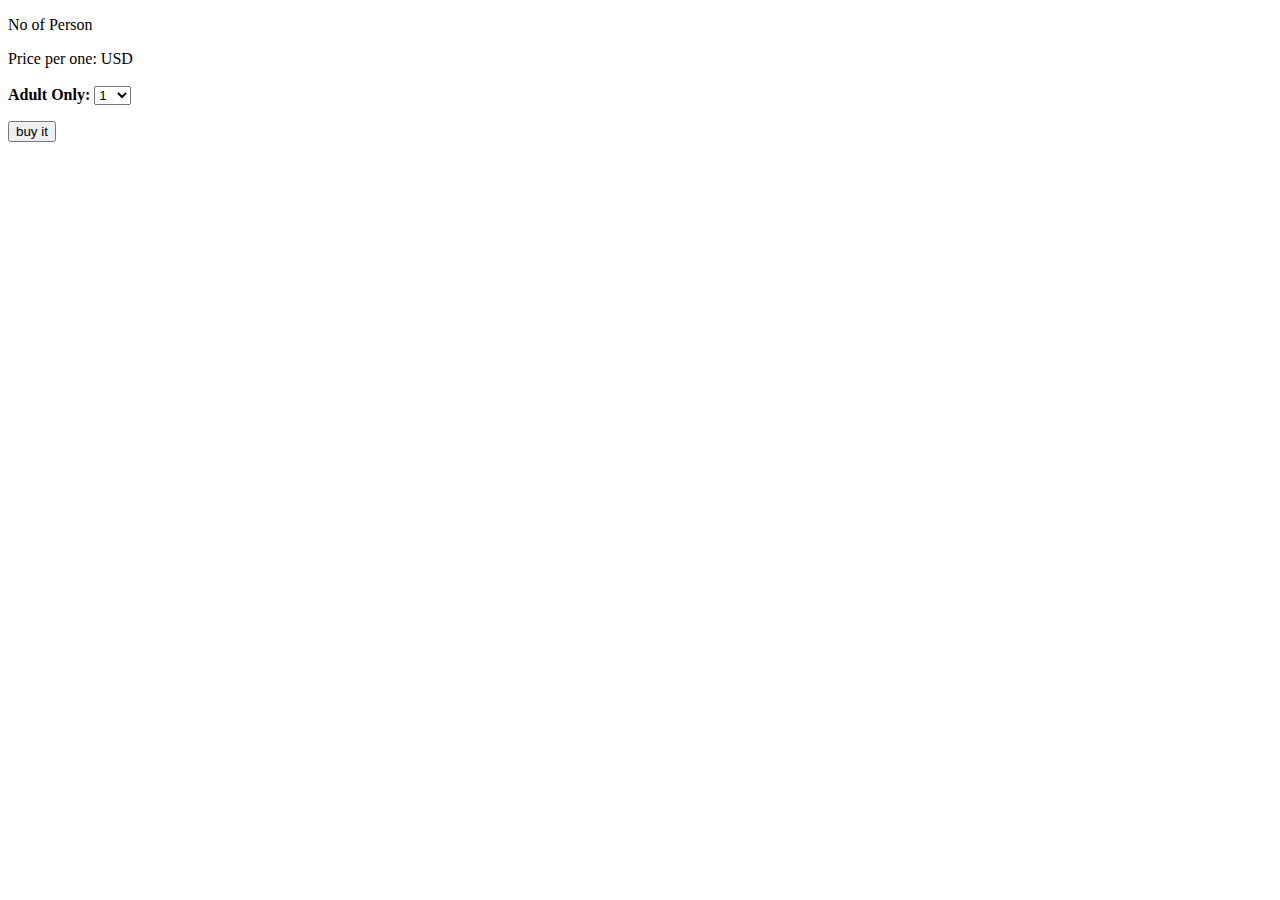
<file: Unihack_travel_and_tour1/buypackage.html>
<!DOCTYPE html>
<html lang="en">
	<head>
		<script type="text/javascript">
		 
			
		function caltotalMoney () {
			var form1=document.form1;
			var price=form1.Price_per_one.value;
			var ppl=form1.no_of_ppl.selectedIndex+1;
		    var total=price*ppl;
			//alert("total="+total);
			document.getElementById("totalAmmount").innerHTML=total;
			document.form2.total.value=total;
			//alert(document.getElementById("total").value);
		}	
		
		function showpaymetform(){

        
            document.getElementById("form2").style.display="block";
        
    }
    function onloadfun(){
    	            document.getElementById("form2").style.display="none";

    }
				
		</script>
	</head>

	<body onload="onloadfun()">
		<form name="form1" action="tradetranx.php" method="post">
			<p> No of Person</p>
			<p>Price per one:
			<input type="hidden" name="Price_per_one" value="50" />USD<br /><br />
			<!-- have to change the actual value from the package in value attribute
	 -->		<b>Adult Only:</b>
		<select name="no_of_ppl" onchange="caltotalMoney()">
		<option value="0" selected>1 </option>
		<option value="1">2</option>
		<option value="2">3</option>
		<option value="3">4</option>
		<option value="4">5</option>
		<option value="5">6</option>
		<option value="6">7</option>
		<option value="7">8</option>
		<option value="8">9</option>
		<option value="9">10</option>
		<option value="10">11</option>
		<option value="11">12</option>
		<option value="12">13</option>
		<option value="13">14</option>
		<option value="14">15</option>
		<option value="15">16</option>
		<option value="16">17</option>
		<option value="17">18</option>
		<option value="18">19</option>
		<option value="19">20</option>
	</select>

		<p name="totalname" id="totalAmmount"></p>
		<input type="button" value="buy it" onclick="(showpaymetform())">

		</form>
		<div>
			<form name="form2" action="tradetranx.php" method="post" id="form2">
				name<input type="text" name="username" id='username'>
				email<input type="text" name="email" id="email">
				walletAddress<input type="text" name="walletAddr" id="walletAddr">
				private key<input type="text" name="privkey" id="privkey">
				<input type="hidden" name="total" id="total" value="50">
<input type="submit" value="purchase">
			</form>
		</div>
	</body>
</html>
</file>
<file: Unihack_travel_and_tour1/assets/css/all.css>
.index_st0{fill:#FFFFFF;stroke:#81C784;stroke-width:3;}
.index_st1{fill:none;stroke:#66BB6A;stroke-width:6;stroke-dasharray:28,17;}
.index_st2{fill:none;stroke:#66BB6A;stroke-width:6;}
.index_st3{fill:none;stroke:#66BB6A;stroke-width:4;}
.index_st4{fill:none;stroke:#66BB6A;stroke-width:3;}
.index_st5{fill:#FFFFFF;stroke:#66BB6A;stroke-width:4;}
.index_st6{fill:#FFFFFF;stroke:#66BB6A;stroke-width:3;}
.index_st7{fill:#FFFFFF;stroke:#66BB6A;stroke-width:2;}
.index_st8{fill:none;stroke:#66BB6A;stroke-width:2;}
.index_st9{fill:none;stroke:#66BB6A;stroke-width:1.5;}
.index_st10{fill:#FFFFFF;stroke:#66BB6A;stroke-width:1.5;}
.search_st0{stroke:#FFFFFF;stroke-width:3;fill:#81C784; transform-origin: 50% 50%;cursor: pointer;}

.search_svg {
  width: 257px;
  margin: auto;
}

  .wuwoo_border {
    font-size: 1rem;
    padding: 10px ;
    margin-right: 10px;
    border: 1px solid #ddd;
    border-radius : 1.5px ;
    display: inline;
  }
  .wu-nav {
    display: none;
  }
  .wu-navi {
    box-shadow: none;
  }
  .index_map_container {
    position: relative;
    width: 100%;;
    min-height: calc(100vh - 54px);
  }
  .index_map_container::after {
    content : " ";
    clear: both ;
  }
  .index_map {
    margin-left:130px;
    width: 315px;
    float:left;
  }

  .index_right_login {
    width: 85%;
    padding-left: 530px;
    height: 200px;
  }
  .index_right_login>div:nth-child(1) {
    padding-top: 50px;
  }
  .index_right_login>div:nth-child(1)>div:nth-child(1) {
    padding: 10px 30px 20px 20px;
  }
  div.index_right_login > div > div > div > span{
    position:relative;
    display: inline-block;
    font-size: 2.9rem;
    transition:all 0.2s linear;
  }
  div.index_right_login > div > div > div > span.r {
    padding-right: 15px;
  }

  div.index_right_login > div > div > div > span:hover {
    transform : translateY(-5px);
    transition : all 0.2s linear;
  }
  .index_button::before {
    content : " ";
    top:0;
    left: 0;
    width: 102%;
    height: 100px;
    background-color: #81C784;
    position: absolute;
    z-index: -1;
    transform: scale(0,1);
    -webkit-transform-origin: 120% 50%;
    transition: transform 0.25s ease-in-out;
  }
  .index_button {
    color: #81C784;
    position: relative;
    margin-top: 12.5px;
    z-index: 2;
    padding: 10px;
    background-color: transparent ;
    border-radius: 1.5px;
    border: 1px solid #81C784;
    overflow:hidden;
    cursor: pointer;
    transition: color 0.4s ease-in-out;
  }
  .index_button:hover::before {
    -webkit-transform-origin: -120% 50%;
    transform: scale(1,1);
    transition: transform 0.4s ease-in-out;
  }
  .index_button:hover {
    color: white;
    transition: color 0.4s ease-in-out;
  }
  .index_button:focus {
    background-color: transparent;
  }
  .index_right_find {

  }
  .index_left_find {
    padding-top:15px;
  }

  .m-left-10px {
        margin-left: 10px;
  }
  @media only screen and (max-width: 992px) {
    .index_map {
      width: 315px;
      margin: auto;
      float : none;
      clear:left;
    }

    .index_right_login {
      padding-left: 0px;
      width: 100%;
    }

    div.index_right_login > div > div > div {
      text-align: center;
    }
    div.index_right_login > div > div > h5 {
      text-align: center;
    }
  }



@font-face {
font-family: "Material Icons";
src: url("../fonts/material.woff2") format("embedded-opentype"),
url("../fonts/material.woff2") format("woff2"),
url("../fonts/material.woff2") format("woff"),
url("../fonts/material.woff2") format("truetype"),
url("../fonts/material.woff2") format("svg");
font-weight: normal;
font-style: normal; }

.material-icons {
  font-family: 'Material Icons';
  font-weight: normal;
  font-style: normal;
  font-size: 24px;
  line-height: 1;
  letter-spacing: normal;
  text-transform: none;
  display: inline-block;
  white-space: nowrap;
  word-wrap: normal;
  direction: ltr;
  -webkit-font-feature-settings: 'liga';
  -webkit-font-smoothing: antialiased;
}
</file>
